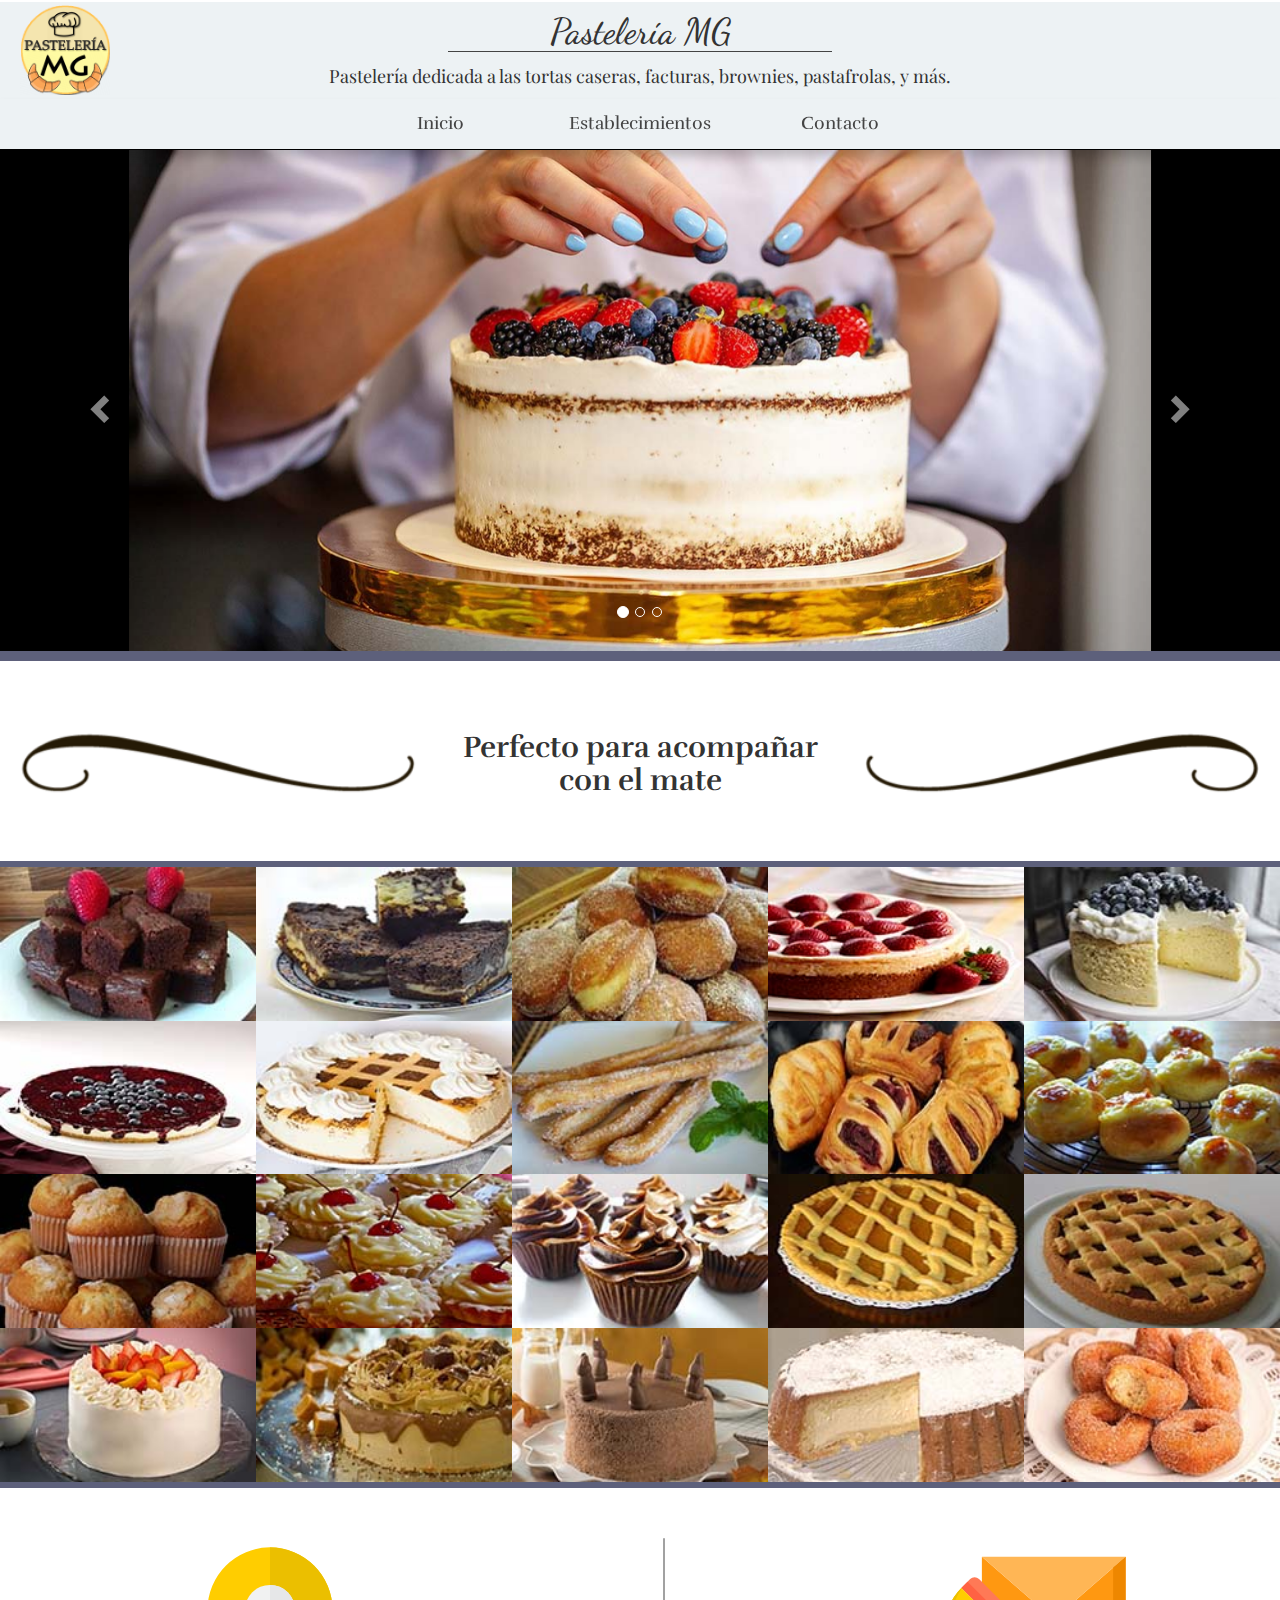
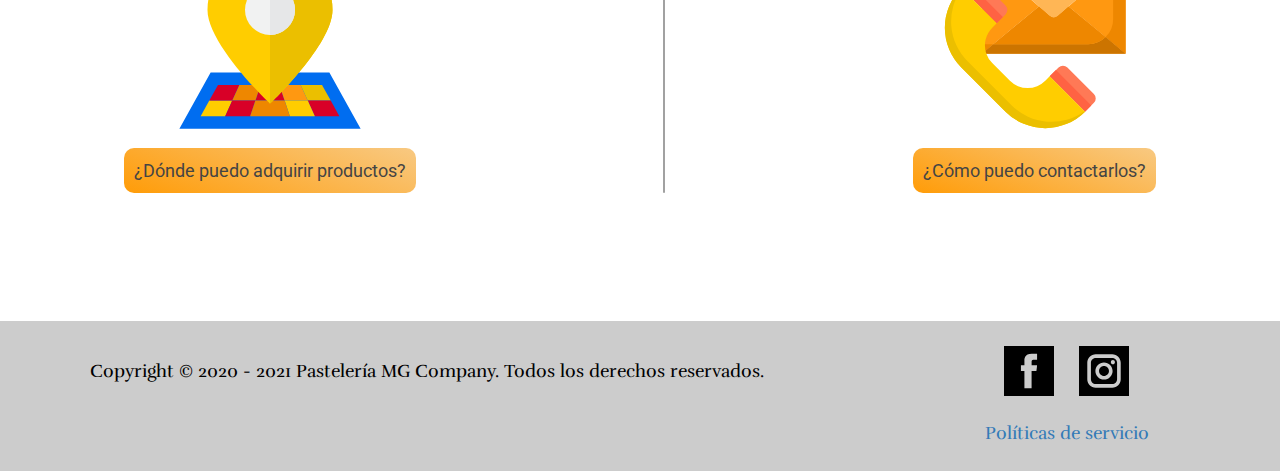
<file: index.html>
<!DOCTYPE html>
<html>
    <head>
        <link rel="stylesheet" href="css/common.css">
        <link rel="stylesheet" href="css/index.css">
        <link rel="stylesheet" href="css/header-footer.css">
        <link rel="icon" href="fotos/Logo_Pasteleria_MG.png">
        <link rel="stylesheet" href="https://maxcdn.bootstrapcdn.com/bootstrap/3.4.1/css/bootstrap.min.css">
        <link href="uicons-regular-rounded/css/uicons-regular-rounded.css" rel="stylesheet">
        <meta charset="utf-8">
        <meta name="viewport" content="width=device-width, initial-scale=1">
        <meta name="description" content="Muestra del contenido principal de la empresa.">  
        <title>Pastelería MG</title>
    </head>
    <body>
        
        <script src="https://ajax.googleapis.com/ajax/libs/jquery/3.5.1/jquery.min.js"></script>
        <script src="https://maxcdn.bootstrapcdn.com/bootstrap/3.4.1/js/bootstrap.min.js"></script>
        <script async src="https://www.googletagmanager.com/gtag/js?id=G-FF7E9J5XPB"></script>
        <script async>
            window.dataLayer = window.dataLayer || [];
            function gtag(){dataLayer.push(arguments);}
            gtag('js', new Date());

            gtag('config', 'G-FF7E9J5XPB');
        </script>
        <script>
            $(document).ready(function(){
              $("#myCarousel").carousel();
                
              $(".item1").click(function(){
                $("#myCarousel").carousel(0);
              });
              $(".item2").click(function(){
                $("#myCarousel").carousel(1);
              });
              $(".item3").click(function(){
                $("#myCarousel").carousel(2);
              });
                
              $(".left").click(function(){
                $("#myCarousel").carousel("prev");
              });
              $(".right").click(function(){
                $("#myCarousel").carousel("next");
              });
            });
        </script>

        <!--Header start-->
        <section id="about-webpage">
            <img id="logo" src="fotos/header-footer/Logo_Pasteleria_MG.png" alt="Pastelería MG">
            <h1> Pastelería MG</h1>
            <div class="line"></div>
            <p>Pastelería dedicada a las tortas caseras, facturas, brownies, pastafrolas, y más.</p>
        </section>
        <header id="header" style="position: sticky">
            <input type="checkbox" id="checkmenu">
            <a href="index.html"><img id="logo" src="fotos/header-footer/Logo_Pasteleria_MG.png" alt="Pastelería MG"></a>
            <img id="menu" src="fotos/header-footer/Menu.svg" alt="Menu">
            <navbar>
                <a id="inicio" href="index.html">Inicio</a>
                <a id="establecimientos" href="establecimientos.html">Establecimientos</a>
                <a id="contacto" href="contacto.html">Contacto</a>
            </navbar> 
        </header>
        <!--Header end-->

        <section id="slideshow" class="container">
            <div id="myCarousel" class="carousel slide">
                <ol class="carousel-indicators">
                    <li class="item1 active"></li>
                    <li class="item2"></li>
                    <li class="item3"></li>
                </ol>
            
                <div class="carousel-inner" role="listbox">
                    <div class="item active">
                        <img class="slideshow-image" src="fotos/slideshow/artesanal.jpg" alt="Productos Artesanales">
                    </div>
                    <div class="item">
                        <img class="slideshow-image" src="fotos/slideshow/mostrador.jpg" alt="Mostrador de productos">
                    </div>
                    <div class="item">
                        <img class="slideshow-image" src="fotos/slideshow/productos.jpg" alt="Muchos productos especiales">
                    </div>

                    <a class="left carousel-control" role="button">
                        <span class="glyphicon glyphicon-chevron-left" aria-hidden="true"></span>
                        <span class="sr-only">Previous</span>
                    </a>
                    <a class="right carousel-control" role="button">
                        <span class="glyphicon glyphicon-chevron-right" aria-hidden="true"></span>
                        <span class="sr-only">Next</span>
                    </a>
                </div>
            </div>
        </section>

        <section id="products-showcase">
            <div class="products-text">
                <img src="fotos/line.png" class="line1">
                <h2>Perfecto para acompañar con el mate</h2>
                <img src="fotos/line.png" class="line2">
            </div>
            <div id="products-photos">
                <img src="fotos/productos/Brownie-chocolate.jpeg" alt="">
                <img src="fotos/productos/Brownie-marmolado.jpeg" alt="">
                <img src="fotos/productos/Bola-de-fraile.jpeg" alt="">
                <img src="fotos/productos/Cheesecake-frutilla.jpeg" alt="">
                <img src="fotos/productos/Cheesecake-japones-arandano.jpeg" alt="">
                <img src="fotos/productos/Cheesecake-limon-arandano.jpeg" alt="">
                <img src="fotos/productos/Cheesecake-tiramisu.jpeg" alt="">
                <img src="fotos/productos/Churros.jpeg" alt="">
                <img src="fotos/productos/Facturas-membrillo.jpeg" alt="">
                <img src="fotos/productos/Facturas-pasteleras.jpeg" alt="">
                <img src="fotos/productos/Magdalenas-dulce-de-leche.jpeg" alt="">
                <img src="fotos/productos/Mini-pie-pastelero.jpeg" alt="">
                <img src="fotos/productos/Muffin-helado.jpeg" alt="">
                <img src="fotos/productos/Pastafrola-batata.jpeg" alt="">
                <img src="fotos/productos/Pastafrola-membrillo.jpeg" alt="">
                <img src="fotos/productos/Pastel-3-leches.jpeg" alt="">
                <img src="fotos/productos/Torta-helada-dulce-de-leche.jpeg" alt="">
                <img src="fotos/productos/Pastel-pascua.jpeg" alt="">
                <img src="fotos/productos/Pastel-ricota.jpeg" alt="">
                <img src="fotos/productos/Rosquillas-fritas.jpeg" alt="">
            </div>
        </section>

        <section id="pages-showcase">
            <div id="establecimientos-showcase">
                <img src="fotos/Establecimientos.svg">
                <br><a href="establecimientos.html">¿Dónde puedo adquirir productos?</a>
            </div>
            <div class="separation-line"></div>
            <div id="contacto-showcase">
                <img src="fotos/Contactos.svg">
                <br><a href="contacto.html">¿Cómo puedo contactarlos?</a>
            </div>
            
        </section>

        <!--Footer start-->
        <footer id="footer">
            <p id="copyright">Copyright © 2020 - 2021 Pastelería MG Company. Todos los derechos reservados.</p>
            <div id="socials">
                <a href="https://www.facebook.com"><img src="fotos/header-footer/Facebook_logo.svg" alt="Facebook"></a>
                <a href="https://www.instagram.com"><img src="fotos/header-footer/Instagram_logo.svg" alt="Instagram"></a>
            </div>
            <a id="politics" href="politicas.html">Políticas de servicio</a>
        </footer>
        <!--Footer end-->
    </body>
</html>
</file>
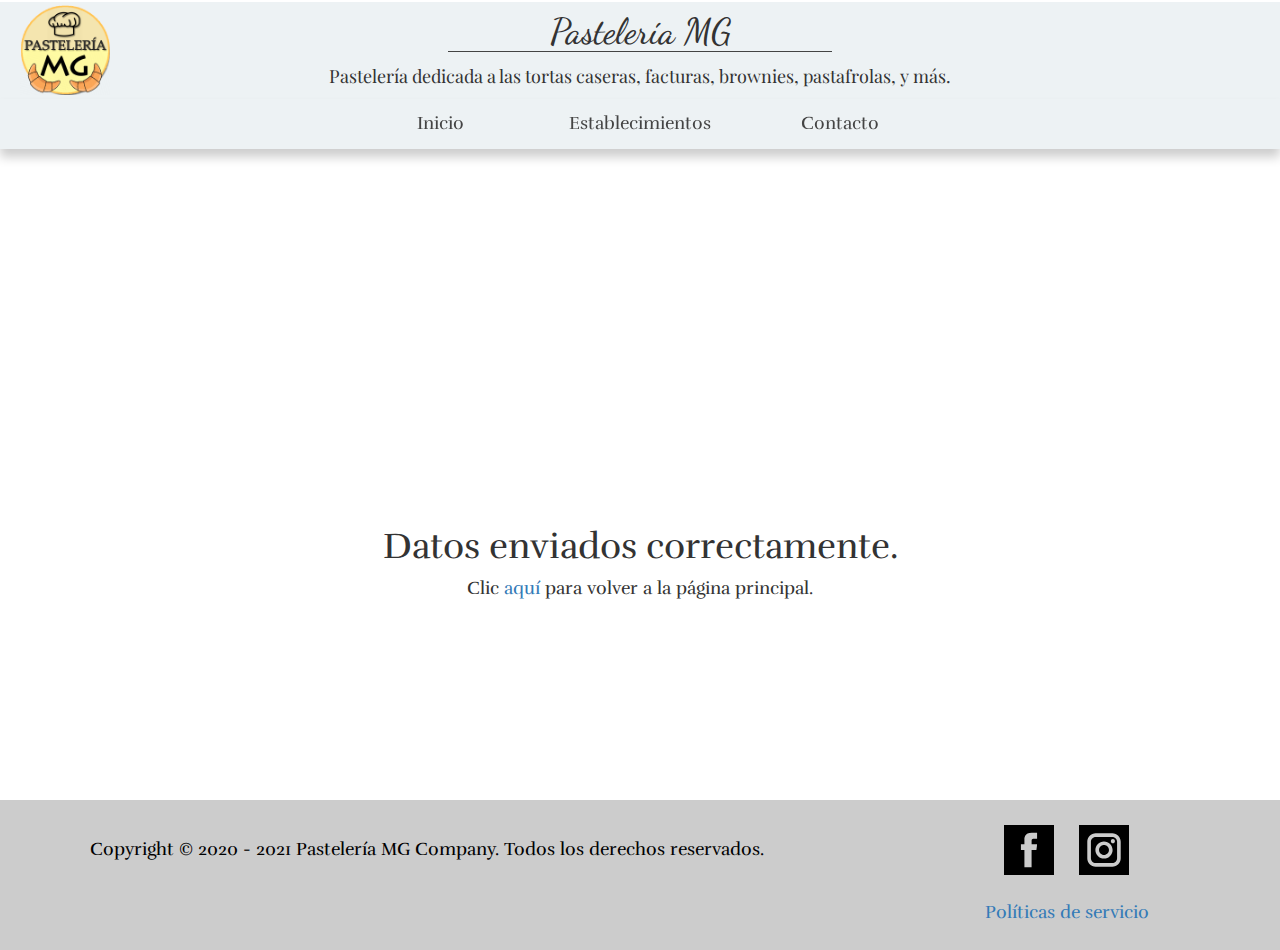
<file: confirmation-page.html>
<!DOCTYPE html>
<html>
    <head>
        <link rel="stylesheet" href="css/common.css">
        <link rel="stylesheet" href="css/confirmation-page.css">
        <link rel="stylesheet" href="css/header-footer.css">
        <link rel="icon" href="fotos/Logo_Pasteleria_MG.png">
        <link rel="stylesheet" href="https://maxcdn.bootstrapcdn.com/bootstrap/3.4.1/css/bootstrap.min.css">
        <link href="uicons-regular-rounded/css/uicons-regular-rounded.css" rel="stylesheet">
        <meta charset="utf-8">
        <meta name="viewport" content="width=device-width, initial-scale=1">
        <meta name="description" content="Página de confirmación."> 
        <title>Pastelería MG - Confirmar</title>
    </head>
    <body>

        <script async src="https://www.googletagmanager.com/gtag/js?id=G-FF7E9J5XPB"></script>
        <script async>
            window.dataLayer = window.dataLayer || [];
            function gtag(){dataLayer.push(arguments);}
            gtag('js', new Date());

            gtag('config', 'G-FF7E9J5XPB');
        </script>

        <!--Header start-->
        <section id="about-webpage">
            <img id="logo" src="fotos/header-footer/Logo_Pasteleria_MG.png" alt="Pastelería MG">
            <h1> Pastelería MG</h1>
            <div class="line"></div>
            <p>Pastelería dedicada a las tortas caseras, facturas, brownies, pastafrolas, y más.</p>
        </section>
        <header id="header" style="position: sticky">
            <input type="checkbox" id="checkmenu">
            <a href="index.html"><img id="logo" src="fotos/header-footer/Logo_Pasteleria_MG.png" alt="Pastelería MG"></a>
            <img id="menu" src="fotos/header-footer/Menu.svg" alt="Menu">
            <navbar>
                <a id="inicio" href="index.html">Inicio</a>
                <a id="establecimientos" href="establecimientos.html">Establecimientos</a>
                <a id="contacto" href="contacto.html">Contacto</a>
            </navbar> 
        </header>
        <!--Header end-->

        <section id="confirm-info">
            <h1>Datos enviados correctamente.</h1>
            <p>Clic <a href="index.html">aquí</a> para volver a la página principal.</p>
        </section>

        <div id="footer-space"></div>

        <!--Footer start-->
        <footer id="footer">
            <p id="copyright">Copyright © 2020 - 2021 Pastelería MG Company. Todos los derechos reservados.</p>
            <div id="socials">
                <a href="https://www.facebook.com"><img src="fotos/header-footer/Facebook_logo.svg" alt="Facebook"></a>
                <a href="https://www.instagram.com"><img src="fotos/header-footer/Instagram_logo.svg" alt="Instagram"></a>
            </div>
            <a id="politics" href="politicas.html">Políticas de servicio</a>
        </footer>
        <!--Footer end-->
    </body>
</html>
</file>
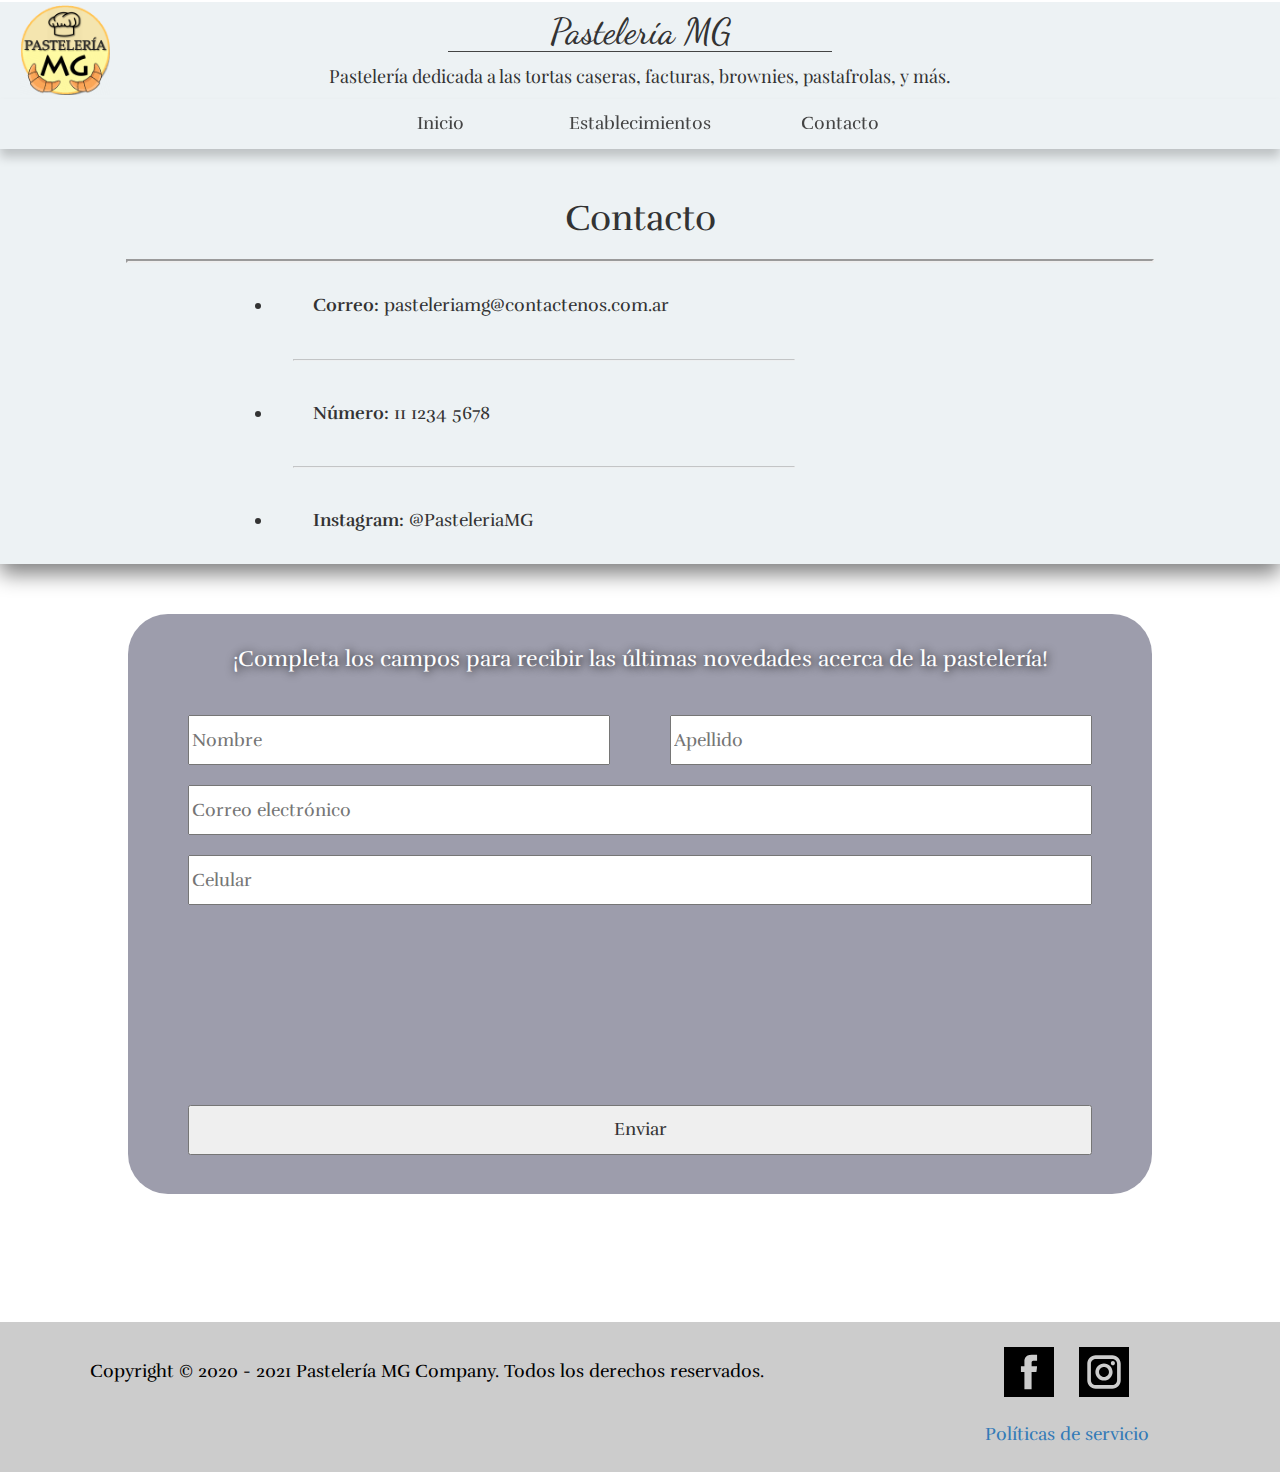
<file: contacto.html>
<!DOCTYPE html5>
<html>
    <head>
        <link rel="stylesheet" href="css/common.css">
        <link rel="stylesheet" href="css/contacto.css">
        <link rel="stylesheet" href="css/header-footer.css">
        <link rel="icon" href="fotos/Logo_Pasteleria_MG.png">
        <link rel="stylesheet" href="https://maxcdn.bootstrapcdn.com/bootstrap/3.4.1/css/bootstrap.min.css">
        <link href="uicons-regular-rounded/css/uicons-regular-rounded.css" rel="stylesheet">
        <meta charset="utf-8">
        <meta name="viewport" content="width=device-width, initial-scale=1">
        <meta name="description" content="Maneras de contactar con la empresa.">
        <title>Pastelería MG - Contacto</title>
    </head>
    <body>

        <script async src="https://www.googletagmanager.com/gtag/js?id=G-FF7E9J5XPB"></script>
        <script async>
            window.dataLayer = window.dataLayer || [];
            function gtag(){dataLayer.push(arguments);}
            gtag('js', new Date());

            gtag('config', 'G-FF7E9J5XPB');
        </script>

        <script src="https://www.google.com/recaptcha/api.js" async defer></script>
        <script async defer>
            function verificarCaptcha(e){
                var verificacion;
                verificacion = grecaptcha.getResponse();
                document.getElementById("enviar").addEventListener("click", function(event){});
                if (verificacion == null || verificacion == "") {
                    event.preventDefault();
                    alert("Debe verificar el reCaptcha.");
                    return false;
                }
            }
        </script>

        <!--Header start-->
        <section id="about-webpage">
            <img id="logo" src="fotos/header-footer/Logo_Pasteleria_MG.png" alt="Pastelería MG">
            <h1> Pastelería MG</h1>
            <div class="line"></div>
            <p>Pastelería dedicada a las tortas caseras, facturas, brownies, pastafrolas, y más.</p>
        </section>
        <header id="header" style="position: sticky">
            <input type="checkbox" id="checkmenu">
            <a href="index.html"><img id="logo" src="fotos/header-footer/Logo_Pasteleria_MG.png" alt="Pastelería MG"></a>
            <img id="menu" src="fotos/header-footer/Menu.svg" alt="Menu">
            <navbar>
                <a id="inicio" href="index.html">Inicio</a>
                <a id="establecimientos" href="establecimientos.html">Establecimientos</a>
                <a id="contacto" href="contacto.html">Contacto</a>
            </navbar> 
        </header>
        <!--Header end-->

        <section id="contact">
            <h1>Contacto</h1>
            <hr>
            <div id="contact-socials">
                <ul>
                    <li><p><b>Correo:</b> pasteleriamg@contactenos.com.ar</p></li>
                    <hr>
                    <li><p><b>Número:</b> 11 1234 5678</p></li>
                    <hr>
                    <li><p><b>Instagram:</b> @PasteleriaMG</p></li>
                </ul>
                <script src="https://apps.elfsight.com/p/platform.js" defer></script>
                <div class="elfsight-app-a1ba4a14-744c-438d-8422-d37073ab52b6" id="whatsapp-chat"></div>
            </div>
        </section>

        <section id="survey-form">                
            <div id="survey-container">
                <p>¡Completa los campos para recibir las últimas novedades acerca de la pastelería!</p>
                <form action="confirmation-page.html" id="survey">
                    <input type="text" id="nombre" placeholder="Nombre" name="nombre" required>
                    <input type="text" id="apellido" placeholder="Apellido" name="apellido" required>
                    <input type="email" id="email" placeholder="Correo electrónico" name="email" required>
                    <input type="tel" id="celular" placeholder="Celular" name="celular" required>
                    <div class="g-recaptcha" id="captcha" data-size="compact" data-sitekey="6LcxVOAbAAAAAHU5IA8nQXjCqCZtLumm6U2taEvc"></div>
                    <input type="submit" value="Enviar" onClick="verificarCaptcha()" id="enviar" name="enviar">
                </form>
            </div>
        </section>

        <!--Footer start-->
        <footer id="footer">
            <p id="copyright">Copyright © 2020 - 2021 Pastelería MG Company. Todos los derechos reservados.</p>
            <div id="socials">
                <a href="https://www.facebook.com"><img src="fotos/header-footer/Facebook_logo.svg" alt="Facebook"></a>
                <a href="https://www.instagram.com"><img src="fotos/header-footer/Instagram_logo.svg" alt="Instagram"></a>
            </div>
            <a id="politics" href="politicas.html">Políticas de servicio</a>
        </footer>
        <!--Footer end-->
    </body>
</html>
</file>
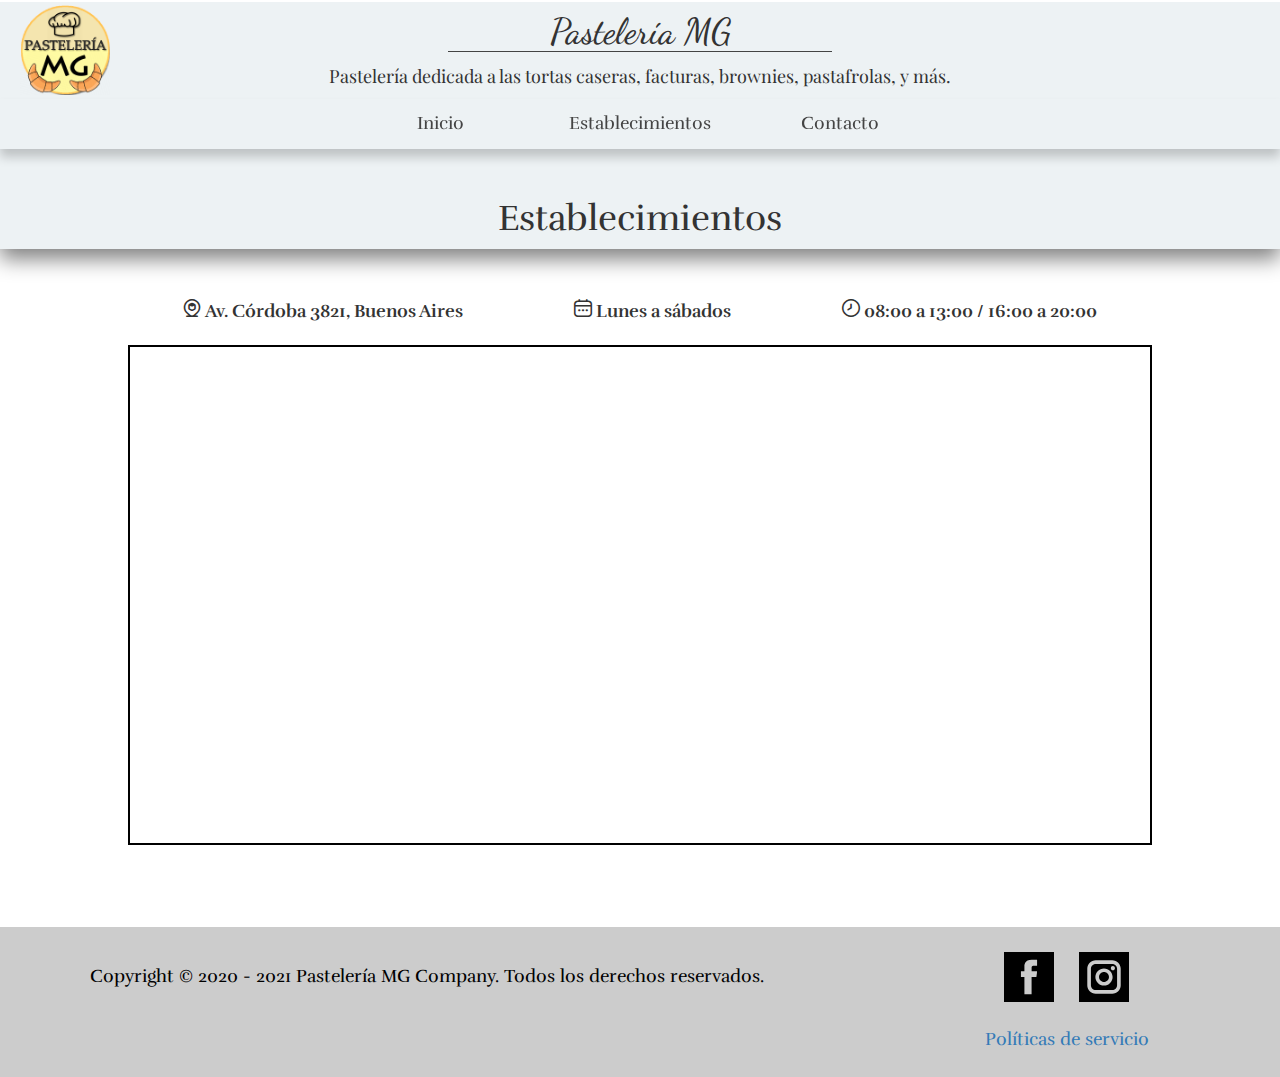
<file: establecimientos.html>
<!DOCTYPE html>
<html>
    <head>
        <link rel="stylesheet" href="css/common.css">
        <link rel="stylesheet" href="css/establecimientos.css">
        <link rel="stylesheet" href="css/header-footer.css">
        <link rel="icon" href="fotos/Logo_Pasteleria_MG.png">
        <link rel="stylesheet" href="https://maxcdn.bootstrapcdn.com/bootstrap/3.4.1/css/bootstrap.min.css">
        <link href="uicons-regular-rounded/css/uicons-regular-rounded.css" rel="stylesheet">
        <meta charset="utf-8">
        <meta name="viewport" content="width=device-width, initial-scale=1">
        <meta name="description" content="Establecimientos de la empresa.">
        <title>Pastelería MG - Establecimientos</title>
    </head>
    <body>

        <script async src="https://www.googletagmanager.com/gtag/js?id=G-FF7E9J5XPB"></script>
        <script async>
            window.dataLayer = window.dataLayer || [];
            function gtag(){dataLayer.push(arguments);}
            gtag('js', new Date());

            gtag('config', 'G-FF7E9J5XPB');
        </script>

        <!--Header start-->
        <section id="about-webpage">
            <img id="logo" src="fotos/header-footer/Logo_Pasteleria_MG.png" alt="Pastelería MG">
            <h1> Pastelería MG</h1>
            <div class="line"></div>
            <p>Pastelería dedicada a las tortas caseras, facturas, brownies, pastafrolas, y más.</p>
        </section>
        <header id="header" style="position: sticky">
            <input type="checkbox" id="checkmenu">
            <a href="index.html"><img id="logo" src="fotos/header-footer/Logo_Pasteleria_MG.png" alt="Pastelería MG"></a>
            <img id="menu" src="fotos/header-footer/Menu.svg" alt="Menu">
            <navbar>
                <a id="inicio" href="index.html">Inicio</a>
                <a id="establecimientos" href="establecimientos.html">Establecimientos</a>
                <a id="contacto" href="contacto.html">Contacto</a>
            </navbar> 
        </header>
        <!--Header end-->

        <section id="about-places">
            <h1>Establecimientos</h1>
        </section>

        <section class="location">
            <div class="location-info">
                <p id="address"><span class="fi-rr-location-alt"><b> Av. Córdoba 3821, Buenos Aires</b></p>
                <p id="calendar"><span class="fi-rr-calendar"><b> Lunes a sábados</b></p>
                <p id="schedule"><span class="fi-rr-clock"><b> 08:00 a 13:00 / 16:00 a 20:00</b></p>
            </div>
            <iframe class="map" src="https://www.google.com/maps/embed?pb=!1m18!1m12!1m3!1d1380.8615379640225!2d-58.42085421605976!3d-34.59756787606249!2m3!1f0!2f0!3f0!3m2!1i1024!2i768!4f13.1!3m3!1m2!1s0x95bcca7cdc7cefa5%3A0xef046ab7d8a446ad!2sAv.%20C%C3%B3rdoba%203821%2C%20C1188AAR%20CABA!5e0!3m2!1ses-419!2sar!4v1628016957794!5m2!1ses-419!2sar" 
             allowfullscreen="" loading="lazy"></iframe>
        </section>

        <!--Footer start-->
        <footer id="footer">
            <p id="copyright">Copyright © 2020 - 2021 Pastelería MG Company. Todos los derechos reservados.</p>
            <div id="socials">
                <a href="https://www.facebook.com"><img src="fotos/header-footer/Facebook_logo.svg" alt="Facebook"></a>
                <a href="https://www.instagram.com"><img src="fotos/header-footer/Instagram_logo.svg" alt="Instagram"></a>
            </div>
            <a id="politics" href="politicas.html">Políticas de servicio</a>
        </footer>
        <!--Footer end-->
    </body>
</html>
</file>
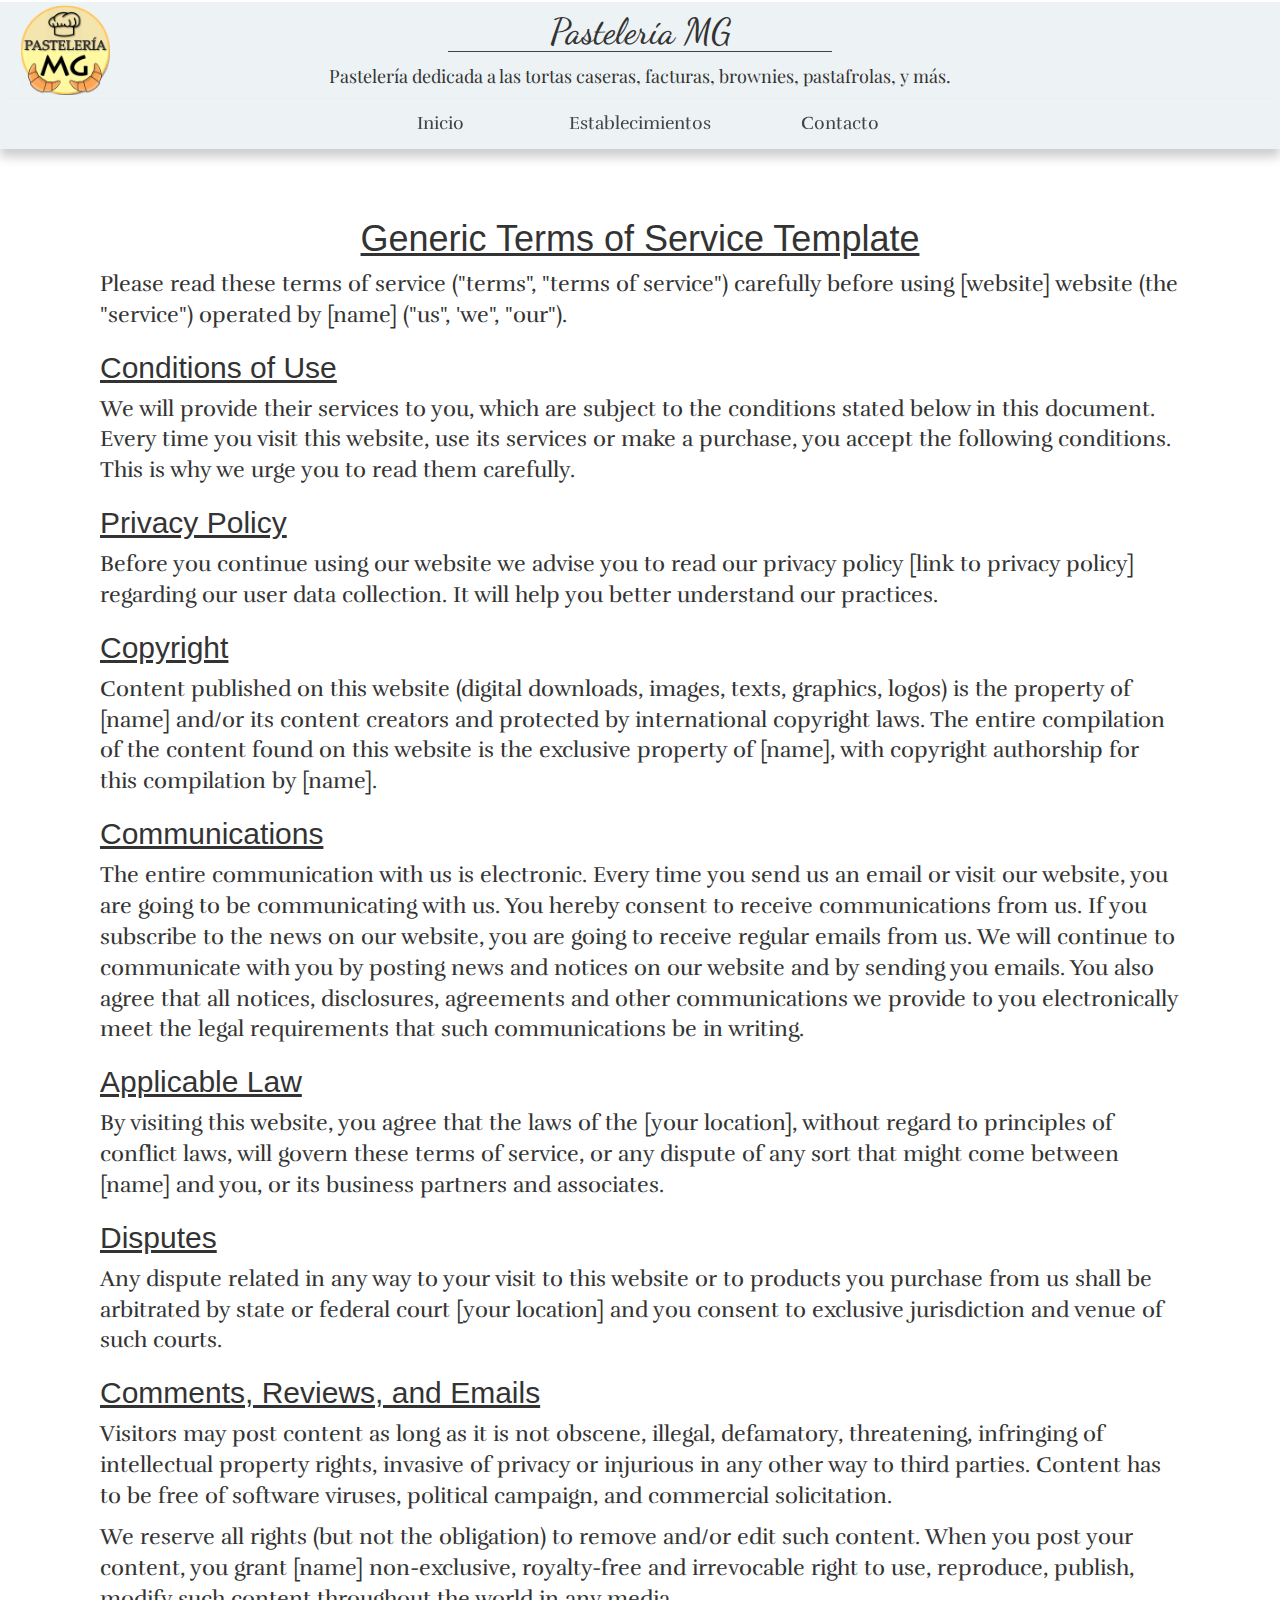
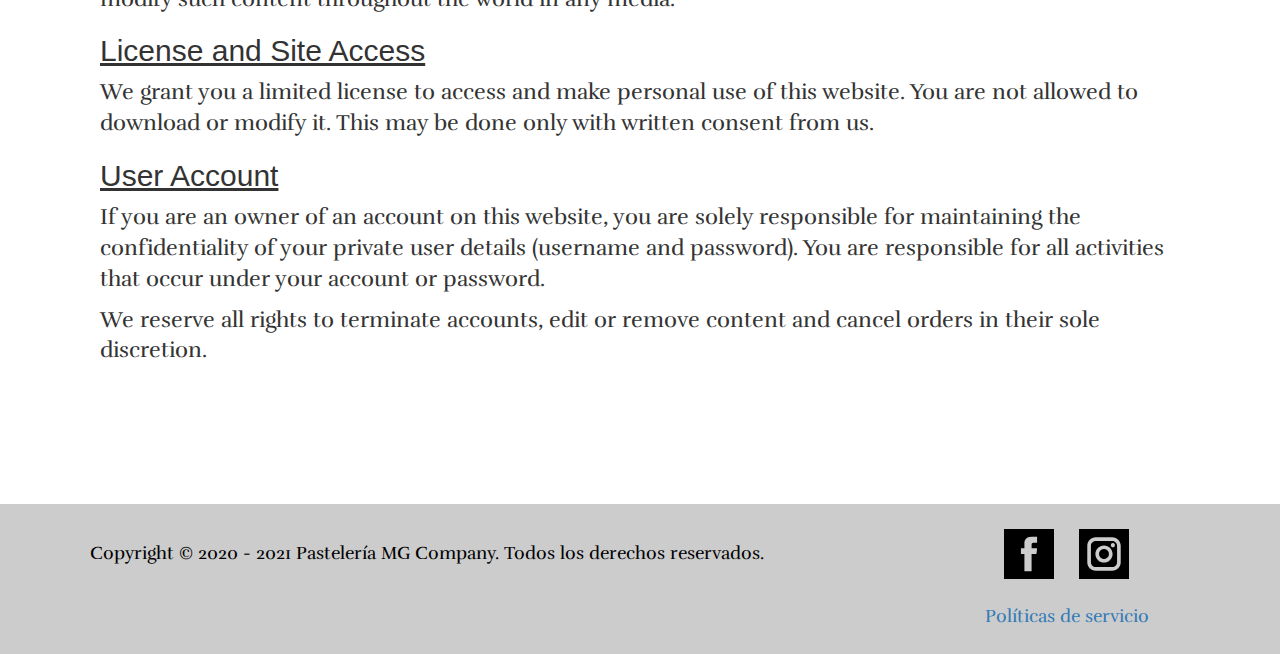
<file: politicas.html>
<!DOCTYPE html>
<html>
    <head>
        <link rel="stylesheet" href="css/common.css">
        <link rel="stylesheet" href="css/politicas.css">
        <link rel="stylesheet" href="css/header-footer.css">
        <link rel="icon" href="fotos/Logo_Pasteleria_MG.png">
        <link rel="stylesheet" href="https://maxcdn.bootstrapcdn.com/bootstrap/3.4.1/css/bootstrap.min.css">
        <link href="uicons-regular-rounded/css/uicons-regular-rounded.css" rel="stylesheet">
        <meta charset="utf-8">
        <meta name="viewport" content="width=device-width, initial-scale=1">
        <meta name="description" content="Políticas de la empresa.">
        <title>Pastelería MG - Políticas</title>
    </head>
    <body>

        <script async src="https://www.googletagmanager.com/gtag/js?id=G-FF7E9J5XPB"></script>
        <script async> 
            window.dataLayer = window.dataLayer || [];
            function gtag(){dataLayer.push(arguments);}
            gtag('js', new Date());

            gtag('config', 'G-FF7E9J5XPB');
        </script>

        <!--Header start-->
        <section id="about-webpage">
            <img id="logo" src="fotos/header-footer/Logo_Pasteleria_MG.png" alt="Pastelería MG">
            <h1> Pastelería MG</h1>
            <div class="line"></div>
            <p>Pastelería dedicada a las tortas caseras, facturas, brownies, pastafrolas, y más.</p>
        </section>
        <header id="header" style="position: sticky">
            <input type="checkbox" id="checkmenu">
            <a href="index.html"><img id="logo" src="fotos/header-footer/Logo_Pasteleria_MG.png" alt="Pastelería MG"></a>
            <img id="menu" src="fotos/header-footer/Menu.svg" alt="Menu">
            <navbar>
                <a id="inicio" href="index.html">Inicio</a>
                <a id="establecimientos" href="establecimientos.html">Establecimientos</a>
                <a id="contacto" href="contacto.html">Contacto</a>
            </navbar> 
        </header>
        <!--Header end-->

        <section id="tos">
            <h1>Generic Terms of Service Template</h1>
            <p>Please read these terms of service ("terms", "terms of service") carefully before using [website] website (the "service") operated by [name] ("us", 'we", "our").</p>
            <h2>Conditions of Use</h2>
            <p>We will provide their services to you, which are subject to the conditions stated below in this document. Every time you visit this website, use its services or make a purchase, you accept the following conditions. This is why we urge you to read them carefully.</p>
            <h2>Privacy Policy</h2>
            <p>Before you continue using our website we advise you to read our privacy policy [link to privacy policy] regarding our user data collection. It will help you better understand our practices.</p>
            <h2>Copyright</h2>
            <p>Content published on this website (digital downloads, images, texts, graphics, logos) is the property of [name] and/or its content creators and protected by international copyright laws. The entire compilation of the content found on this website is the exclusive property of [name], with copyright authorship for this compilation by [name].</p>
            <h2>Communications</h2>
            <p>The entire communication with us is electronic. Every time you send us an email or visit our website, you are going to be communicating with us. You hereby consent to receive communications from us. If you subscribe to the news on our website, you are going to receive regular emails from us. We will continue to communicate with you by posting news and notices on our website and by sending you emails. You also agree that all notices, disclosures, agreements and other communications we provide to you electronically meet the legal requirements that such communications be in writing.</p>
            <h2>Applicable Law</h2>
            <p>By visiting this website, you agree that the laws of the [your location], without regard to principles of conflict laws, will govern these terms of service, or any dispute of any sort that might come between [name] and you, or its business partners and associates.</p>
            <h2>Disputes</h2>
            <p>Any dispute related in any way to your visit to this website or to products you purchase from us shall be arbitrated by state or federal court [your location] and you consent to exclusive jurisdiction and venue of such courts.</p>
            <h2>Comments, Reviews, and Emails</h2>
            <p>Visitors may post content as long as it is not obscene, illegal, defamatory, threatening, infringing of intellectual property rights, invasive of privacy or injurious in any other way to third parties. Content has to be free of software viruses, political campaign, and commercial solicitation.</p>
            <p>We reserve all rights (but not the obligation) to remove and/or edit such content. When you post your content, you grant [name] non-exclusive, royalty-free and irrevocable right to use, reproduce, publish, modify such content throughout the world in any media.</p>
            <h2>License and Site Access</h2>
            <p>We grant you a limited license to access and make personal use of this website. You are not allowed to download or modify it. This may be done only with written consent from us.</p>
            <h2>User Account</h2>
            <p>If you are an owner of an account on this website, you are solely responsible for maintaining the confidentiality of your private user details (username and password). You are responsible for all activities that occur under your account or password.</p>
            <p>We reserve all rights to terminate accounts, edit or remove content and cancel orders in their sole discretion.</p>
        </section>

        <!--Footer start-->
        <footer id="footer">
            <p id="copyright">Copyright © 2020 - 2021 Pastelería MG Company. Todos los derechos reservados.</p>
            <div id="socials">
                <a href="https://www.facebook.com"><img src="fotos/header-footer/Facebook_logo.svg" alt="Facebook"></a>
                <a href="https://www.instagram.com"><img src="fotos/header-footer/Instagram_logo.svg" alt="Instagram"></a>
            </div>
            <a id="politics" href="politicas.html">Políticas de servicio</a>
        </footer>
        <!--Footer end-->
    </body>
</html>
</file>
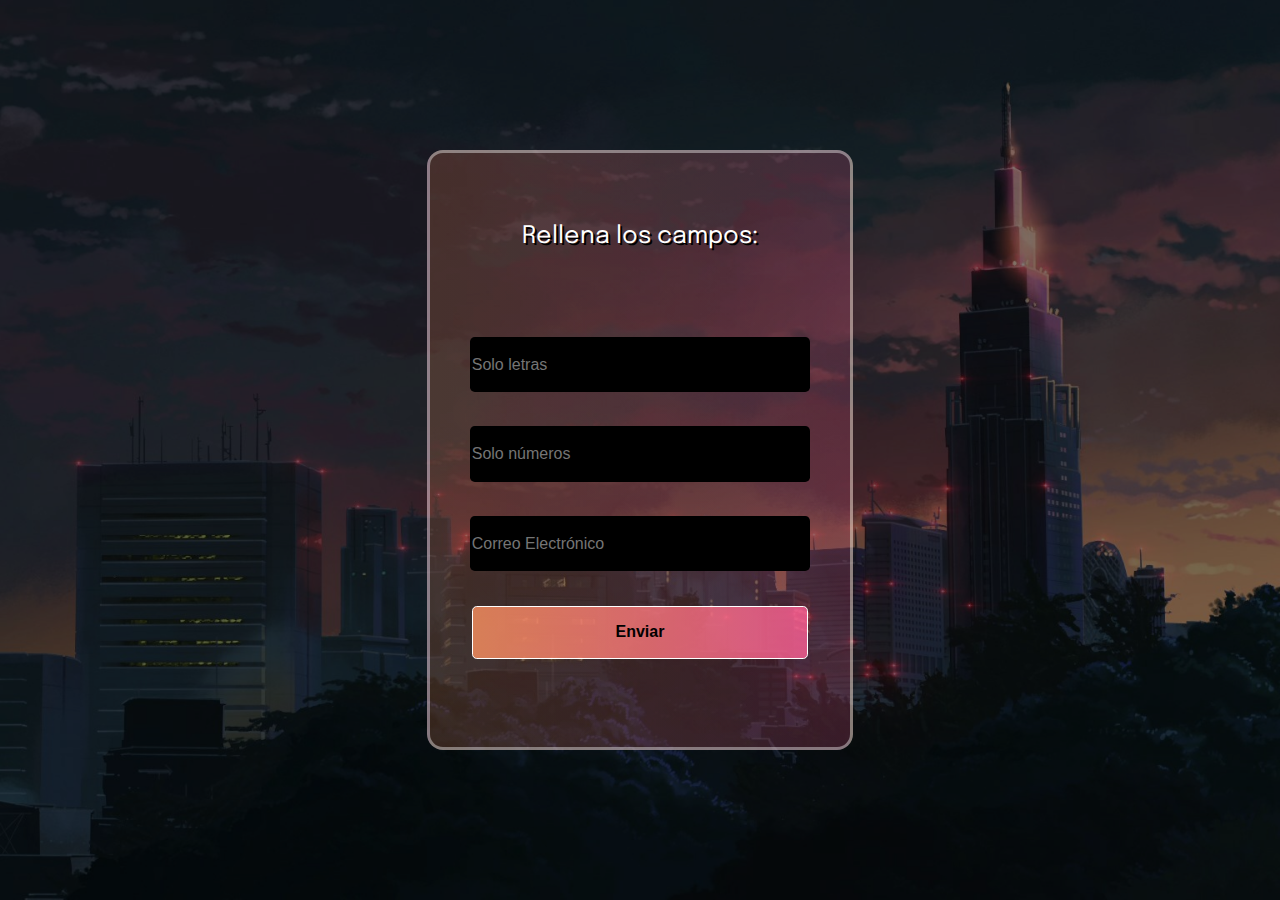
<file: JSForm/JSform.html>
<!DOCTYPE html>
<html>
    <head>
        <link rel="stylesheet" href="JSform.css">
        <title>JavaScript Form</title>
        <meta name="description" content="JavaScript form example.">
        <meta charset="UTF-8">
        <meta name="author" content="Mateo Nores">
        <meta name="viewport" content="width=device-width, initial-scale=1.0">
    </head>
    <body>
        <!-- Verify form fields script-->
        <script src="JSform.js"></script>
        <main>
            <div id="form-box">
                <h1 id=>Rellena los campos:</h1>
                <form action="JSformconfirm.html" id="form">
                    <!-- Inputs don't use HTML5 verification to let JS do it -->
                    <input type="text" id="text-field" placeholder="Solo letras" name="form-fields">
                    <label for="text-field" id="text-label">No se permiten números y símbolos.</label>
                    <input type="text" id="num-field" placeholder="Solo números" name="form-fields">
                    <label for="num-field" id="num-label">Solo se permiten números.</label>
                    <input type="text" id="mail-field" placeholder="Correo Electrónico" name="form-fields">
                    <label for="mail-field" id="mail-label">Ingresa un correo electrónico válido.</label>
                    <button type="button" id="submit-btn" onClick="verifyFields(submit)"><b>Enviar</b></button>
                </form>
            </div>
        </main>
    </body>




</html>
</file>
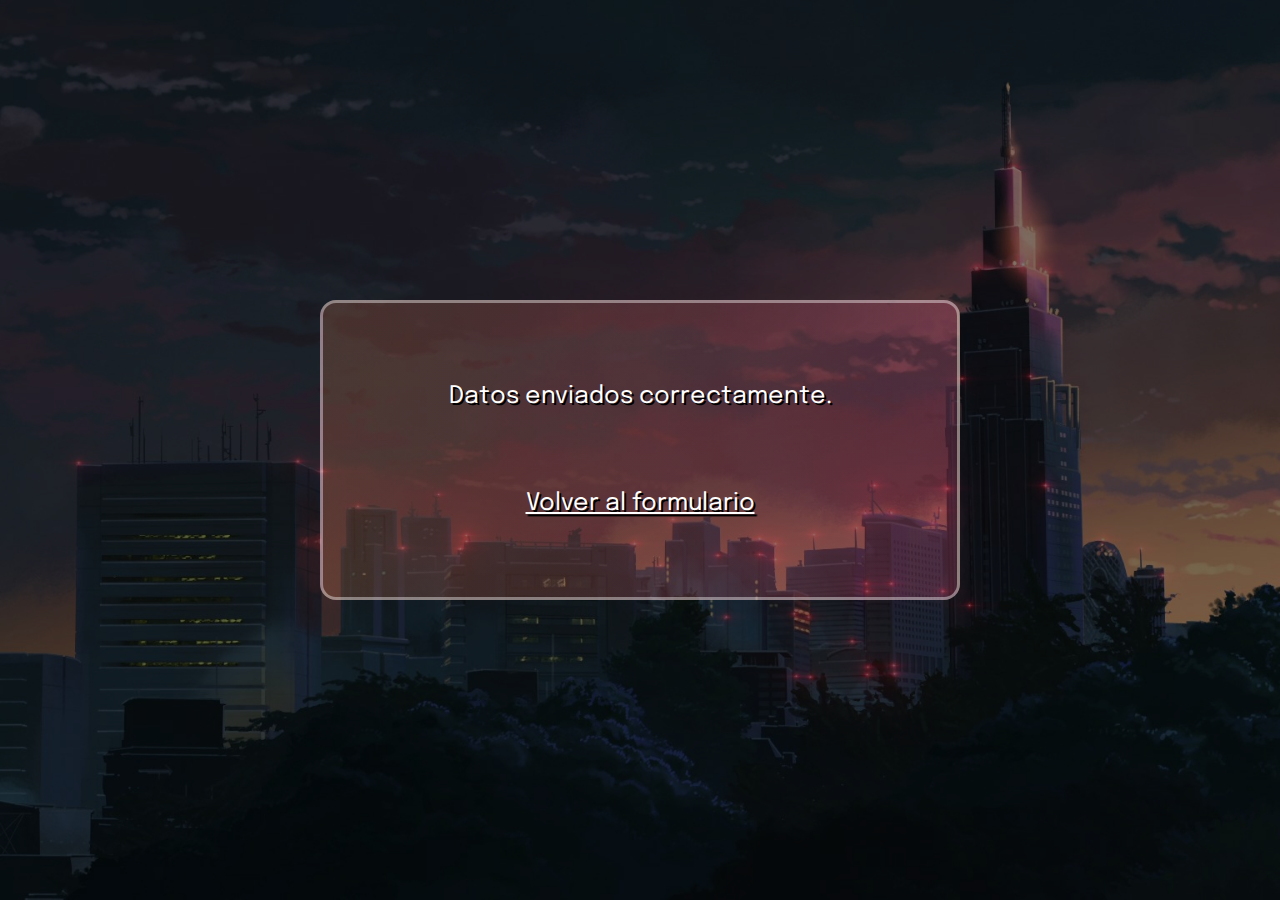
<file: JSForm/JSformconfirm.html>
<!DOCTYPE html>
<html>
    <head>
        <link rel="stylesheet" href="JSformconfirm.css">
        <title>JavaScript Form</title>
        <meta name="description" content="JavaScript form example.">
        <meta charset="UTF-8">
        <meta name="author" content="Mateo Nores">
        <meta name="viewport" content="width=device-width, initial-scale=1.0">
    </head>
    <body>
        <!-- Verify form fields script-->
        <script src="JSform.js"></script>
        <main>
            <div id="confirm-box">
                <h1>Datos enviados correctamente.</h1>
                <a href="JSform.html"> Volver al formulario</a>
            </div>
        </main>
    </body>




</html>
</file>
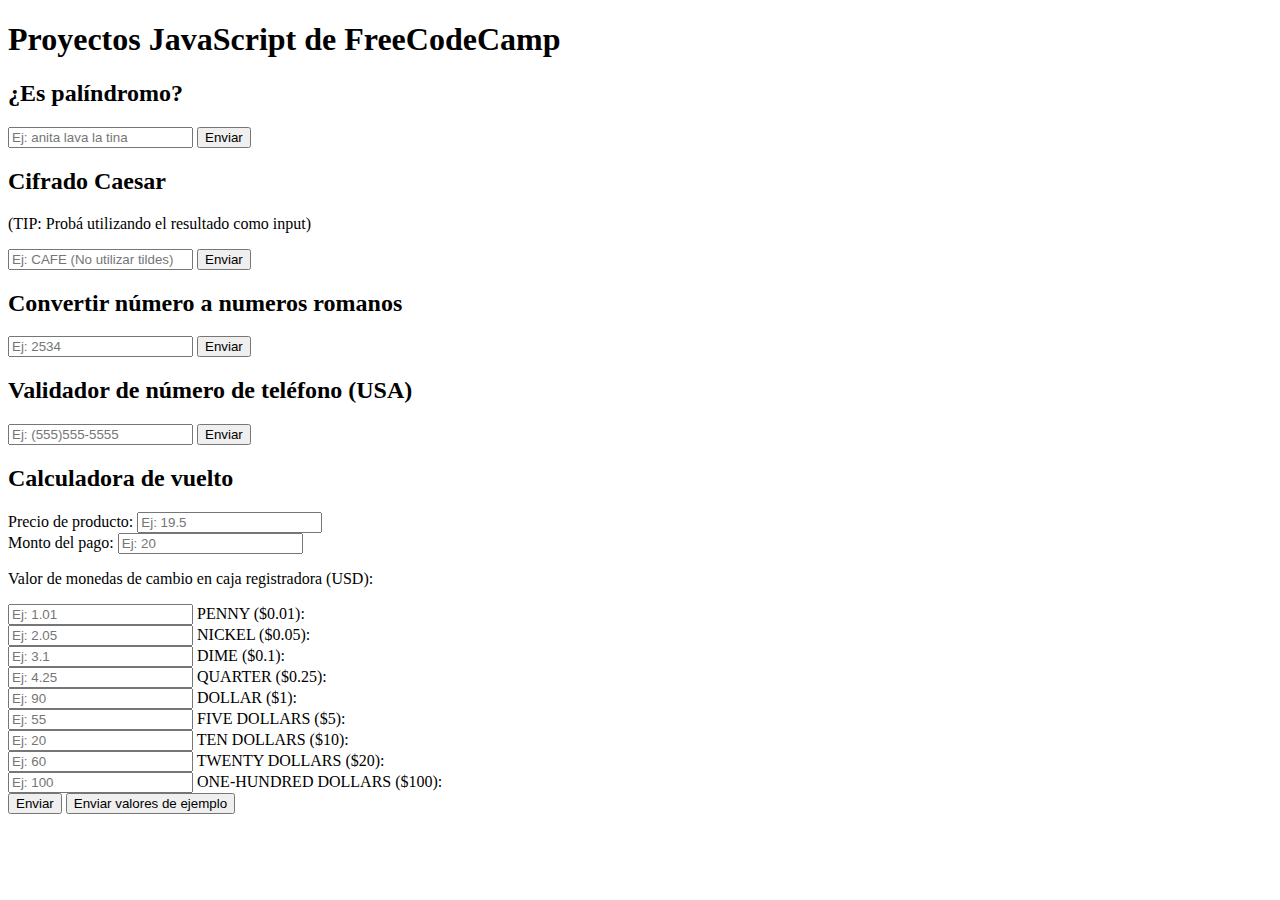
<file: Standalone/JSProyects.html>
<!DOCTYPE html>
<html>
    <head>
        <title>FreeCodeCamp JS Proyects</title>
        <meta name="description" content="Proyects I made for the JS Certification on FreeCodeCamp page.">
        <meta charset="UTF-8">
        <meta name="author" content="Mateo Nores">
        <meta name="viewport" content="width=device-width, initial-scale=1.0">
    </head>
    <body>
        <h1>Proyectos JavaScript de FreeCodeCamp</h1>
        <h2>¿Es palíndromo?</h2>
        <form action="#"> 
            <input id="palindrome_checker_input" type="text" placeholder="Ej: anita lava la tina">
            <button type="button" onclick="palindrome(document.getElementById('palindrome_checker_input').value)">Enviar</button>
        </form>
        <p id="palindrome_checker_output"></p>
        <script src="JSProyects/palindrome-checker.js"></script>

        <h2>Cifrado Caesar</h2>
        <p>(TIP: Probá utilizando el resultado como input)</p>
        <form action="#">
            <input id="caesars_cipher_input" type="text" placeholder="Ej: CAFE (No utilizar tildes)">
            <button type="button" onclick="rot13(document.getElementById('caesars_cipher_input').value)">Enviar</button>
        </form>
        <p id="caesars_cipher_output"></p>
        <script src="JSProyects/caesars-cipher.js"></script>

        <h2>Convertir número a numeros romanos</h2>
        <form action="#">
            <input id="roman_numeral_converter_input" type="number" placeholder="Ej: 2534">
            <button type="button" onclick="convertToRoman(document.getElementById('roman_numeral_converter_input').value)">Enviar</button>
        </form>
        <p id="roman_numeral_converter_output"></p>
        <script src="JSProyects/roman-numeral-converter.js"></script>

        <h2>Validador de número de teléfono (USA)</h2>
        <form action="#">
            <input id="telephone_number_validator_input" type="text" placeholder="Ej: (555)555-5555">
            <button type="button" onclick="telephoneCheck(document.getElementById('telephone_number_validator_input').value)">Enviar</button>
        </form>
        <p id="telephone_number_validator_output"></p>
        <script src="JSProyects/telephone-number-validator.js"></script>

        <h2>Calculadora de vuelto</h2>
        <form action="#">
            <label for="cash_register_price_input">Precio de producto: </label>
            <input id="cash_register_price_input" type="text" placeholder="Ej: 19.5">
            <br>
            <label for="cash_register_cash_input">Monto del pago: </label>
            <input id="cash_register_cash_input" type="text" placeholder="Ej: 20">

            <p>Valor de monedas de cambio en caja registradora (USD):</p>

            <input id="cash_register_penny_input" type="text" placeholder="Ej: 1.01">
            <label for="cash_register_penny_input">PENNY ($0.01): </label><br>
            
            <input id="cash_register_nickel_input" type="text" placeholder="Ej: 2.05">
            <label for="cash_register_nickel_input">NICKEL ($0.05): </label><br>

            <input id="cash_register_dime_input" type="text" placeholder="Ej: 3.1">
            <label for="cash_register_dime_input">DIME ($0.1): </label><br>

            <input id="cash_register_quarter_input" type="text" placeholder="Ej: 4.25">
            <label for="cash_register_quarter_input">QUARTER ($0.25): </label><br>

            <input id="cash_register_dollar_input" type="text" placeholder="Ej: 90">
            <label for="cash_register_dollar_input">DOLLAR ($1): </label><br>

            <input id="cash_register_five_dollars_input" type="text" placeholder="Ej: 55">
            <label for="cash_register_five_dollars_input">FIVE DOLLARS ($5): </label><br>

            <input id="cash_register_ten_dollars_input" type="text" placeholder="Ej: 20">
            <label for="cash_register_ten_dollars_input">TEN DOLLARS ($10): </label><br>

            <input id="cash_register_twenty_dollars_input" type="text" placeholder="Ej: 60">
            <label for="cash_register_twenty_dollars_input">TWENTY DOLLARS ($20): </label><br>

            <input id="cash_register_one-hundred_dollars_input" type="text" placeholder="Ej: 100">
            <label for="cash_register_one-hundred_dollars_input">ONE-HUNDRED DOLLARS ($100): </label><br>

            <button type="button" onclick='checkCashRegister(
                document.getElementById("cash_register_price_input").value,
                document.getElementById("cash_register_cash_input").value,
                [["PENNY", document.getElementById("cash_register_penny_input").value],
                ["NICKEL", document.getElementById("cash_register_nickel_input").value],
                ["DIME", document.getElementById("cash_register_dime_input").value],
                ["QUARTER", document.getElementById("cash_register_quarter_input").value],
                ["ONE", document.getElementById("cash_register_dollar_input").value],
                ["FIVE", document.getElementById("cash_register_five_dollars_input").value],
                ["TEN", document.getElementById("cash_register_ten_dollars_input").value],
                ["TWENTY", document.getElementById("cash_register_twenty_dollars_input").value],
                ["ONE HUNDRED", document.getElementById("cash_register_one-hundred_dollars_input").value]])'
            >Enviar</button>

            <button type="button" onclick='checkCashRegister(
                19.5,
                20,
                [["PENNY", 1.01],
                ["NICKEL", 2.05],
                ["DIME", 3.1],
                ["QUARTER", 4.25],
                ["ONE", 90],
                ["FIVE", 55],
                ["TEN", 20],
                ["TWENTY", 60],
                ["ONE HUNDRED", 100]])'
            >Enviar valores de ejemplo</button>

        </form>
        <p id="cash_register_output"></p>
        <script src="JSProyects/cash-register.js"></script>

    </body>
</html>
</file>
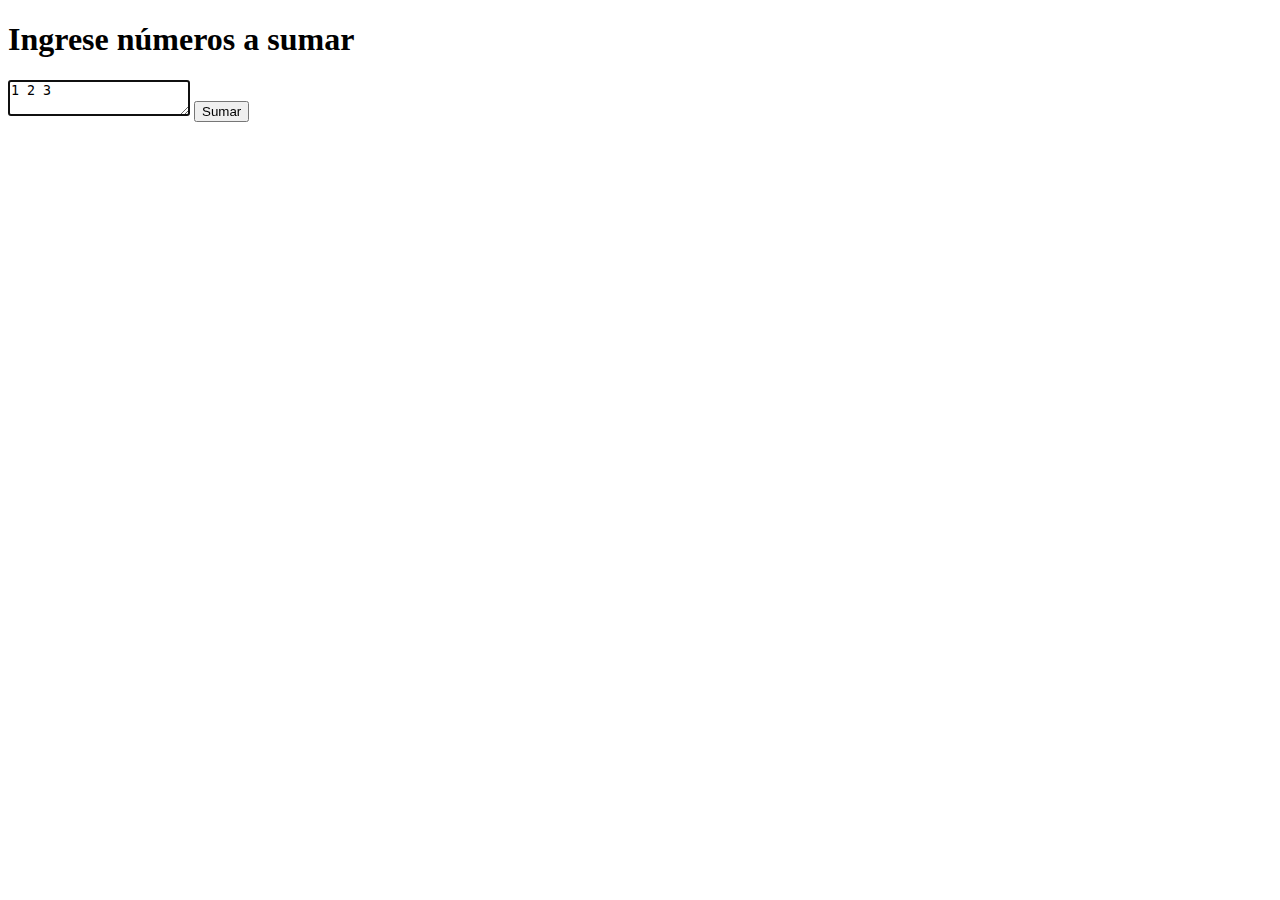
<file: Standalone/Regexsum.html>
<!DOCTYPE html>
<html>
    <head>
        <title>Regex Sum</title>
        <meta name="description" content="Sum numbers using Regex.">
        <meta charset="UTF-8">
        <meta name="author" content="Mateo Nores">
        <meta name="viewport" content="width=device-width, initial-scale=1.0">
    </head>
    <body>

        <script async defer>   
            function sumNumbers(){
                let regex = /\d+/g;
                let numArray = document.getElementById("numbers-area").value.match(regex);
                let numResult = numArray.reduce((total, num) => parseInt(total) + parseInt(num));
                document.getElementById("sum-result").innerHTML = `
                Números ingresados: ${numArray}. 
                Resultado: ${numResult}
                `;
            }
        </script>

        <h1>Ingrese números a sumar</h1>
        <textarea autofocus id="numbers-area">1 2 3</textarea>
        <button onClick="sumNumbers()">Sumar</button>
        <p id="sum-result"></p>

    </body>
</html>
</file>
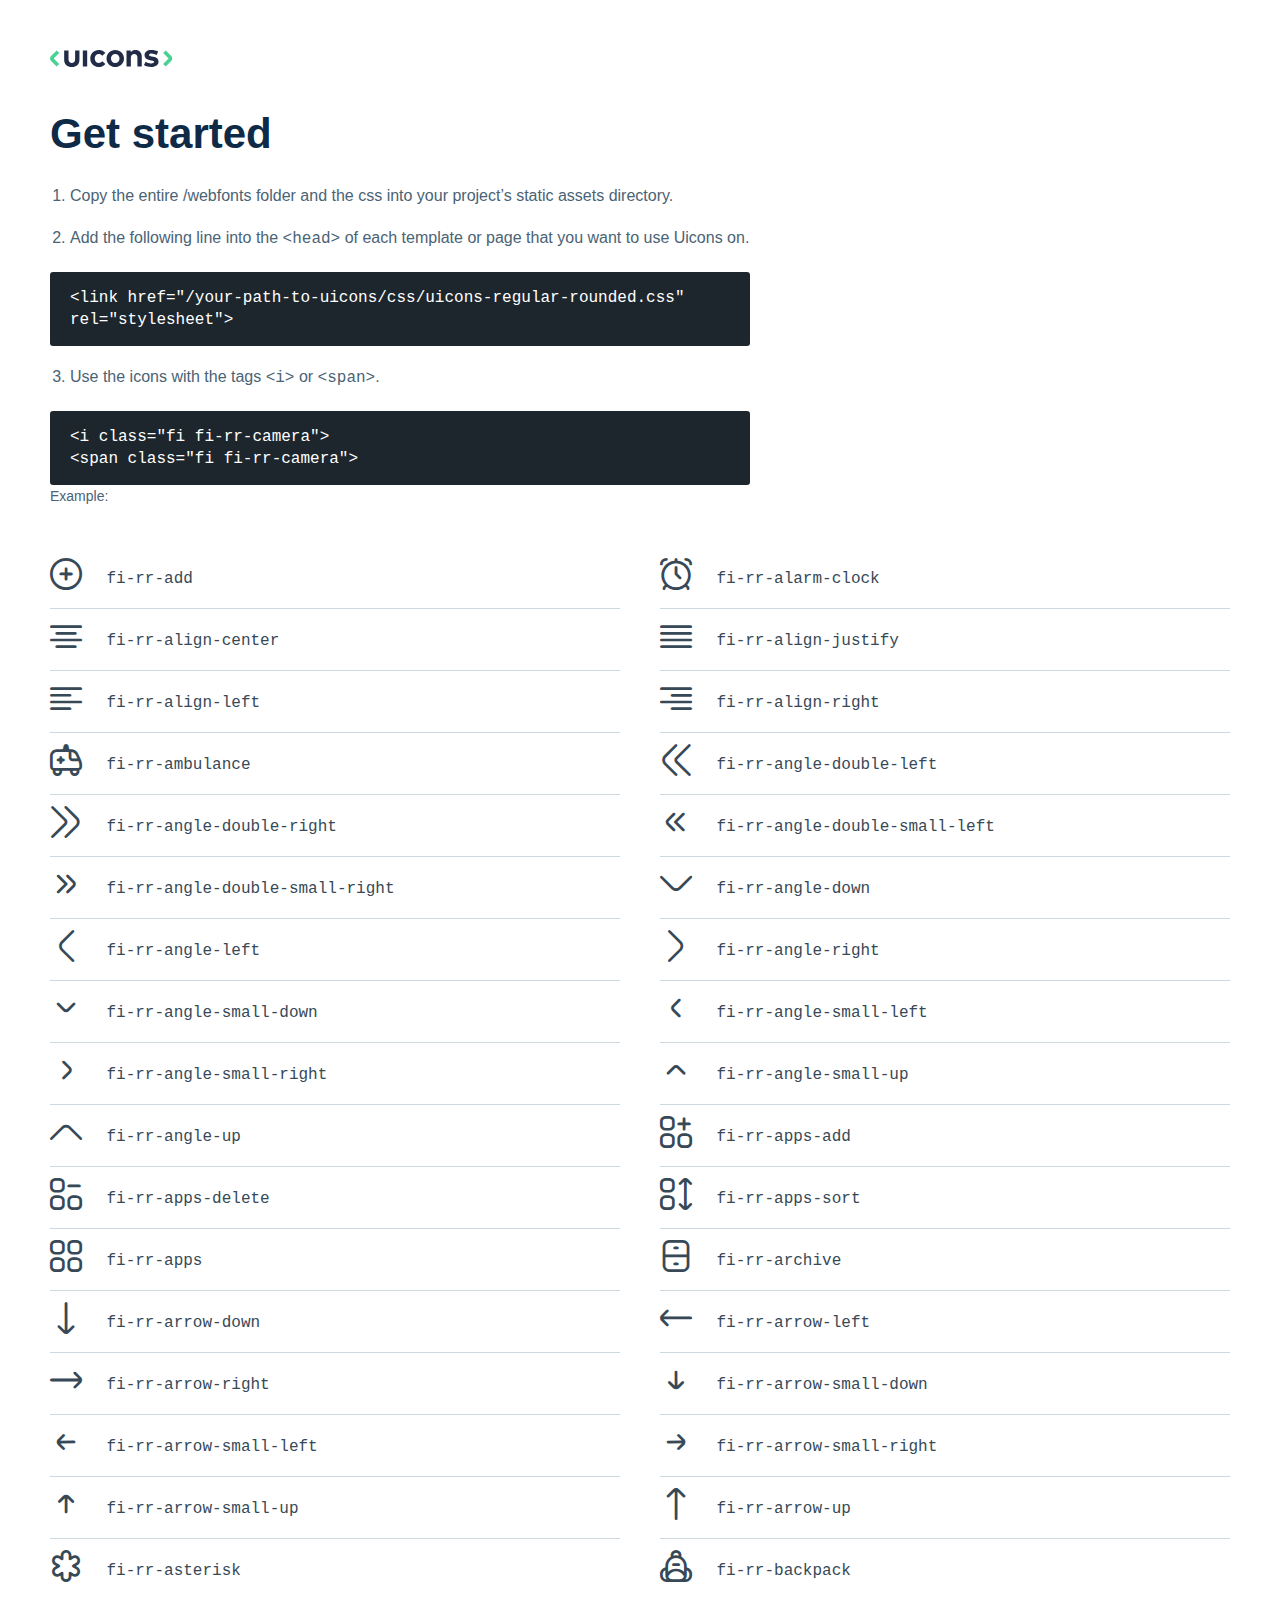
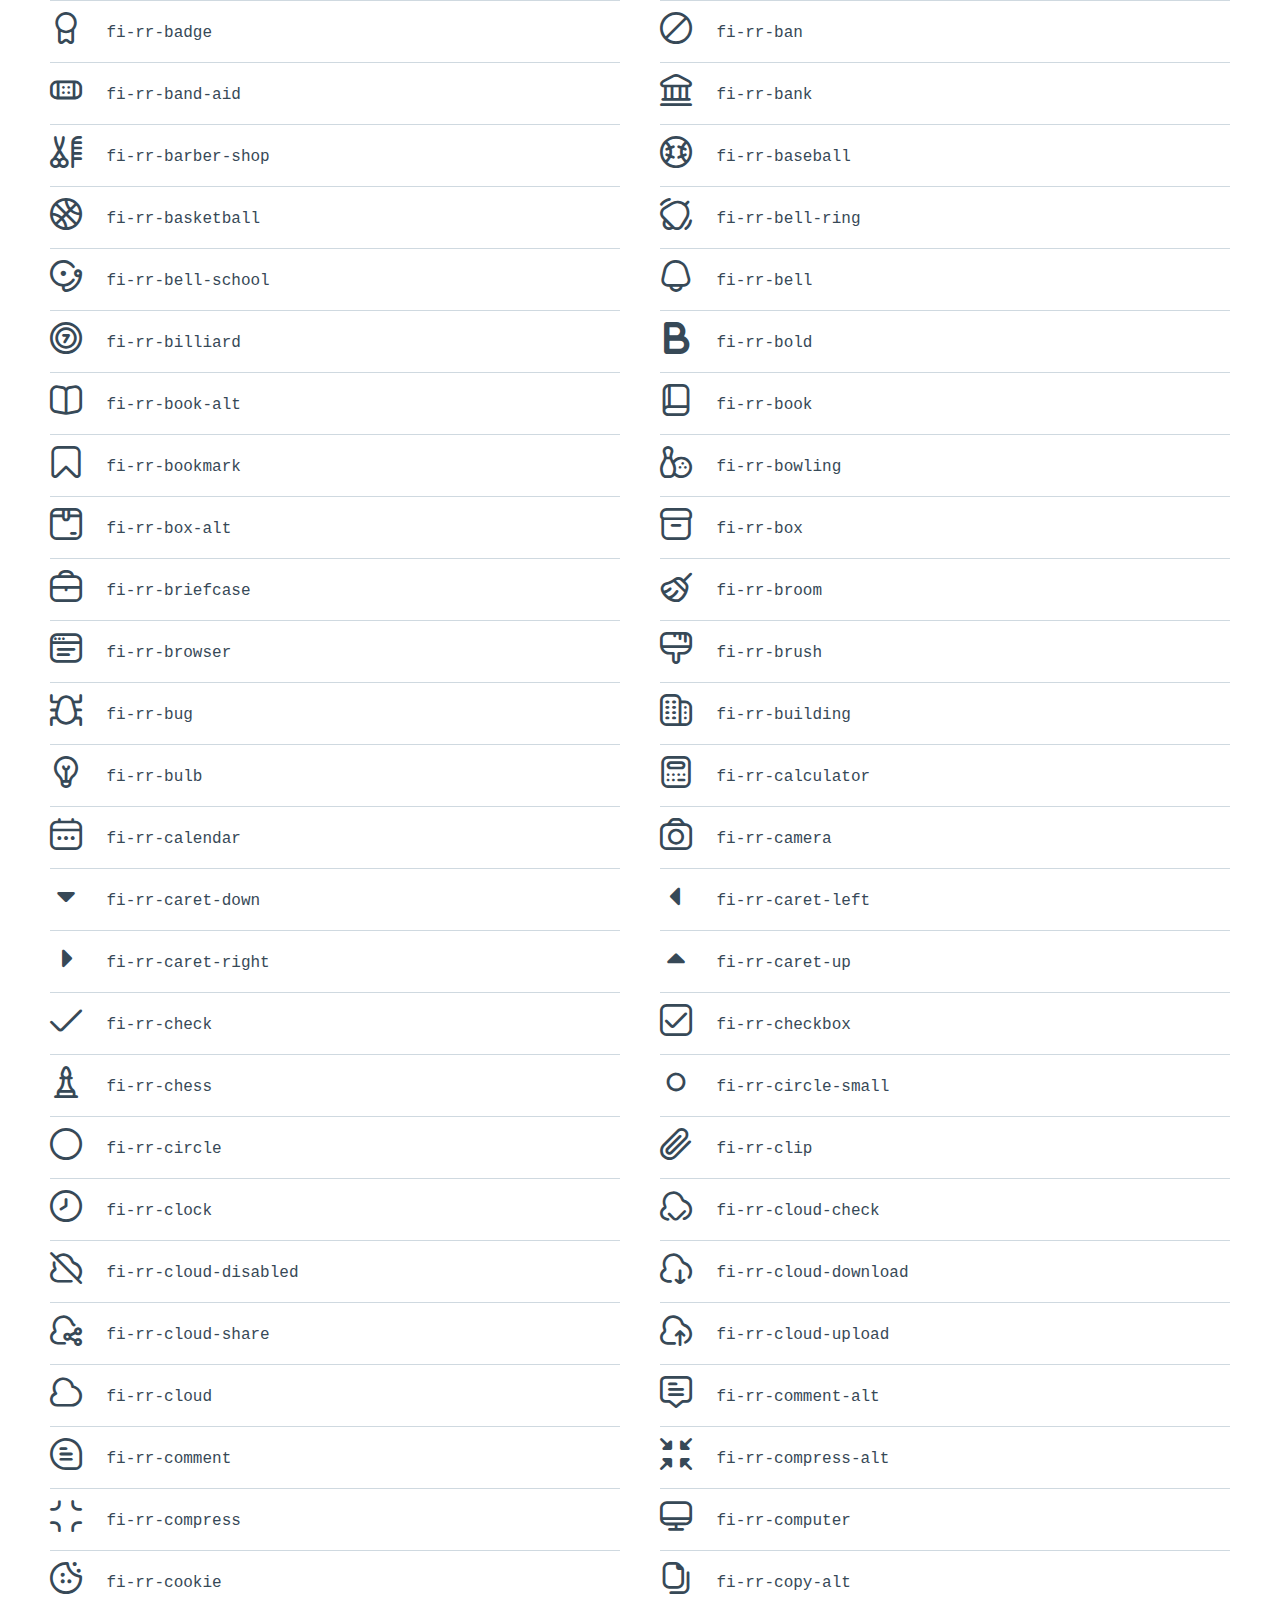
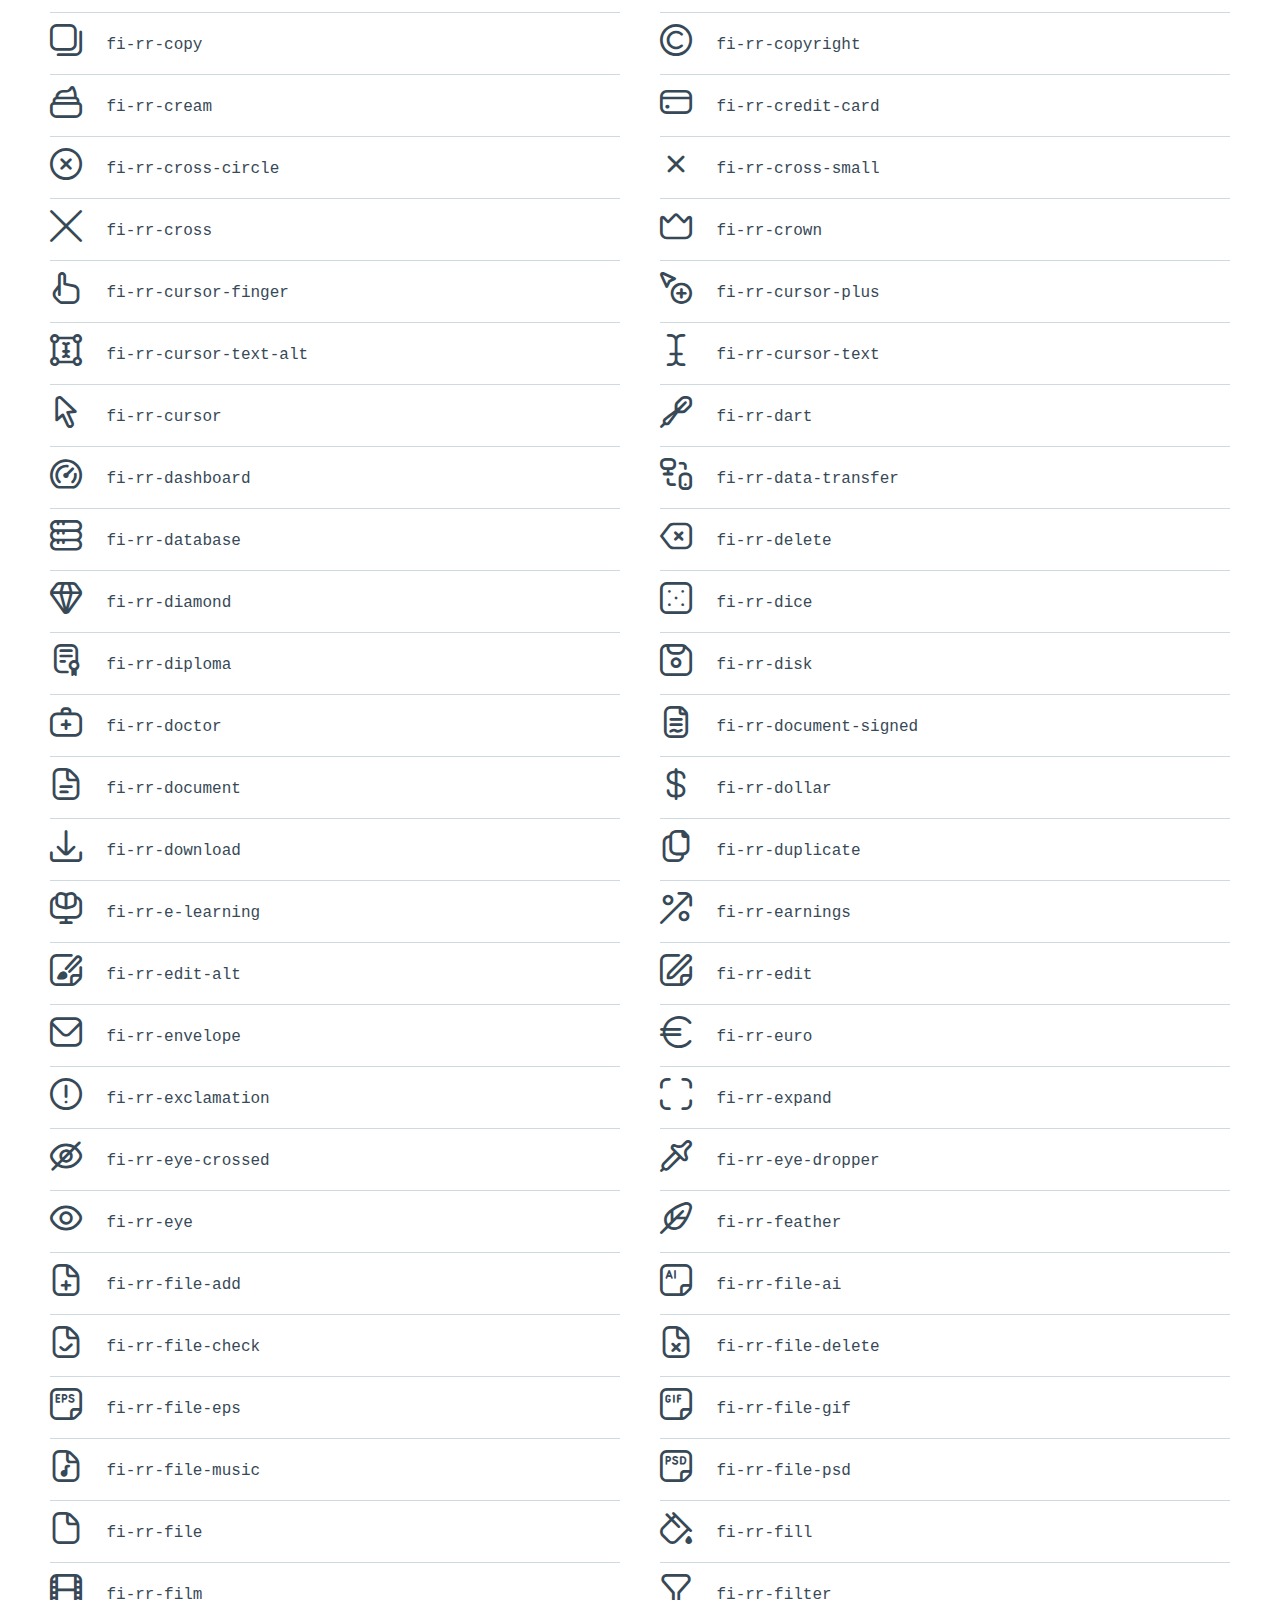
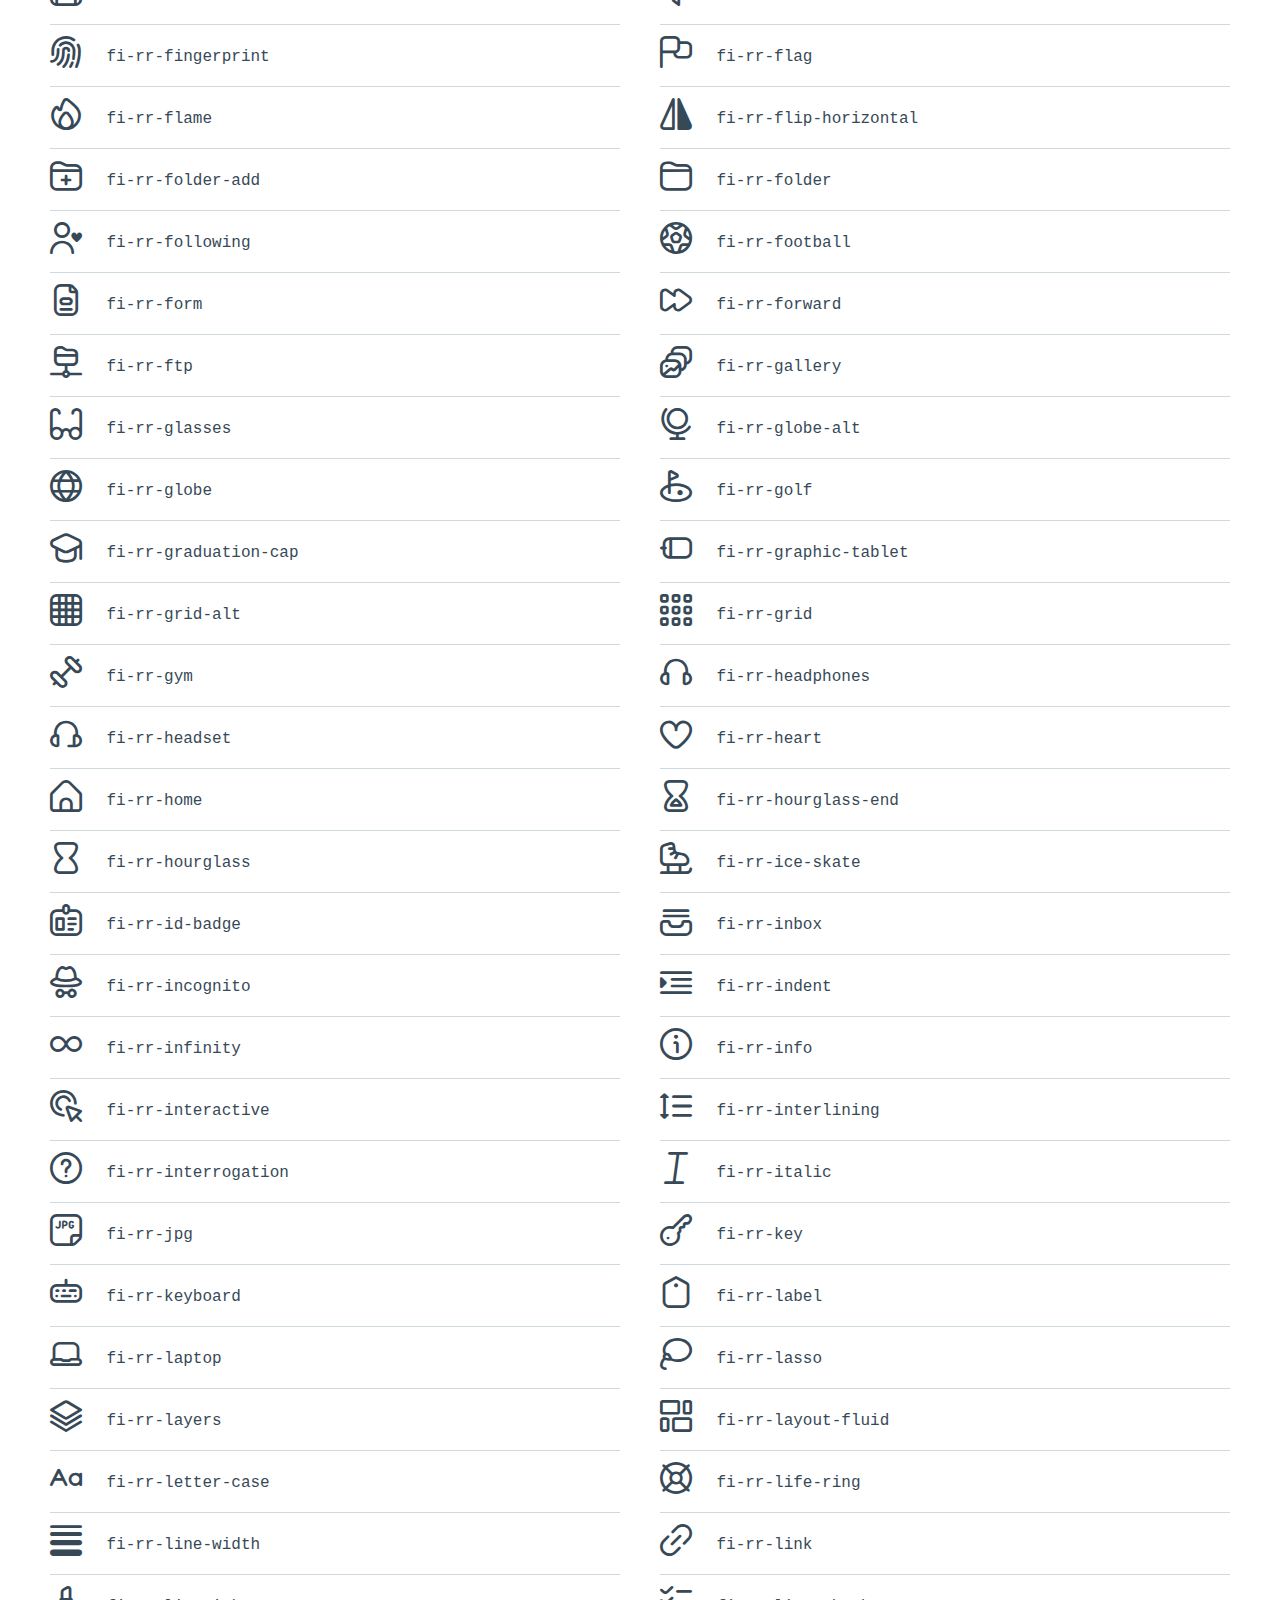
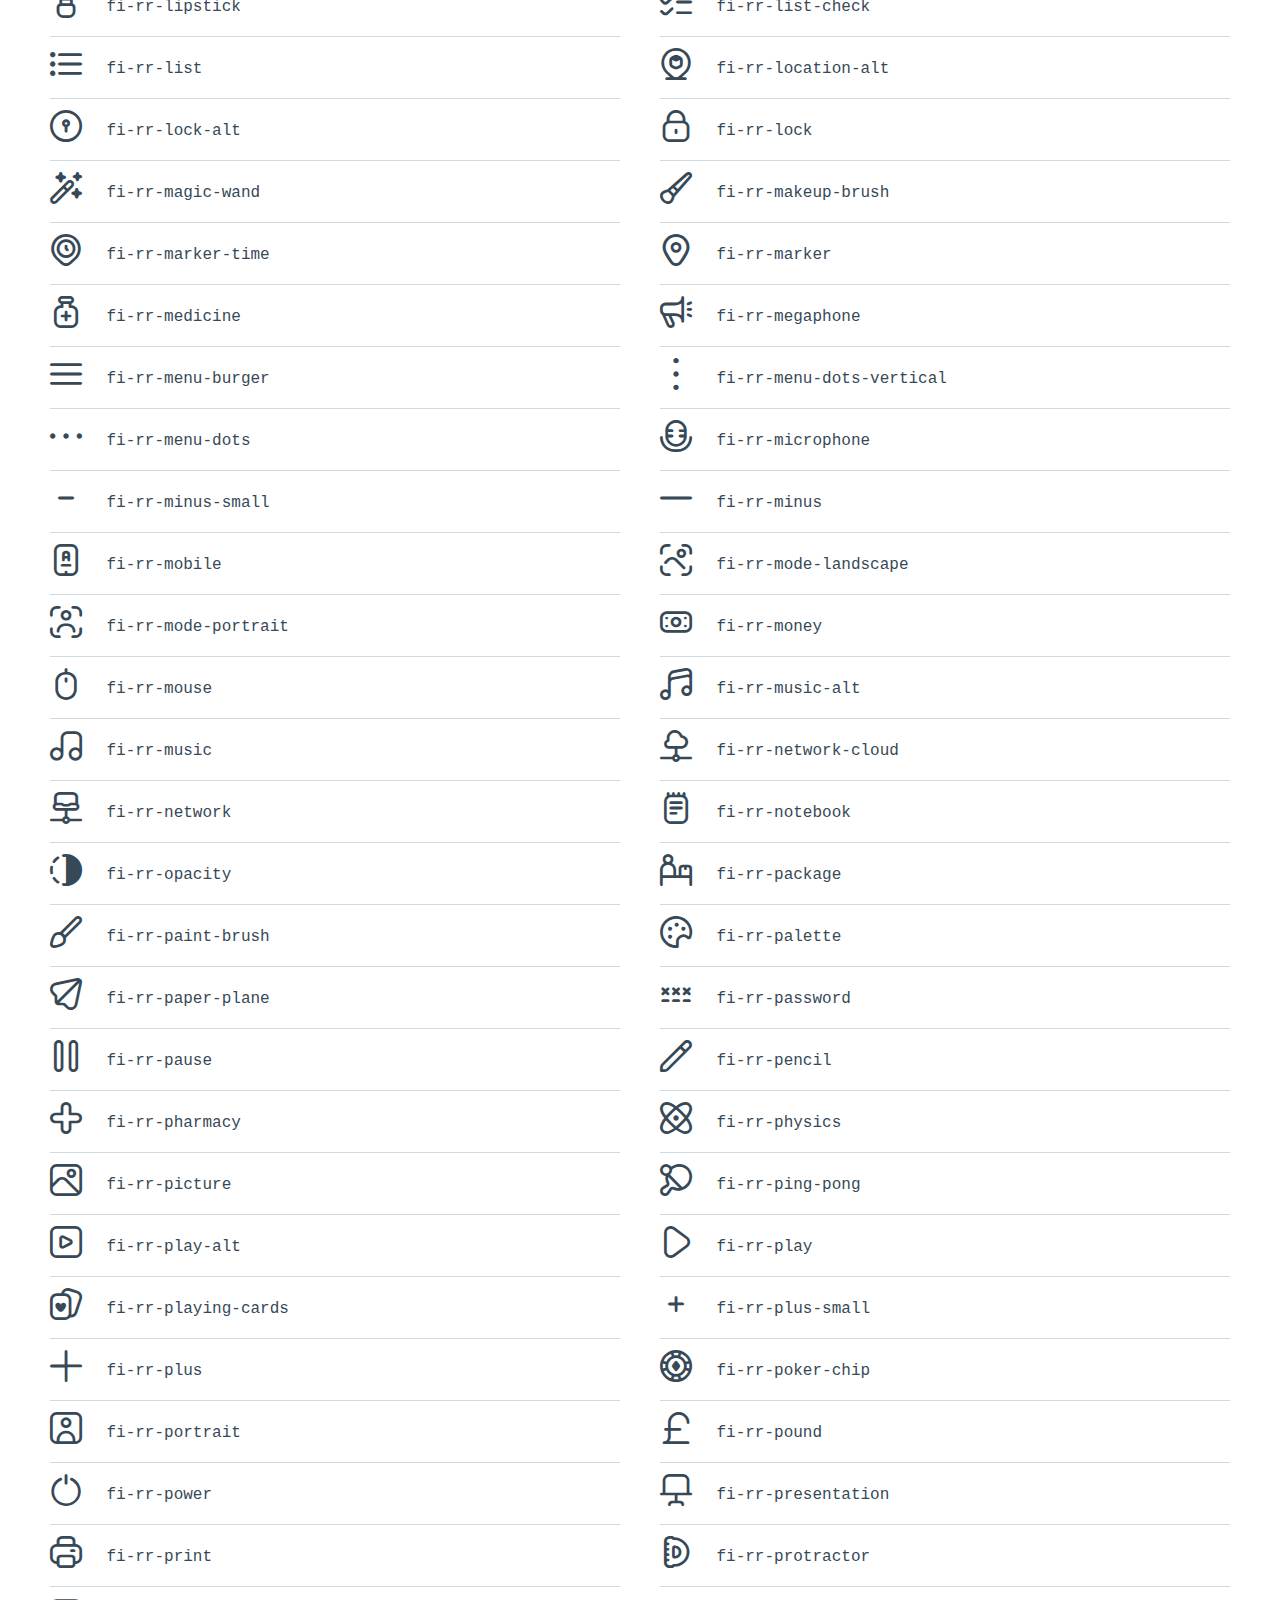
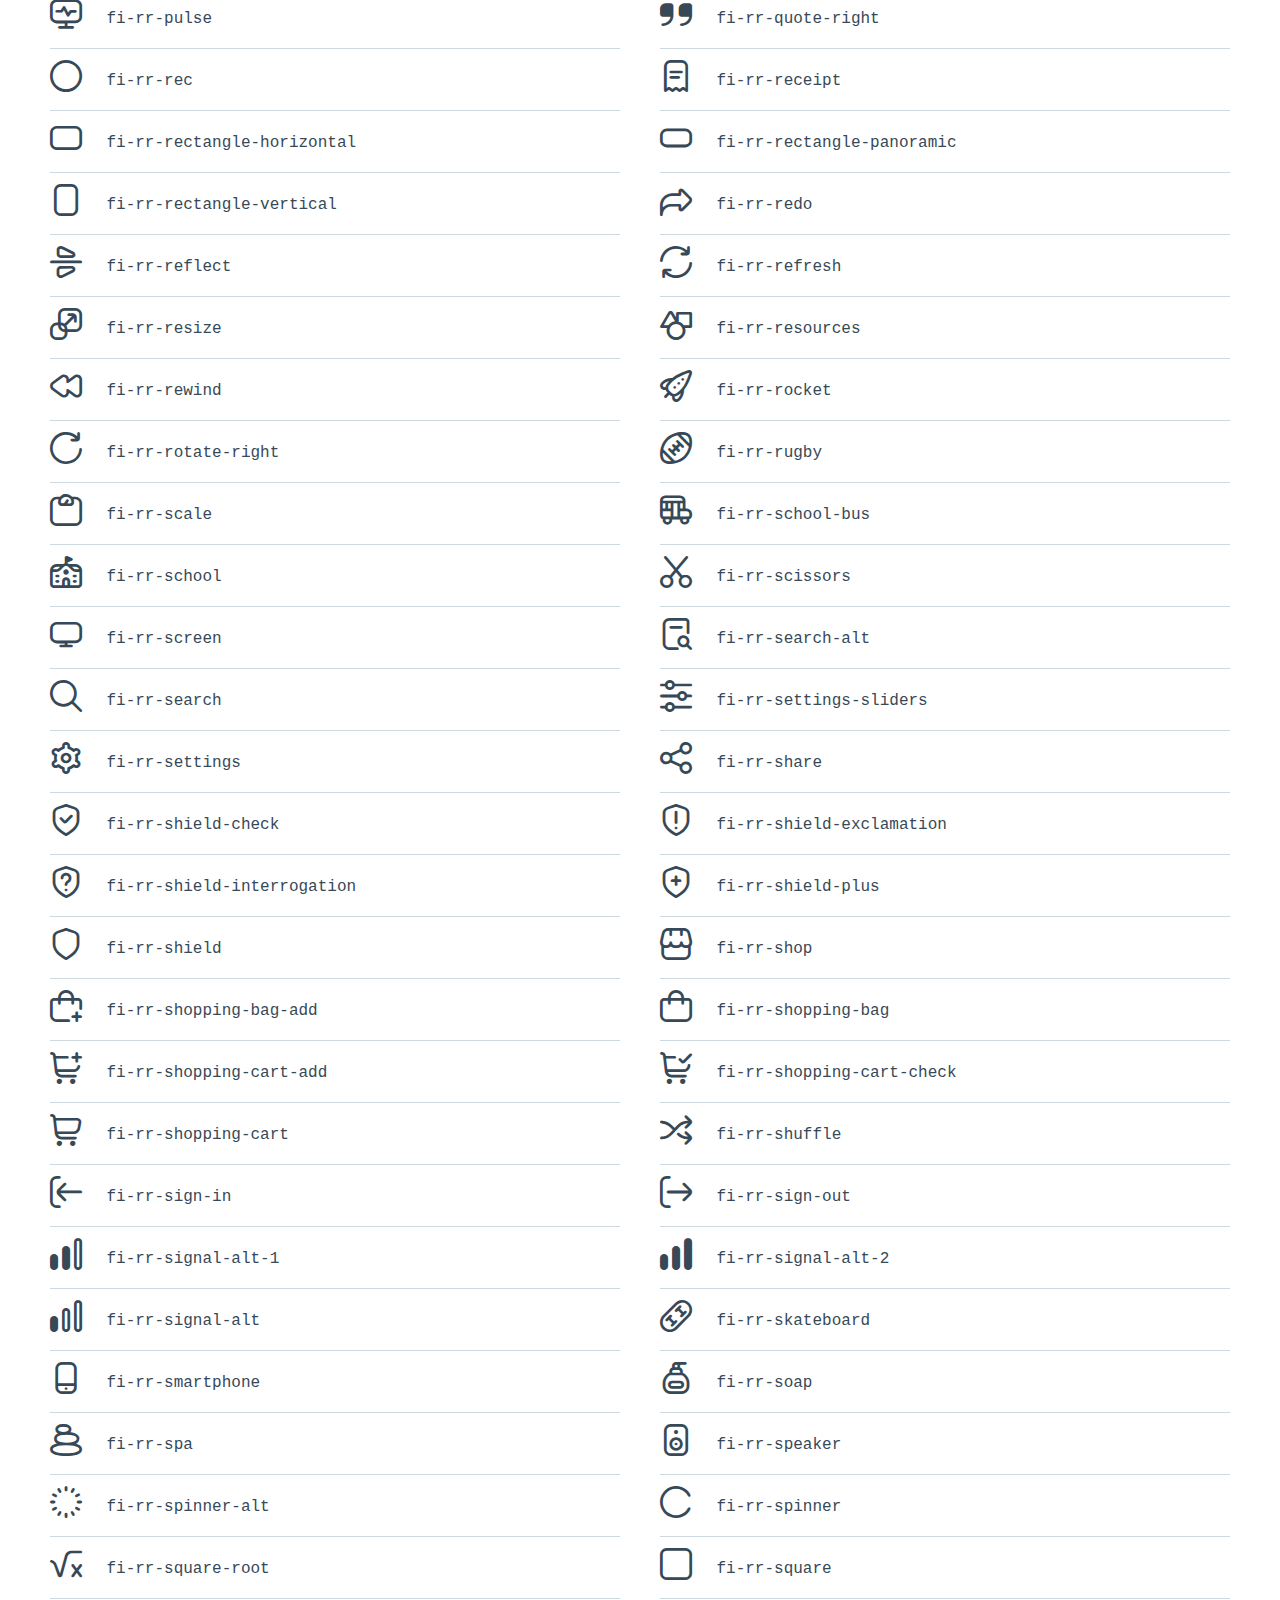
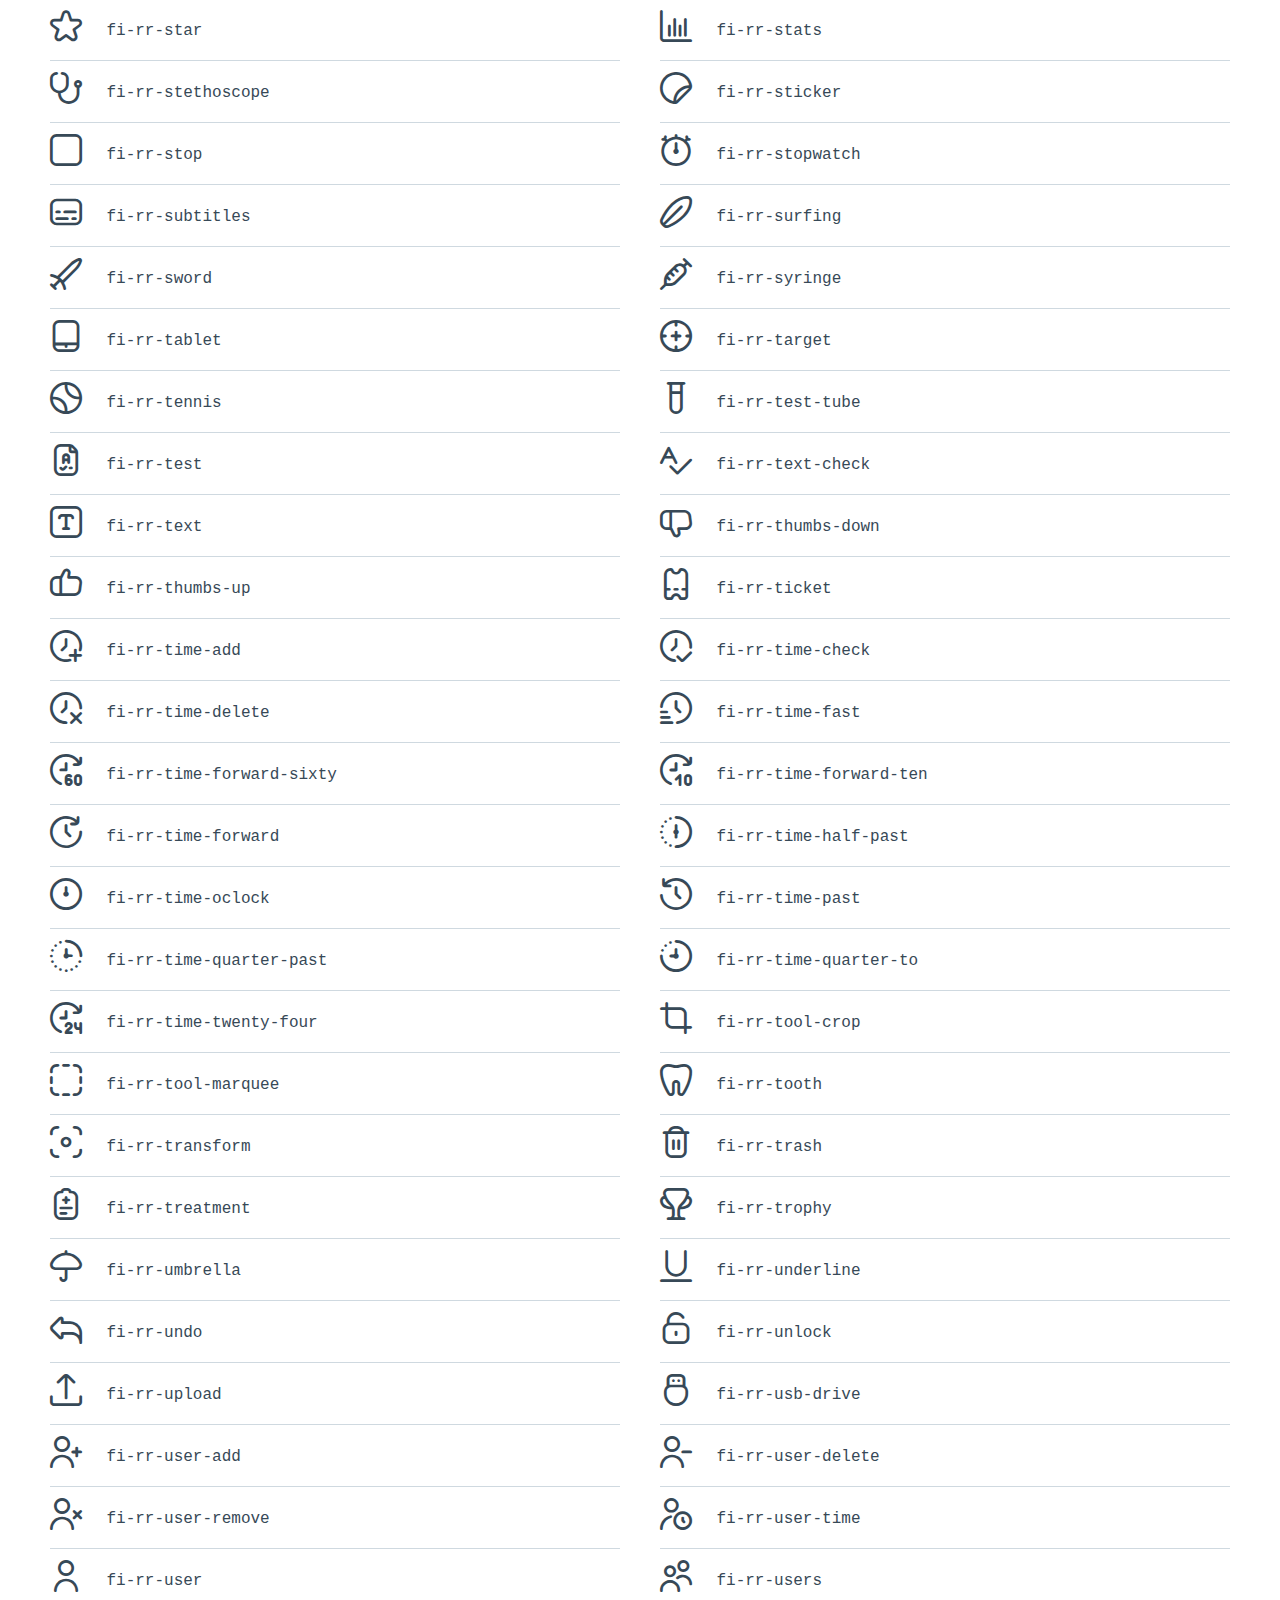
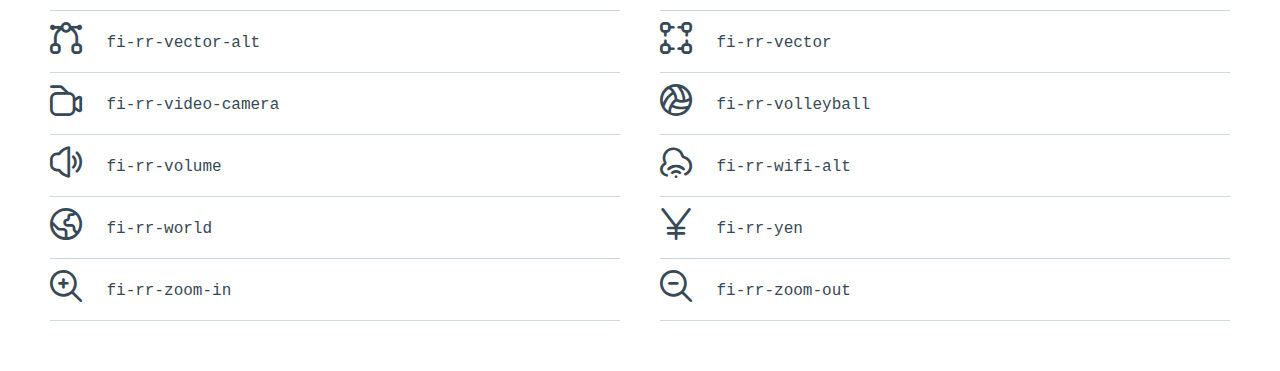
<file: uicons-regular-rounded/how-to-use.html>
<!DOCTYPE html>
<html lang="en">
<head>
    <meta charset="UTF-8">
    <title>Uicons</title>

    <style>
        html,body,div,span,applet,object,iframe,h1,h2,h3,h4,h5,h6,p,blockquote,pre,a,abbr,acronym,address,big,cite,code,del,dfn,em,img,ins,kbd,q,s,samp,small,strike,strong,sub,sup,tt,var,b,u,i,center,dl,dt,dd,ol,ul,li,fieldset,form,label,legend,table,caption,tbody,tfoot,thead,tr,th,td,article,aside,canvas,details,embed,figure,figcaption,footer,header,hgroup,menu,nav,output,ruby,section,summary,time,mark,audio,video{margin:0;padding:0;border:0;font-size:100%;font:inherit;vertical-align:baseline}article,aside,details,figcaption,figure,footer,header,hgroup,menu,nav,section{display:block}body{line-height:1}ol,ul{list-style:none}blockquote,q{quotes:none}blockquote:before,blockquote:after,q:before,q:after{content:'';content:none}table{border-collapse:collapse;border-spacing:0}

        html {
            box-sizing: border-box;
        }
        *, *:before, *:after {
            box-sizing: inherit;
        }

        body {
            font-family: Arial, Helvetica, sans-serif;
            color: #4A6375;
            line-height: 22px;
        }

        .container {
            padding: 50px;
        }

        .logo {
            margin-bottom: 50px;
            display: inline-block;
        }

        .logo svg {
            display: block
        }

        h1 {
            font-size: 42px;
            color: #0E2A47;
            font-weight: bold;
            margin-bottom: 40px;
        }

        .mono {
            font-family: Consolas,Monaco,Lucida Console,Liberation Mono,DejaVu Sans Mono,Bitstream Vera Sans Mono,Courier New, monospace;
        }

        code {
            background-color: #1D262D;
            padding: 15px 20px;
            border-radius: 3px;
            color: #fff;
            display: block;
            font-family: Consolas,Monaco,Lucida Console,Liberation Mono,DejaVu Sans Mono,Bitstream Vera Sans Mono,Courier New, monospace;
            font-weight: normal;
            width: 100%;
            max-width: 700px;
            margin-left: -20px;
        }

        pre {
            white-space: break-spaces;
        }

        small {
            font-size: 14px;
            margin-left: -20px;
        }

        ol {
            list-style: decimal;
            padding-left: 20px;
        }

        .steps {
            text-align: left;
            margin-bottom: 40px;;
        }

        .steps ol li {
            margin-bottom: 20px;
        }

        .icons {
            color: #374957;
        }

        .icons {
            display: flex;
            flex-wrap: wrap;
            align-items: flex-start;
            margin: 0 -20px;
        }

        .icons li {
            padding: 0 20px;
            width: 50%;
        }

        .icon-holder {
            height: 62px;
            line-height: 62px;
            border-bottom: 1px solid #CFD9E0;
        }

        .icon-holder i {
            font-size: 32px;
            vertical-align: middle;
            margin-right: 20px;
        }

        @media (max-width: 768px) {
            .container {
                padding: 20px;
            }

            .icons li {
                padding: 0 20px;
                width: 100%;
            }
        }
    </style>

    <link rel="stylesheet" type="text/css" href="css/uicons-regular-rounded.css" />
</head>
<body>

    <div class="container">
        <a href="http://www.flaticon.com/uicons" class="logo">
            <svg width="123" height="17" viewBox="0 0 123 17" fill="none" xmlns="http://www.w3.org/2000/svg">
                <g clip-path="url(#clip0)">
                <path d="M29.4438 9.70091C29.4438 14.8009 25.845 17.004 21.812 17.004C17.7791 17.004 14.1641 14.805 14.1641 9.70091V0.434082H18.5135V9.33169C18.5135 11.9162 19.9295 12.9832 21.812 12.9832C23.6946 12.9832 25.1106 11.9324 25.1106 9.33169V0.434082H29.4438V9.70091Z" fill="#222C47"/>
                <path d="M37.1853 16.5821H32.8359V0.434082H37.1853V16.5821Z" fill="#222C47"/>
                <path d="M55.3498 3.051L52.2176 5.68012C51.7982 5.17177 51.2715 4.7626 50.6752 4.482C50.0789 4.2014 49.4279 4.05633 48.7689 4.05721C46.5171 4.05721 44.7116 5.82618 44.7116 8.52021C44.7116 11.2142 46.4968 12.9832 48.7689 12.9832C49.4361 12.977 50.0944 12.8291 50.7001 12.5493C51.3058 12.2695 51.8452 11.8642 52.2825 11.3603L55.3823 14.0097C54.6134 14.9885 53.6254 15.7731 52.4979 16.3002C51.3703 16.8274 50.1348 17.0823 48.8906 17.0446C43.7338 16.9999 40.2852 13.3889 40.2852 8.52021C40.2852 3.65148 43.7338 -7.03519e-05 48.8825 -7.03519e-05C50.1248 -0.0375892 51.3582 0.219274 52.4822 0.74954C53.6062 1.2798 54.5888 2.06843 55.3498 3.051Z" fill="#222C47"/>
                <path d="M73.9959 8.52029C73.9959 13.389 70.2794 17.0406 65.2484 17.0406C60.2174 17.0406 56.5293 13.389 56.5293 8.52029C56.5293 3.65155 60.2295 0 65.2484 0C70.2672 0 73.9959 3.65155 73.9959 8.52029ZM60.9639 8.52029C60.9639 11.1372 62.7978 12.9833 65.2484 12.9833C67.699 12.9833 69.545 11.1494 69.545 8.52029C69.545 5.89117 67.699 4.05728 65.2484 4.05728C62.7978 4.05728 60.9639 5.88305 60.9639 8.52029Z" fill="#222C47"/>
                <path d="M91.7714 6.30095V16.5821H87.422V7.70883C87.422 5.3759 86.2535 4.08974 84.2736 4.08974C82.4072 4.08974 80.8574 5.30692 80.8574 7.74129V16.5821H76.5039V0.434129H80.7397V2.33294C81.8879 0.616706 83.6569 0 85.4908 0C89.1545 0 91.7714 2.54797 91.7714 6.30095Z" fill="#222C47"/>
                <path d="M106.657 4.93353C105.049 4.1464 103.297 3.6976 101.508 3.61492C99.8569 3.61492 99.0252 4.19917 99.0252 5.08365C99.0252 5.96814 100.19 6.24809 101.658 6.46718L103.091 6.68222C106.588 7.21778 108.54 8.78389 108.54 11.5185C108.54 14.8495 105.805 16.9999 101.123 16.9999C98.9238 16.9999 96.039 16.5942 93.9414 15.1011L95.6576 11.7984C97.2818 12.8839 99.2024 13.4395 101.155 13.3889C103.184 13.3889 104.141 12.8209 104.141 11.8715C104.141 11.0884 103.33 10.6543 101.456 10.3865L100.141 10.2039C96.4082 9.68866 94.5581 8.05358 94.5581 5.30275C94.5581 1.98795 97.1223 0.0282822 101.374 0.0282822C103.714 -0.0143955 106.03 0.511905 108.122 1.56193L106.657 4.93353Z" fill="#222C47"/>
                <path d="M3.70114 8.5204L9.24338 2.95787L6.65889 0.377441L1.03145 6.00489C0.37092 6.66732 0 7.56464 0 8.50011C0 9.43559 0.37092 10.3329 1.03145 10.9953L6.60615 16.57L9.19064 13.9896L3.70114 8.5204Z" fill="#4AD295"/>
                <path d="M118.622 8.44737L113.08 13.9896L115.665 16.57L121.288 10.9548C121.616 10.6269 121.876 10.2377 122.054 9.80916C122.232 9.38066 122.323 8.92136 122.323 8.45751C122.323 7.99366 122.232 7.53436 122.054 7.10586C121.876 6.67737 121.616 6.28808 121.288 5.96026L115.713 0.377441L113.133 2.95787L118.622 8.44737Z" fill="#4AD295"/>
                </g>
                <defs>
                <clipPath id="clip0">
                <rect width="122.323" height="17" fill="white"/>
                </clipPath>
                </defs>
            </svg>
        </a>
        
        <h1>Get started</h1>

        <div class="steps">
            <ol>
                <li>Copy the entire /webfonts folder and the css into your project’s static assets directory.</li>
                <li>Add the following line into the <span class="mono">&lt;head&gt;</span> of each template or page that you want to use Uicons on.<br><br>
                    <code><pre>&lt;link href="/your-path-to-uicons/css/uicons-regular-rounded.css" rel="stylesheet"&gt;</pre></code>
                </li>
                <li>Use the icons with the tags <span class="mono">&lt;i&gt;</span> or <span class="mono">&lt;span&gt;</span>.<br><br>
                    <code><pre>&lt;i class="fi fi-rr-camera"&gt;
&lt;span class="fi fi-rr-camera"&gt;</pre></code>
                    <small>Example:</small>
                </li>
            </ol>
        </div>

        <ul class="icons">
            <li>
                <div class="icon-holder">
                    <i class="fi fi-rr-add"></i>
                    <span class="label mono">fi-rr-add</span>
                </div>
            </li>
    
    
            <li>
                <div class="icon-holder">
                    <i class="fi fi-rr-alarm-clock"></i>
                    <span class="label mono">fi-rr-alarm-clock</span>
                </div>
            </li>
    
    
            <li>
                <div class="icon-holder">
                    <i class="fi fi-rr-align-center"></i>
                    <span class="label mono">fi-rr-align-center</span>
                </div>
            </li>
    
    
            <li>
                <div class="icon-holder">
                    <i class="fi fi-rr-align-justify"></i>
                    <span class="label mono">fi-rr-align-justify</span>
                </div>
            </li>
    
    
            <li>
                <div class="icon-holder">
                    <i class="fi fi-rr-align-left"></i>
                    <span class="label mono">fi-rr-align-left</span>
                </div>
            </li>
    
    
            <li>
                <div class="icon-holder">
                    <i class="fi fi-rr-align-right"></i>
                    <span class="label mono">fi-rr-align-right</span>
                </div>
            </li>
    
    
            <li>
                <div class="icon-holder">
                    <i class="fi fi-rr-ambulance"></i>
                    <span class="label mono">fi-rr-ambulance</span>
                </div>
            </li>
    
    
            <li>
                <div class="icon-holder">
                    <i class="fi fi-rr-angle-double-left"></i>
                    <span class="label mono">fi-rr-angle-double-left</span>
                </div>
            </li>
    
    
            <li>
                <div class="icon-holder">
                    <i class="fi fi-rr-angle-double-right"></i>
                    <span class="label mono">fi-rr-angle-double-right</span>
                </div>
            </li>
    
    
            <li>
                <div class="icon-holder">
                    <i class="fi fi-rr-angle-double-small-left"></i>
                    <span class="label mono">fi-rr-angle-double-small-left</span>
                </div>
            </li>
    
    
            <li>
                <div class="icon-holder">
                    <i class="fi fi-rr-angle-double-small-right"></i>
                    <span class="label mono">fi-rr-angle-double-small-right</span>
                </div>
            </li>
    
    
            <li>
                <div class="icon-holder">
                    <i class="fi fi-rr-angle-down"></i>
                    <span class="label mono">fi-rr-angle-down</span>
                </div>
            </li>
    
    
            <li>
                <div class="icon-holder">
                    <i class="fi fi-rr-angle-left"></i>
                    <span class="label mono">fi-rr-angle-left</span>
                </div>
            </li>
    
    
            <li>
                <div class="icon-holder">
                    <i class="fi fi-rr-angle-right"></i>
                    <span class="label mono">fi-rr-angle-right</span>
                </div>
            </li>
    
    
            <li>
                <div class="icon-holder">
                    <i class="fi fi-rr-angle-small-down"></i>
                    <span class="label mono">fi-rr-angle-small-down</span>
                </div>
            </li>
    
    
            <li>
                <div class="icon-holder">
                    <i class="fi fi-rr-angle-small-left"></i>
                    <span class="label mono">fi-rr-angle-small-left</span>
                </div>
            </li>
    
    
            <li>
                <div class="icon-holder">
                    <i class="fi fi-rr-angle-small-right"></i>
                    <span class="label mono">fi-rr-angle-small-right</span>
                </div>
            </li>
    
    
            <li>
                <div class="icon-holder">
                    <i class="fi fi-rr-angle-small-up"></i>
                    <span class="label mono">fi-rr-angle-small-up</span>
                </div>
            </li>
    
    
            <li>
                <div class="icon-holder">
                    <i class="fi fi-rr-angle-up"></i>
                    <span class="label mono">fi-rr-angle-up</span>
                </div>
            </li>
    
    
            <li>
                <div class="icon-holder">
                    <i class="fi fi-rr-apps-add"></i>
                    <span class="label mono">fi-rr-apps-add</span>
                </div>
            </li>
    
    
            <li>
                <div class="icon-holder">
                    <i class="fi fi-rr-apps-delete"></i>
                    <span class="label mono">fi-rr-apps-delete</span>
                </div>
            </li>
    
    
            <li>
                <div class="icon-holder">
                    <i class="fi fi-rr-apps-sort"></i>
                    <span class="label mono">fi-rr-apps-sort</span>
                </div>
            </li>
    
    
            <li>
                <div class="icon-holder">
                    <i class="fi fi-rr-apps"></i>
                    <span class="label mono">fi-rr-apps</span>
                </div>
            </li>
    
    
            <li>
                <div class="icon-holder">
                    <i class="fi fi-rr-archive"></i>
                    <span class="label mono">fi-rr-archive</span>
                </div>
            </li>
    
    
            <li>
                <div class="icon-holder">
                    <i class="fi fi-rr-arrow-down"></i>
                    <span class="label mono">fi-rr-arrow-down</span>
                </div>
            </li>
    
    
            <li>
                <div class="icon-holder">
                    <i class="fi fi-rr-arrow-left"></i>
                    <span class="label mono">fi-rr-arrow-left</span>
                </div>
            </li>
    
    
            <li>
                <div class="icon-holder">
                    <i class="fi fi-rr-arrow-right"></i>
                    <span class="label mono">fi-rr-arrow-right</span>
                </div>
            </li>
    
    
            <li>
                <div class="icon-holder">
                    <i class="fi fi-rr-arrow-small-down"></i>
                    <span class="label mono">fi-rr-arrow-small-down</span>
                </div>
            </li>
    
    
            <li>
                <div class="icon-holder">
                    <i class="fi fi-rr-arrow-small-left"></i>
                    <span class="label mono">fi-rr-arrow-small-left</span>
                </div>
            </li>
    
    
            <li>
                <div class="icon-holder">
                    <i class="fi fi-rr-arrow-small-right"></i>
                    <span class="label mono">fi-rr-arrow-small-right</span>
                </div>
            </li>
    
    
            <li>
                <div class="icon-holder">
                    <i class="fi fi-rr-arrow-small-up"></i>
                    <span class="label mono">fi-rr-arrow-small-up</span>
                </div>
            </li>
    
    
            <li>
                <div class="icon-holder">
                    <i class="fi fi-rr-arrow-up"></i>
                    <span class="label mono">fi-rr-arrow-up</span>
                </div>
            </li>
    
    
            <li>
                <div class="icon-holder">
                    <i class="fi fi-rr-asterisk"></i>
                    <span class="label mono">fi-rr-asterisk</span>
                </div>
            </li>
    
    
            <li>
                <div class="icon-holder">
                    <i class="fi fi-rr-backpack"></i>
                    <span class="label mono">fi-rr-backpack</span>
                </div>
            </li>
    
    
            <li>
                <div class="icon-holder">
                    <i class="fi fi-rr-badge"></i>
                    <span class="label mono">fi-rr-badge</span>
                </div>
            </li>
    
    
            <li>
                <div class="icon-holder">
                    <i class="fi fi-rr-ban"></i>
                    <span class="label mono">fi-rr-ban</span>
                </div>
            </li>
    
    
            <li>
                <div class="icon-holder">
                    <i class="fi fi-rr-band-aid"></i>
                    <span class="label mono">fi-rr-band-aid</span>
                </div>
            </li>
    
    
            <li>
                <div class="icon-holder">
                    <i class="fi fi-rr-bank"></i>
                    <span class="label mono">fi-rr-bank</span>
                </div>
            </li>
    
    
            <li>
                <div class="icon-holder">
                    <i class="fi fi-rr-barber-shop"></i>
                    <span class="label mono">fi-rr-barber-shop</span>
                </div>
            </li>
    
    
            <li>
                <div class="icon-holder">
                    <i class="fi fi-rr-baseball"></i>
                    <span class="label mono">fi-rr-baseball</span>
                </div>
            </li>
    
    
            <li>
                <div class="icon-holder">
                    <i class="fi fi-rr-basketball"></i>
                    <span class="label mono">fi-rr-basketball</span>
                </div>
            </li>
    
    
            <li>
                <div class="icon-holder">
                    <i class="fi fi-rr-bell-ring"></i>
                    <span class="label mono">fi-rr-bell-ring</span>
                </div>
            </li>
    
    
            <li>
                <div class="icon-holder">
                    <i class="fi fi-rr-bell-school"></i>
                    <span class="label mono">fi-rr-bell-school</span>
                </div>
            </li>
    
    
            <li>
                <div class="icon-holder">
                    <i class="fi fi-rr-bell"></i>
                    <span class="label mono">fi-rr-bell</span>
                </div>
            </li>
    
    
            <li>
                <div class="icon-holder">
                    <i class="fi fi-rr-billiard"></i>
                    <span class="label mono">fi-rr-billiard</span>
                </div>
            </li>
    
    
            <li>
                <div class="icon-holder">
                    <i class="fi fi-rr-bold"></i>
                    <span class="label mono">fi-rr-bold</span>
                </div>
            </li>
    
    
            <li>
                <div class="icon-holder">
                    <i class="fi fi-rr-book-alt"></i>
                    <span class="label mono">fi-rr-book-alt</span>
                </div>
            </li>
    
    
            <li>
                <div class="icon-holder">
                    <i class="fi fi-rr-book"></i>
                    <span class="label mono">fi-rr-book</span>
                </div>
            </li>
    
    
            <li>
                <div class="icon-holder">
                    <i class="fi fi-rr-bookmark"></i>
                    <span class="label mono">fi-rr-bookmark</span>
                </div>
            </li>
    
    
            <li>
                <div class="icon-holder">
                    <i class="fi fi-rr-bowling"></i>
                    <span class="label mono">fi-rr-bowling</span>
                </div>
            </li>
    
    
            <li>
                <div class="icon-holder">
                    <i class="fi fi-rr-box-alt"></i>
                    <span class="label mono">fi-rr-box-alt</span>
                </div>
            </li>
    
    
            <li>
                <div class="icon-holder">
                    <i class="fi fi-rr-box"></i>
                    <span class="label mono">fi-rr-box</span>
                </div>
            </li>
    
    
            <li>
                <div class="icon-holder">
                    <i class="fi fi-rr-briefcase"></i>
                    <span class="label mono">fi-rr-briefcase</span>
                </div>
            </li>
    
    
            <li>
                <div class="icon-holder">
                    <i class="fi fi-rr-broom"></i>
                    <span class="label mono">fi-rr-broom</span>
                </div>
            </li>
    
    
            <li>
                <div class="icon-holder">
                    <i class="fi fi-rr-browser"></i>
                    <span class="label mono">fi-rr-browser</span>
                </div>
            </li>
    
    
            <li>
                <div class="icon-holder">
                    <i class="fi fi-rr-brush"></i>
                    <span class="label mono">fi-rr-brush</span>
                </div>
            </li>
    
    
            <li>
                <div class="icon-holder">
                    <i class="fi fi-rr-bug"></i>
                    <span class="label mono">fi-rr-bug</span>
                </div>
            </li>
    
    
            <li>
                <div class="icon-holder">
                    <i class="fi fi-rr-building"></i>
                    <span class="label mono">fi-rr-building</span>
                </div>
            </li>
    
    
            <li>
                <div class="icon-holder">
                    <i class="fi fi-rr-bulb"></i>
                    <span class="label mono">fi-rr-bulb</span>
                </div>
            </li>
    
    
            <li>
                <div class="icon-holder">
                    <i class="fi fi-rr-calculator"></i>
                    <span class="label mono">fi-rr-calculator</span>
                </div>
            </li>
    
    
            <li>
                <div class="icon-holder">
                    <i class="fi fi-rr-calendar"></i>
                    <span class="label mono">fi-rr-calendar</span>
                </div>
            </li>
    
    
            <li>
                <div class="icon-holder">
                    <i class="fi fi-rr-camera"></i>
                    <span class="label mono">fi-rr-camera</span>
                </div>
            </li>
    
    
            <li>
                <div class="icon-holder">
                    <i class="fi fi-rr-caret-down"></i>
                    <span class="label mono">fi-rr-caret-down</span>
                </div>
            </li>
    
    
            <li>
                <div class="icon-holder">
                    <i class="fi fi-rr-caret-left"></i>
                    <span class="label mono">fi-rr-caret-left</span>
                </div>
            </li>
    
    
            <li>
                <div class="icon-holder">
                    <i class="fi fi-rr-caret-right"></i>
                    <span class="label mono">fi-rr-caret-right</span>
                </div>
            </li>
    
    
            <li>
                <div class="icon-holder">
                    <i class="fi fi-rr-caret-up"></i>
                    <span class="label mono">fi-rr-caret-up</span>
                </div>
            </li>
    
    
            <li>
                <div class="icon-holder">
                    <i class="fi fi-rr-check"></i>
                    <span class="label mono">fi-rr-check</span>
                </div>
            </li>
    
    
            <li>
                <div class="icon-holder">
                    <i class="fi fi-rr-checkbox"></i>
                    <span class="label mono">fi-rr-checkbox</span>
                </div>
            </li>
    
    
            <li>
                <div class="icon-holder">
                    <i class="fi fi-rr-chess"></i>
                    <span class="label mono">fi-rr-chess</span>
                </div>
            </li>
    
    
            <li>
                <div class="icon-holder">
                    <i class="fi fi-rr-circle-small"></i>
                    <span class="label mono">fi-rr-circle-small</span>
                </div>
            </li>
    
    
            <li>
                <div class="icon-holder">
                    <i class="fi fi-rr-circle"></i>
                    <span class="label mono">fi-rr-circle</span>
                </div>
            </li>
    
    
            <li>
                <div class="icon-holder">
                    <i class="fi fi-rr-clip"></i>
                    <span class="label mono">fi-rr-clip</span>
                </div>
            </li>
    
    
            <li>
                <div class="icon-holder">
                    <i class="fi fi-rr-clock"></i>
                    <span class="label mono">fi-rr-clock</span>
                </div>
            </li>
    
    
            <li>
                <div class="icon-holder">
                    <i class="fi fi-rr-cloud-check"></i>
                    <span class="label mono">fi-rr-cloud-check</span>
                </div>
            </li>
    
    
            <li>
                <div class="icon-holder">
                    <i class="fi fi-rr-cloud-disabled"></i>
                    <span class="label mono">fi-rr-cloud-disabled</span>
                </div>
            </li>
    
    
            <li>
                <div class="icon-holder">
                    <i class="fi fi-rr-cloud-download"></i>
                    <span class="label mono">fi-rr-cloud-download</span>
                </div>
            </li>
    
    
            <li>
                <div class="icon-holder">
                    <i class="fi fi-rr-cloud-share"></i>
                    <span class="label mono">fi-rr-cloud-share</span>
                </div>
            </li>
    
    
            <li>
                <div class="icon-holder">
                    <i class="fi fi-rr-cloud-upload"></i>
                    <span class="label mono">fi-rr-cloud-upload</span>
                </div>
            </li>
    
    
            <li>
                <div class="icon-holder">
                    <i class="fi fi-rr-cloud"></i>
                    <span class="label mono">fi-rr-cloud</span>
                </div>
            </li>
    
    
            <li>
                <div class="icon-holder">
                    <i class="fi fi-rr-comment-alt"></i>
                    <span class="label mono">fi-rr-comment-alt</span>
                </div>
            </li>
    
    
            <li>
                <div class="icon-holder">
                    <i class="fi fi-rr-comment"></i>
                    <span class="label mono">fi-rr-comment</span>
                </div>
            </li>
    
    
            <li>
                <div class="icon-holder">
                    <i class="fi fi-rr-compress-alt"></i>
                    <span class="label mono">fi-rr-compress-alt</span>
                </div>
            </li>
    
    
            <li>
                <div class="icon-holder">
                    <i class="fi fi-rr-compress"></i>
                    <span class="label mono">fi-rr-compress</span>
                </div>
            </li>
    
    
            <li>
                <div class="icon-holder">
                    <i class="fi fi-rr-computer"></i>
                    <span class="label mono">fi-rr-computer</span>
                </div>
            </li>
    
    
            <li>
                <div class="icon-holder">
                    <i class="fi fi-rr-cookie"></i>
                    <span class="label mono">fi-rr-cookie</span>
                </div>
            </li>
    
    
            <li>
                <div class="icon-holder">
                    <i class="fi fi-rr-copy-alt"></i>
                    <span class="label mono">fi-rr-copy-alt</span>
                </div>
            </li>
    
    
            <li>
                <div class="icon-holder">
                    <i class="fi fi-rr-copy"></i>
                    <span class="label mono">fi-rr-copy</span>
                </div>
            </li>
    
    
            <li>
                <div class="icon-holder">
                    <i class="fi fi-rr-copyright"></i>
                    <span class="label mono">fi-rr-copyright</span>
                </div>
            </li>
    
    
            <li>
                <div class="icon-holder">
                    <i class="fi fi-rr-cream"></i>
                    <span class="label mono">fi-rr-cream</span>
                </div>
            </li>
    
    
            <li>
                <div class="icon-holder">
                    <i class="fi fi-rr-credit-card"></i>
                    <span class="label mono">fi-rr-credit-card</span>
                </div>
            </li>
    
    
            <li>
                <div class="icon-holder">
                    <i class="fi fi-rr-cross-circle"></i>
                    <span class="label mono">fi-rr-cross-circle</span>
                </div>
            </li>
    
    
            <li>
                <div class="icon-holder">
                    <i class="fi fi-rr-cross-small"></i>
                    <span class="label mono">fi-rr-cross-small</span>
                </div>
            </li>
    
    
            <li>
                <div class="icon-holder">
                    <i class="fi fi-rr-cross"></i>
                    <span class="label mono">fi-rr-cross</span>
                </div>
            </li>
    
    
            <li>
                <div class="icon-holder">
                    <i class="fi fi-rr-crown"></i>
                    <span class="label mono">fi-rr-crown</span>
                </div>
            </li>
    
    
            <li>
                <div class="icon-holder">
                    <i class="fi fi-rr-cursor-finger"></i>
                    <span class="label mono">fi-rr-cursor-finger</span>
                </div>
            </li>
    
    
            <li>
                <div class="icon-holder">
                    <i class="fi fi-rr-cursor-plus"></i>
                    <span class="label mono">fi-rr-cursor-plus</span>
                </div>
            </li>
    
    
            <li>
                <div class="icon-holder">
                    <i class="fi fi-rr-cursor-text-alt"></i>
                    <span class="label mono">fi-rr-cursor-text-alt</span>
                </div>
            </li>
    
    
            <li>
                <div class="icon-holder">
                    <i class="fi fi-rr-cursor-text"></i>
                    <span class="label mono">fi-rr-cursor-text</span>
                </div>
            </li>
    
    
            <li>
                <div class="icon-holder">
                    <i class="fi fi-rr-cursor"></i>
                    <span class="label mono">fi-rr-cursor</span>
                </div>
            </li>
    
    
            <li>
                <div class="icon-holder">
                    <i class="fi fi-rr-dart"></i>
                    <span class="label mono">fi-rr-dart</span>
                </div>
            </li>
    
    
            <li>
                <div class="icon-holder">
                    <i class="fi fi-rr-dashboard"></i>
                    <span class="label mono">fi-rr-dashboard</span>
                </div>
            </li>
    
    
            <li>
                <div class="icon-holder">
                    <i class="fi fi-rr-data-transfer"></i>
                    <span class="label mono">fi-rr-data-transfer</span>
                </div>
            </li>
    
    
            <li>
                <div class="icon-holder">
                    <i class="fi fi-rr-database"></i>
                    <span class="label mono">fi-rr-database</span>
                </div>
            </li>
    
    
            <li>
                <div class="icon-holder">
                    <i class="fi fi-rr-delete"></i>
                    <span class="label mono">fi-rr-delete</span>
                </div>
            </li>
    
    
            <li>
                <div class="icon-holder">
                    <i class="fi fi-rr-diamond"></i>
                    <span class="label mono">fi-rr-diamond</span>
                </div>
            </li>
    
    
            <li>
                <div class="icon-holder">
                    <i class="fi fi-rr-dice"></i>
                    <span class="label mono">fi-rr-dice</span>
                </div>
            </li>
    
    
            <li>
                <div class="icon-holder">
                    <i class="fi fi-rr-diploma"></i>
                    <span class="label mono">fi-rr-diploma</span>
                </div>
            </li>
    
    
            <li>
                <div class="icon-holder">
                    <i class="fi fi-rr-disk"></i>
                    <span class="label mono">fi-rr-disk</span>
                </div>
            </li>
    
    
            <li>
                <div class="icon-holder">
                    <i class="fi fi-rr-doctor"></i>
                    <span class="label mono">fi-rr-doctor</span>
                </div>
            </li>
    
    
            <li>
                <div class="icon-holder">
                    <i class="fi fi-rr-document-signed"></i>
                    <span class="label mono">fi-rr-document-signed</span>
                </div>
            </li>
    
    
            <li>
                <div class="icon-holder">
                    <i class="fi fi-rr-document"></i>
                    <span class="label mono">fi-rr-document</span>
                </div>
            </li>
    
    
            <li>
                <div class="icon-holder">
                    <i class="fi fi-rr-dollar"></i>
                    <span class="label mono">fi-rr-dollar</span>
                </div>
            </li>
    
    
            <li>
                <div class="icon-holder">
                    <i class="fi fi-rr-download"></i>
                    <span class="label mono">fi-rr-download</span>
                </div>
            </li>
    
    
            <li>
                <div class="icon-holder">
                    <i class="fi fi-rr-duplicate"></i>
                    <span class="label mono">fi-rr-duplicate</span>
                </div>
            </li>
    
    
            <li>
                <div class="icon-holder">
                    <i class="fi fi-rr-e-learning"></i>
                    <span class="label mono">fi-rr-e-learning</span>
                </div>
            </li>
    
    
            <li>
                <div class="icon-holder">
                    <i class="fi fi-rr-earnings"></i>
                    <span class="label mono">fi-rr-earnings</span>
                </div>
            </li>
    
    
            <li>
                <div class="icon-holder">
                    <i class="fi fi-rr-edit-alt"></i>
                    <span class="label mono">fi-rr-edit-alt</span>
                </div>
            </li>
    
    
            <li>
                <div class="icon-holder">
                    <i class="fi fi-rr-edit"></i>
                    <span class="label mono">fi-rr-edit</span>
                </div>
            </li>
    
    
            <li>
                <div class="icon-holder">
                    <i class="fi fi-rr-envelope"></i>
                    <span class="label mono">fi-rr-envelope</span>
                </div>
            </li>
    
    
            <li>
                <div class="icon-holder">
                    <i class="fi fi-rr-euro"></i>
                    <span class="label mono">fi-rr-euro</span>
                </div>
            </li>
    
    
            <li>
                <div class="icon-holder">
                    <i class="fi fi-rr-exclamation"></i>
                    <span class="label mono">fi-rr-exclamation</span>
                </div>
            </li>
    
    
            <li>
                <div class="icon-holder">
                    <i class="fi fi-rr-expand"></i>
                    <span class="label mono">fi-rr-expand</span>
                </div>
            </li>
    
    
            <li>
                <div class="icon-holder">
                    <i class="fi fi-rr-eye-crossed"></i>
                    <span class="label mono">fi-rr-eye-crossed</span>
                </div>
            </li>
    
    
            <li>
                <div class="icon-holder">
                    <i class="fi fi-rr-eye-dropper"></i>
                    <span class="label mono">fi-rr-eye-dropper</span>
                </div>
            </li>
    
    
            <li>
                <div class="icon-holder">
                    <i class="fi fi-rr-eye"></i>
                    <span class="label mono">fi-rr-eye</span>
                </div>
            </li>
    
    
            <li>
                <div class="icon-holder">
                    <i class="fi fi-rr-feather"></i>
                    <span class="label mono">fi-rr-feather</span>
                </div>
            </li>
    
    
            <li>
                <div class="icon-holder">
                    <i class="fi fi-rr-file-add"></i>
                    <span class="label mono">fi-rr-file-add</span>
                </div>
            </li>
    
    
            <li>
                <div class="icon-holder">
                    <i class="fi fi-rr-file-ai"></i>
                    <span class="label mono">fi-rr-file-ai</span>
                </div>
            </li>
    
    
            <li>
                <div class="icon-holder">
                    <i class="fi fi-rr-file-check"></i>
                    <span class="label mono">fi-rr-file-check</span>
                </div>
            </li>
    
    
            <li>
                <div class="icon-holder">
                    <i class="fi fi-rr-file-delete"></i>
                    <span class="label mono">fi-rr-file-delete</span>
                </div>
            </li>
    
    
            <li>
                <div class="icon-holder">
                    <i class="fi fi-rr-file-eps"></i>
                    <span class="label mono">fi-rr-file-eps</span>
                </div>
            </li>
    
    
            <li>
                <div class="icon-holder">
                    <i class="fi fi-rr-file-gif"></i>
                    <span class="label mono">fi-rr-file-gif</span>
                </div>
            </li>
    
    
            <li>
                <div class="icon-holder">
                    <i class="fi fi-rr-file-music"></i>
                    <span class="label mono">fi-rr-file-music</span>
                </div>
            </li>
    
    
            <li>
                <div class="icon-holder">
                    <i class="fi fi-rr-file-psd"></i>
                    <span class="label mono">fi-rr-file-psd</span>
                </div>
            </li>
    
    
            <li>
                <div class="icon-holder">
                    <i class="fi fi-rr-file"></i>
                    <span class="label mono">fi-rr-file</span>
                </div>
            </li>
    
    
            <li>
                <div class="icon-holder">
                    <i class="fi fi-rr-fill"></i>
                    <span class="label mono">fi-rr-fill</span>
                </div>
            </li>
    
    
            <li>
                <div class="icon-holder">
                    <i class="fi fi-rr-film"></i>
                    <span class="label mono">fi-rr-film</span>
                </div>
            </li>
    
    
            <li>
                <div class="icon-holder">
                    <i class="fi fi-rr-filter"></i>
                    <span class="label mono">fi-rr-filter</span>
                </div>
            </li>
    
    
            <li>
                <div class="icon-holder">
                    <i class="fi fi-rr-fingerprint"></i>
                    <span class="label mono">fi-rr-fingerprint</span>
                </div>
            </li>
    
    
            <li>
                <div class="icon-holder">
                    <i class="fi fi-rr-flag"></i>
                    <span class="label mono">fi-rr-flag</span>
                </div>
            </li>
    
    
            <li>
                <div class="icon-holder">
                    <i class="fi fi-rr-flame"></i>
                    <span class="label mono">fi-rr-flame</span>
                </div>
            </li>
    
    
            <li>
                <div class="icon-holder">
                    <i class="fi fi-rr-flip-horizontal"></i>
                    <span class="label mono">fi-rr-flip-horizontal</span>
                </div>
            </li>
    
    
            <li>
                <div class="icon-holder">
                    <i class="fi fi-rr-folder-add"></i>
                    <span class="label mono">fi-rr-folder-add</span>
                </div>
            </li>
    
    
            <li>
                <div class="icon-holder">
                    <i class="fi fi-rr-folder"></i>
                    <span class="label mono">fi-rr-folder</span>
                </div>
            </li>
    
    
            <li>
                <div class="icon-holder">
                    <i class="fi fi-rr-following"></i>
                    <span class="label mono">fi-rr-following</span>
                </div>
            </li>
    
    
            <li>
                <div class="icon-holder">
                    <i class="fi fi-rr-football"></i>
                    <span class="label mono">fi-rr-football</span>
                </div>
            </li>
    
    
            <li>
                <div class="icon-holder">
                    <i class="fi fi-rr-form"></i>
                    <span class="label mono">fi-rr-form</span>
                </div>
            </li>
    
    
            <li>
                <div class="icon-holder">
                    <i class="fi fi-rr-forward"></i>
                    <span class="label mono">fi-rr-forward</span>
                </div>
            </li>
    
    
            <li>
                <div class="icon-holder">
                    <i class="fi fi-rr-ftp"></i>
                    <span class="label mono">fi-rr-ftp</span>
                </div>
            </li>
    
    
            <li>
                <div class="icon-holder">
                    <i class="fi fi-rr-gallery"></i>
                    <span class="label mono">fi-rr-gallery</span>
                </div>
            </li>
    
    
            <li>
                <div class="icon-holder">
                    <i class="fi fi-rr-glasses"></i>
                    <span class="label mono">fi-rr-glasses</span>
                </div>
            </li>
    
    
            <li>
                <div class="icon-holder">
                    <i class="fi fi-rr-globe-alt"></i>
                    <span class="label mono">fi-rr-globe-alt</span>
                </div>
            </li>
    
    
            <li>
                <div class="icon-holder">
                    <i class="fi fi-rr-globe"></i>
                    <span class="label mono">fi-rr-globe</span>
                </div>
            </li>
    
    
            <li>
                <div class="icon-holder">
                    <i class="fi fi-rr-golf"></i>
                    <span class="label mono">fi-rr-golf</span>
                </div>
            </li>
    
    
            <li>
                <div class="icon-holder">
                    <i class="fi fi-rr-graduation-cap"></i>
                    <span class="label mono">fi-rr-graduation-cap</span>
                </div>
            </li>
    
    
            <li>
                <div class="icon-holder">
                    <i class="fi fi-rr-graphic-tablet"></i>
                    <span class="label mono">fi-rr-graphic-tablet</span>
                </div>
            </li>
    
    
            <li>
                <div class="icon-holder">
                    <i class="fi fi-rr-grid-alt"></i>
                    <span class="label mono">fi-rr-grid-alt</span>
                </div>
            </li>
    
    
            <li>
                <div class="icon-holder">
                    <i class="fi fi-rr-grid"></i>
                    <span class="label mono">fi-rr-grid</span>
                </div>
            </li>
    
    
            <li>
                <div class="icon-holder">
                    <i class="fi fi-rr-gym"></i>
                    <span class="label mono">fi-rr-gym</span>
                </div>
            </li>
    
    
            <li>
                <div class="icon-holder">
                    <i class="fi fi-rr-headphones"></i>
                    <span class="label mono">fi-rr-headphones</span>
                </div>
            </li>
    
    
            <li>
                <div class="icon-holder">
                    <i class="fi fi-rr-headset"></i>
                    <span class="label mono">fi-rr-headset</span>
                </div>
            </li>
    
    
            <li>
                <div class="icon-holder">
                    <i class="fi fi-rr-heart"></i>
                    <span class="label mono">fi-rr-heart</span>
                </div>
            </li>
    
    
            <li>
                <div class="icon-holder">
                    <i class="fi fi-rr-home"></i>
                    <span class="label mono">fi-rr-home</span>
                </div>
            </li>
    
    
            <li>
                <div class="icon-holder">
                    <i class="fi fi-rr-hourglass-end"></i>
                    <span class="label mono">fi-rr-hourglass-end</span>
                </div>
            </li>
    
    
            <li>
                <div class="icon-holder">
                    <i class="fi fi-rr-hourglass"></i>
                    <span class="label mono">fi-rr-hourglass</span>
                </div>
            </li>
    
    
            <li>
                <div class="icon-holder">
                    <i class="fi fi-rr-ice-skate"></i>
                    <span class="label mono">fi-rr-ice-skate</span>
                </div>
            </li>
    
    
            <li>
                <div class="icon-holder">
                    <i class="fi fi-rr-id-badge"></i>
                    <span class="label mono">fi-rr-id-badge</span>
                </div>
            </li>
    
    
            <li>
                <div class="icon-holder">
                    <i class="fi fi-rr-inbox"></i>
                    <span class="label mono">fi-rr-inbox</span>
                </div>
            </li>
    
    
            <li>
                <div class="icon-holder">
                    <i class="fi fi-rr-incognito"></i>
                    <span class="label mono">fi-rr-incognito</span>
                </div>
            </li>
    
    
            <li>
                <div class="icon-holder">
                    <i class="fi fi-rr-indent"></i>
                    <span class="label mono">fi-rr-indent</span>
                </div>
            </li>
    
    
            <li>
                <div class="icon-holder">
                    <i class="fi fi-rr-infinity"></i>
                    <span class="label mono">fi-rr-infinity</span>
                </div>
            </li>
    
    
            <li>
                <div class="icon-holder">
                    <i class="fi fi-rr-info"></i>
                    <span class="label mono">fi-rr-info</span>
                </div>
            </li>
    
    
            <li>
                <div class="icon-holder">
                    <i class="fi fi-rr-interactive"></i>
                    <span class="label mono">fi-rr-interactive</span>
                </div>
            </li>
    
    
            <li>
                <div class="icon-holder">
                    <i class="fi fi-rr-interlining"></i>
                    <span class="label mono">fi-rr-interlining</span>
                </div>
            </li>
    
    
            <li>
                <div class="icon-holder">
                    <i class="fi fi-rr-interrogation"></i>
                    <span class="label mono">fi-rr-interrogation</span>
                </div>
            </li>
    
    
            <li>
                <div class="icon-holder">
                    <i class="fi fi-rr-italic"></i>
                    <span class="label mono">fi-rr-italic</span>
                </div>
            </li>
    
    
            <li>
                <div class="icon-holder">
                    <i class="fi fi-rr-jpg"></i>
                    <span class="label mono">fi-rr-jpg</span>
                </div>
            </li>
    
    
            <li>
                <div class="icon-holder">
                    <i class="fi fi-rr-key"></i>
                    <span class="label mono">fi-rr-key</span>
                </div>
            </li>
    
    
            <li>
                <div class="icon-holder">
                    <i class="fi fi-rr-keyboard"></i>
                    <span class="label mono">fi-rr-keyboard</span>
                </div>
            </li>
    
    
            <li>
                <div class="icon-holder">
                    <i class="fi fi-rr-label"></i>
                    <span class="label mono">fi-rr-label</span>
                </div>
            </li>
    
    
            <li>
                <div class="icon-holder">
                    <i class="fi fi-rr-laptop"></i>
                    <span class="label mono">fi-rr-laptop</span>
                </div>
            </li>
    
    
            <li>
                <div class="icon-holder">
                    <i class="fi fi-rr-lasso"></i>
                    <span class="label mono">fi-rr-lasso</span>
                </div>
            </li>
    
    
            <li>
                <div class="icon-holder">
                    <i class="fi fi-rr-layers"></i>
                    <span class="label mono">fi-rr-layers</span>
                </div>
            </li>
    
    
            <li>
                <div class="icon-holder">
                    <i class="fi fi-rr-layout-fluid"></i>
                    <span class="label mono">fi-rr-layout-fluid</span>
                </div>
            </li>
    
    
            <li>
                <div class="icon-holder">
                    <i class="fi fi-rr-letter-case"></i>
                    <span class="label mono">fi-rr-letter-case</span>
                </div>
            </li>
    
    
            <li>
                <div class="icon-holder">
                    <i class="fi fi-rr-life-ring"></i>
                    <span class="label mono">fi-rr-life-ring</span>
                </div>
            </li>
    
    
            <li>
                <div class="icon-holder">
                    <i class="fi fi-rr-line-width"></i>
                    <span class="label mono">fi-rr-line-width</span>
                </div>
            </li>
    
    
            <li>
                <div class="icon-holder">
                    <i class="fi fi-rr-link"></i>
                    <span class="label mono">fi-rr-link</span>
                </div>
            </li>
    
    
            <li>
                <div class="icon-holder">
                    <i class="fi fi-rr-lipstick"></i>
                    <span class="label mono">fi-rr-lipstick</span>
                </div>
            </li>
    
    
            <li>
                <div class="icon-holder">
                    <i class="fi fi-rr-list-check"></i>
                    <span class="label mono">fi-rr-list-check</span>
                </div>
            </li>
    
    
            <li>
                <div class="icon-holder">
                    <i class="fi fi-rr-list"></i>
                    <span class="label mono">fi-rr-list</span>
                </div>
            </li>
    
    
            <li>
                <div class="icon-holder">
                    <i class="fi fi-rr-location-alt"></i>
                    <span class="label mono">fi-rr-location-alt</span>
                </div>
            </li>
    
    
            <li>
                <div class="icon-holder">
                    <i class="fi fi-rr-lock-alt"></i>
                    <span class="label mono">fi-rr-lock-alt</span>
                </div>
            </li>
    
    
            <li>
                <div class="icon-holder">
                    <i class="fi fi-rr-lock"></i>
                    <span class="label mono">fi-rr-lock</span>
                </div>
            </li>
    
    
            <li>
                <div class="icon-holder">
                    <i class="fi fi-rr-magic-wand"></i>
                    <span class="label mono">fi-rr-magic-wand</span>
                </div>
            </li>
    
    
            <li>
                <div class="icon-holder">
                    <i class="fi fi-rr-makeup-brush"></i>
                    <span class="label mono">fi-rr-makeup-brush</span>
                </div>
            </li>
    
    
            <li>
                <div class="icon-holder">
                    <i class="fi fi-rr-marker-time"></i>
                    <span class="label mono">fi-rr-marker-time</span>
                </div>
            </li>
    
    
            <li>
                <div class="icon-holder">
                    <i class="fi fi-rr-marker"></i>
                    <span class="label mono">fi-rr-marker</span>
                </div>
            </li>
    
    
            <li>
                <div class="icon-holder">
                    <i class="fi fi-rr-medicine"></i>
                    <span class="label mono">fi-rr-medicine</span>
                </div>
            </li>
    
    
            <li>
                <div class="icon-holder">
                    <i class="fi fi-rr-megaphone"></i>
                    <span class="label mono">fi-rr-megaphone</span>
                </div>
            </li>
    
    
            <li>
                <div class="icon-holder">
                    <i class="fi fi-rr-menu-burger"></i>
                    <span class="label mono">fi-rr-menu-burger</span>
                </div>
            </li>
    
    
            <li>
                <div class="icon-holder">
                    <i class="fi fi-rr-menu-dots-vertical"></i>
                    <span class="label mono">fi-rr-menu-dots-vertical</span>
                </div>
            </li>
    
    
            <li>
                <div class="icon-holder">
                    <i class="fi fi-rr-menu-dots"></i>
                    <span class="label mono">fi-rr-menu-dots</span>
                </div>
            </li>
    
    
            <li>
                <div class="icon-holder">
                    <i class="fi fi-rr-microphone"></i>
                    <span class="label mono">fi-rr-microphone</span>
                </div>
            </li>
    
    
            <li>
                <div class="icon-holder">
                    <i class="fi fi-rr-minus-small"></i>
                    <span class="label mono">fi-rr-minus-small</span>
                </div>
            </li>
    
    
            <li>
                <div class="icon-holder">
                    <i class="fi fi-rr-minus"></i>
                    <span class="label mono">fi-rr-minus</span>
                </div>
            </li>
    
    
            <li>
                <div class="icon-holder">
                    <i class="fi fi-rr-mobile"></i>
                    <span class="label mono">fi-rr-mobile</span>
                </div>
            </li>
    
    
            <li>
                <div class="icon-holder">
                    <i class="fi fi-rr-mode-landscape"></i>
                    <span class="label mono">fi-rr-mode-landscape</span>
                </div>
            </li>
    
    
            <li>
                <div class="icon-holder">
                    <i class="fi fi-rr-mode-portrait"></i>
                    <span class="label mono">fi-rr-mode-portrait</span>
                </div>
            </li>
    
    
            <li>
                <div class="icon-holder">
                    <i class="fi fi-rr-money"></i>
                    <span class="label mono">fi-rr-money</span>
                </div>
            </li>
    
    
            <li>
                <div class="icon-holder">
                    <i class="fi fi-rr-mouse"></i>
                    <span class="label mono">fi-rr-mouse</span>
                </div>
            </li>
    
    
            <li>
                <div class="icon-holder">
                    <i class="fi fi-rr-music-alt"></i>
                    <span class="label mono">fi-rr-music-alt</span>
                </div>
            </li>
    
    
            <li>
                <div class="icon-holder">
                    <i class="fi fi-rr-music"></i>
                    <span class="label mono">fi-rr-music</span>
                </div>
            </li>
    
    
            <li>
                <div class="icon-holder">
                    <i class="fi fi-rr-network-cloud"></i>
                    <span class="label mono">fi-rr-network-cloud</span>
                </div>
            </li>
    
    
            <li>
                <div class="icon-holder">
                    <i class="fi fi-rr-network"></i>
                    <span class="label mono">fi-rr-network</span>
                </div>
            </li>
    
    
            <li>
                <div class="icon-holder">
                    <i class="fi fi-rr-notebook"></i>
                    <span class="label mono">fi-rr-notebook</span>
                </div>
            </li>
    
    
            <li>
                <div class="icon-holder">
                    <i class="fi fi-rr-opacity"></i>
                    <span class="label mono">fi-rr-opacity</span>
                </div>
            </li>
    
    
            <li>
                <div class="icon-holder">
                    <i class="fi fi-rr-package"></i>
                    <span class="label mono">fi-rr-package</span>
                </div>
            </li>
    
    
            <li>
                <div class="icon-holder">
                    <i class="fi fi-rr-paint-brush"></i>
                    <span class="label mono">fi-rr-paint-brush</span>
                </div>
            </li>
    
    
            <li>
                <div class="icon-holder">
                    <i class="fi fi-rr-palette"></i>
                    <span class="label mono">fi-rr-palette</span>
                </div>
            </li>
    
    
            <li>
                <div class="icon-holder">
                    <i class="fi fi-rr-paper-plane"></i>
                    <span class="label mono">fi-rr-paper-plane</span>
                </div>
            </li>
    
    
            <li>
                <div class="icon-holder">
                    <i class="fi fi-rr-password"></i>
                    <span class="label mono">fi-rr-password</span>
                </div>
            </li>
    
    
            <li>
                <div class="icon-holder">
                    <i class="fi fi-rr-pause"></i>
                    <span class="label mono">fi-rr-pause</span>
                </div>
            </li>
    
    
            <li>
                <div class="icon-holder">
                    <i class="fi fi-rr-pencil"></i>
                    <span class="label mono">fi-rr-pencil</span>
                </div>
            </li>
    
    
            <li>
                <div class="icon-holder">
                    <i class="fi fi-rr-pharmacy"></i>
                    <span class="label mono">fi-rr-pharmacy</span>
                </div>
            </li>
    
    
            <li>
                <div class="icon-holder">
                    <i class="fi fi-rr-physics"></i>
                    <span class="label mono">fi-rr-physics</span>
                </div>
            </li>
    
    
            <li>
                <div class="icon-holder">
                    <i class="fi fi-rr-picture"></i>
                    <span class="label mono">fi-rr-picture</span>
                </div>
            </li>
    
    
            <li>
                <div class="icon-holder">
                    <i class="fi fi-rr-ping-pong"></i>
                    <span class="label mono">fi-rr-ping-pong</span>
                </div>
            </li>
    
    
            <li>
                <div class="icon-holder">
                    <i class="fi fi-rr-play-alt"></i>
                    <span class="label mono">fi-rr-play-alt</span>
                </div>
            </li>
    
    
            <li>
                <div class="icon-holder">
                    <i class="fi fi-rr-play"></i>
                    <span class="label mono">fi-rr-play</span>
                </div>
            </li>
    
    
            <li>
                <div class="icon-holder">
                    <i class="fi fi-rr-playing-cards"></i>
                    <span class="label mono">fi-rr-playing-cards</span>
                </div>
            </li>
    
    
            <li>
                <div class="icon-holder">
                    <i class="fi fi-rr-plus-small"></i>
                    <span class="label mono">fi-rr-plus-small</span>
                </div>
            </li>
    
    
            <li>
                <div class="icon-holder">
                    <i class="fi fi-rr-plus"></i>
                    <span class="label mono">fi-rr-plus</span>
                </div>
            </li>
    
    
            <li>
                <div class="icon-holder">
                    <i class="fi fi-rr-poker-chip"></i>
                    <span class="label mono">fi-rr-poker-chip</span>
                </div>
            </li>
    
    
            <li>
                <div class="icon-holder">
                    <i class="fi fi-rr-portrait"></i>
                    <span class="label mono">fi-rr-portrait</span>
                </div>
            </li>
    
    
            <li>
                <div class="icon-holder">
                    <i class="fi fi-rr-pound"></i>
                    <span class="label mono">fi-rr-pound</span>
                </div>
            </li>
    
    
            <li>
                <div class="icon-holder">
                    <i class="fi fi-rr-power"></i>
                    <span class="label mono">fi-rr-power</span>
                </div>
            </li>
    
    
            <li>
                <div class="icon-holder">
                    <i class="fi fi-rr-presentation"></i>
                    <span class="label mono">fi-rr-presentation</span>
                </div>
            </li>
    
    
            <li>
                <div class="icon-holder">
                    <i class="fi fi-rr-print"></i>
                    <span class="label mono">fi-rr-print</span>
                </div>
            </li>
    
    
            <li>
                <div class="icon-holder">
                    <i class="fi fi-rr-protractor"></i>
                    <span class="label mono">fi-rr-protractor</span>
                </div>
            </li>
    
    
            <li>
                <div class="icon-holder">
                    <i class="fi fi-rr-pulse"></i>
                    <span class="label mono">fi-rr-pulse</span>
                </div>
            </li>
    
    
            <li>
                <div class="icon-holder">
                    <i class="fi fi-rr-quote-right"></i>
                    <span class="label mono">fi-rr-quote-right</span>
                </div>
            </li>
    
    
            <li>
                <div class="icon-holder">
                    <i class="fi fi-rr-rec"></i>
                    <span class="label mono">fi-rr-rec</span>
                </div>
            </li>
    
    
            <li>
                <div class="icon-holder">
                    <i class="fi fi-rr-receipt"></i>
                    <span class="label mono">fi-rr-receipt</span>
                </div>
            </li>
    
    
            <li>
                <div class="icon-holder">
                    <i class="fi fi-rr-rectangle-horizontal"></i>
                    <span class="label mono">fi-rr-rectangle-horizontal</span>
                </div>
            </li>
    
    
            <li>
                <div class="icon-holder">
                    <i class="fi fi-rr-rectangle-panoramic"></i>
                    <span class="label mono">fi-rr-rectangle-panoramic</span>
                </div>
            </li>
    
    
            <li>
                <div class="icon-holder">
                    <i class="fi fi-rr-rectangle-vertical"></i>
                    <span class="label mono">fi-rr-rectangle-vertical</span>
                </div>
            </li>
    
    
            <li>
                <div class="icon-holder">
                    <i class="fi fi-rr-redo"></i>
                    <span class="label mono">fi-rr-redo</span>
                </div>
            </li>
    
    
            <li>
                <div class="icon-holder">
                    <i class="fi fi-rr-reflect"></i>
                    <span class="label mono">fi-rr-reflect</span>
                </div>
            </li>
    
    
            <li>
                <div class="icon-holder">
                    <i class="fi fi-rr-refresh"></i>
                    <span class="label mono">fi-rr-refresh</span>
                </div>
            </li>
    
    
            <li>
                <div class="icon-holder">
                    <i class="fi fi-rr-resize"></i>
                    <span class="label mono">fi-rr-resize</span>
                </div>
            </li>
    
    
            <li>
                <div class="icon-holder">
                    <i class="fi fi-rr-resources"></i>
                    <span class="label mono">fi-rr-resources</span>
                </div>
            </li>
    
    
            <li>
                <div class="icon-holder">
                    <i class="fi fi-rr-rewind"></i>
                    <span class="label mono">fi-rr-rewind</span>
                </div>
            </li>
    
    
            <li>
                <div class="icon-holder">
                    <i class="fi fi-rr-rocket"></i>
                    <span class="label mono">fi-rr-rocket</span>
                </div>
            </li>
    
    
            <li>
                <div class="icon-holder">
                    <i class="fi fi-rr-rotate-right"></i>
                    <span class="label mono">fi-rr-rotate-right</span>
                </div>
            </li>
    
    
            <li>
                <div class="icon-holder">
                    <i class="fi fi-rr-rugby"></i>
                    <span class="label mono">fi-rr-rugby</span>
                </div>
            </li>
    
    
            <li>
                <div class="icon-holder">
                    <i class="fi fi-rr-scale"></i>
                    <span class="label mono">fi-rr-scale</span>
                </div>
            </li>
    
    
            <li>
                <div class="icon-holder">
                    <i class="fi fi-rr-school-bus"></i>
                    <span class="label mono">fi-rr-school-bus</span>
                </div>
            </li>
    
    
            <li>
                <div class="icon-holder">
                    <i class="fi fi-rr-school"></i>
                    <span class="label mono">fi-rr-school</span>
                </div>
            </li>
    
    
            <li>
                <div class="icon-holder">
                    <i class="fi fi-rr-scissors"></i>
                    <span class="label mono">fi-rr-scissors</span>
                </div>
            </li>
    
    
            <li>
                <div class="icon-holder">
                    <i class="fi fi-rr-screen"></i>
                    <span class="label mono">fi-rr-screen</span>
                </div>
            </li>
    
    
            <li>
                <div class="icon-holder">
                    <i class="fi fi-rr-search-alt"></i>
                    <span class="label mono">fi-rr-search-alt</span>
                </div>
            </li>
    
    
            <li>
                <div class="icon-holder">
                    <i class="fi fi-rr-search"></i>
                    <span class="label mono">fi-rr-search</span>
                </div>
            </li>
    
    
            <li>
                <div class="icon-holder">
                    <i class="fi fi-rr-settings-sliders"></i>
                    <span class="label mono">fi-rr-settings-sliders</span>
                </div>
            </li>
    
    
            <li>
                <div class="icon-holder">
                    <i class="fi fi-rr-settings"></i>
                    <span class="label mono">fi-rr-settings</span>
                </div>
            </li>
    
    
            <li>
                <div class="icon-holder">
                    <i class="fi fi-rr-share"></i>
                    <span class="label mono">fi-rr-share</span>
                </div>
            </li>
    
    
            <li>
                <div class="icon-holder">
                    <i class="fi fi-rr-shield-check"></i>
                    <span class="label mono">fi-rr-shield-check</span>
                </div>
            </li>
    
    
            <li>
                <div class="icon-holder">
                    <i class="fi fi-rr-shield-exclamation"></i>
                    <span class="label mono">fi-rr-shield-exclamation</span>
                </div>
            </li>
    
    
            <li>
                <div class="icon-holder">
                    <i class="fi fi-rr-shield-interrogation"></i>
                    <span class="label mono">fi-rr-shield-interrogation</span>
                </div>
            </li>
    
    
            <li>
                <div class="icon-holder">
                    <i class="fi fi-rr-shield-plus"></i>
                    <span class="label mono">fi-rr-shield-plus</span>
                </div>
            </li>
    
    
            <li>
                <div class="icon-holder">
                    <i class="fi fi-rr-shield"></i>
                    <span class="label mono">fi-rr-shield</span>
                </div>
            </li>
    
    
            <li>
                <div class="icon-holder">
                    <i class="fi fi-rr-shop"></i>
                    <span class="label mono">fi-rr-shop</span>
                </div>
            </li>
    
    
            <li>
                <div class="icon-holder">
                    <i class="fi fi-rr-shopping-bag-add"></i>
                    <span class="label mono">fi-rr-shopping-bag-add</span>
                </div>
            </li>
    
    
            <li>
                <div class="icon-holder">
                    <i class="fi fi-rr-shopping-bag"></i>
                    <span class="label mono">fi-rr-shopping-bag</span>
                </div>
            </li>
    
    
            <li>
                <div class="icon-holder">
                    <i class="fi fi-rr-shopping-cart-add"></i>
                    <span class="label mono">fi-rr-shopping-cart-add</span>
                </div>
            </li>
    
    
            <li>
                <div class="icon-holder">
                    <i class="fi fi-rr-shopping-cart-check"></i>
                    <span class="label mono">fi-rr-shopping-cart-check</span>
                </div>
            </li>
    
    
            <li>
                <div class="icon-holder">
                    <i class="fi fi-rr-shopping-cart"></i>
                    <span class="label mono">fi-rr-shopping-cart</span>
                </div>
            </li>
    
    
            <li>
                <div class="icon-holder">
                    <i class="fi fi-rr-shuffle"></i>
                    <span class="label mono">fi-rr-shuffle</span>
                </div>
            </li>
    
    
            <li>
                <div class="icon-holder">
                    <i class="fi fi-rr-sign-in"></i>
                    <span class="label mono">fi-rr-sign-in</span>
                </div>
            </li>
    
    
            <li>
                <div class="icon-holder">
                    <i class="fi fi-rr-sign-out"></i>
                    <span class="label mono">fi-rr-sign-out</span>
                </div>
            </li>
    
    
            <li>
                <div class="icon-holder">
                    <i class="fi fi-rr-signal-alt-1"></i>
                    <span class="label mono">fi-rr-signal-alt-1</span>
                </div>
            </li>
    
    
            <li>
                <div class="icon-holder">
                    <i class="fi fi-rr-signal-alt-2"></i>
                    <span class="label mono">fi-rr-signal-alt-2</span>
                </div>
            </li>
    
    
            <li>
                <div class="icon-holder">
                    <i class="fi fi-rr-signal-alt"></i>
                    <span class="label mono">fi-rr-signal-alt</span>
                </div>
            </li>
    
    
            <li>
                <div class="icon-holder">
                    <i class="fi fi-rr-skateboard"></i>
                    <span class="label mono">fi-rr-skateboard</span>
                </div>
            </li>
    
    
            <li>
                <div class="icon-holder">
                    <i class="fi fi-rr-smartphone"></i>
                    <span class="label mono">fi-rr-smartphone</span>
                </div>
            </li>
    
    
            <li>
                <div class="icon-holder">
                    <i class="fi fi-rr-soap"></i>
                    <span class="label mono">fi-rr-soap</span>
                </div>
            </li>
    
    
            <li>
                <div class="icon-holder">
                    <i class="fi fi-rr-spa"></i>
                    <span class="label mono">fi-rr-spa</span>
                </div>
            </li>
    
    
            <li>
                <div class="icon-holder">
                    <i class="fi fi-rr-speaker"></i>
                    <span class="label mono">fi-rr-speaker</span>
                </div>
            </li>
    
    
            <li>
                <div class="icon-holder">
                    <i class="fi fi-rr-spinner-alt"></i>
                    <span class="label mono">fi-rr-spinner-alt</span>
                </div>
            </li>
    
    
            <li>
                <div class="icon-holder">
                    <i class="fi fi-rr-spinner"></i>
                    <span class="label mono">fi-rr-spinner</span>
                </div>
            </li>
    
    
            <li>
                <div class="icon-holder">
                    <i class="fi fi-rr-square-root"></i>
                    <span class="label mono">fi-rr-square-root</span>
                </div>
            </li>
    
    
            <li>
                <div class="icon-holder">
                    <i class="fi fi-rr-square"></i>
                    <span class="label mono">fi-rr-square</span>
                </div>
            </li>
    
    
            <li>
                <div class="icon-holder">
                    <i class="fi fi-rr-star"></i>
                    <span class="label mono">fi-rr-star</span>
                </div>
            </li>
    
    
            <li>
                <div class="icon-holder">
                    <i class="fi fi-rr-stats"></i>
                    <span class="label mono">fi-rr-stats</span>
                </div>
            </li>
    
    
            <li>
                <div class="icon-holder">
                    <i class="fi fi-rr-stethoscope"></i>
                    <span class="label mono">fi-rr-stethoscope</span>
                </div>
            </li>
    
    
            <li>
                <div class="icon-holder">
                    <i class="fi fi-rr-sticker"></i>
                    <span class="label mono">fi-rr-sticker</span>
                </div>
            </li>
    
    
            <li>
                <div class="icon-holder">
                    <i class="fi fi-rr-stop"></i>
                    <span class="label mono">fi-rr-stop</span>
                </div>
            </li>
    
    
            <li>
                <div class="icon-holder">
                    <i class="fi fi-rr-stopwatch"></i>
                    <span class="label mono">fi-rr-stopwatch</span>
                </div>
            </li>
    
    
            <li>
                <div class="icon-holder">
                    <i class="fi fi-rr-subtitles"></i>
                    <span class="label mono">fi-rr-subtitles</span>
                </div>
            </li>
    
    
            <li>
                <div class="icon-holder">
                    <i class="fi fi-rr-surfing"></i>
                    <span class="label mono">fi-rr-surfing</span>
                </div>
            </li>
    
    
            <li>
                <div class="icon-holder">
                    <i class="fi fi-rr-sword"></i>
                    <span class="label mono">fi-rr-sword</span>
                </div>
            </li>
    
    
            <li>
                <div class="icon-holder">
                    <i class="fi fi-rr-syringe"></i>
                    <span class="label mono">fi-rr-syringe</span>
                </div>
            </li>
    
    
            <li>
                <div class="icon-holder">
                    <i class="fi fi-rr-tablet"></i>
                    <span class="label mono">fi-rr-tablet</span>
                </div>
            </li>
    
    
            <li>
                <div class="icon-holder">
                    <i class="fi fi-rr-target"></i>
                    <span class="label mono">fi-rr-target</span>
                </div>
            </li>
    
    
            <li>
                <div class="icon-holder">
                    <i class="fi fi-rr-tennis"></i>
                    <span class="label mono">fi-rr-tennis</span>
                </div>
            </li>
    
    
            <li>
                <div class="icon-holder">
                    <i class="fi fi-rr-test-tube"></i>
                    <span class="label mono">fi-rr-test-tube</span>
                </div>
            </li>
    
    
            <li>
                <div class="icon-holder">
                    <i class="fi fi-rr-test"></i>
                    <span class="label mono">fi-rr-test</span>
                </div>
            </li>
    
    
            <li>
                <div class="icon-holder">
                    <i class="fi fi-rr-text-check"></i>
                    <span class="label mono">fi-rr-text-check</span>
                </div>
            </li>
    
    
            <li>
                <div class="icon-holder">
                    <i class="fi fi-rr-text"></i>
                    <span class="label mono">fi-rr-text</span>
                </div>
            </li>
    
    
            <li>
                <div class="icon-holder">
                    <i class="fi fi-rr-thumbs-down"></i>
                    <span class="label mono">fi-rr-thumbs-down</span>
                </div>
            </li>
    
    
            <li>
                <div class="icon-holder">
                    <i class="fi fi-rr-thumbs-up"></i>
                    <span class="label mono">fi-rr-thumbs-up</span>
                </div>
            </li>
    
    
            <li>
                <div class="icon-holder">
                    <i class="fi fi-rr-ticket"></i>
                    <span class="label mono">fi-rr-ticket</span>
                </div>
            </li>
    
    
            <li>
                <div class="icon-holder">
                    <i class="fi fi-rr-time-add"></i>
                    <span class="label mono">fi-rr-time-add</span>
                </div>
            </li>
    
    
            <li>
                <div class="icon-holder">
                    <i class="fi fi-rr-time-check"></i>
                    <span class="label mono">fi-rr-time-check</span>
                </div>
            </li>
    
    
            <li>
                <div class="icon-holder">
                    <i class="fi fi-rr-time-delete"></i>
                    <span class="label mono">fi-rr-time-delete</span>
                </div>
            </li>
    
    
            <li>
                <div class="icon-holder">
                    <i class="fi fi-rr-time-fast"></i>
                    <span class="label mono">fi-rr-time-fast</span>
                </div>
            </li>
    
    
            <li>
                <div class="icon-holder">
                    <i class="fi fi-rr-time-forward-sixty"></i>
                    <span class="label mono">fi-rr-time-forward-sixty</span>
                </div>
            </li>
    
    
            <li>
                <div class="icon-holder">
                    <i class="fi fi-rr-time-forward-ten"></i>
                    <span class="label mono">fi-rr-time-forward-ten</span>
                </div>
            </li>
    
    
            <li>
                <div class="icon-holder">
                    <i class="fi fi-rr-time-forward"></i>
                    <span class="label mono">fi-rr-time-forward</span>
                </div>
            </li>
    
    
            <li>
                <div class="icon-holder">
                    <i class="fi fi-rr-time-half-past"></i>
                    <span class="label mono">fi-rr-time-half-past</span>
                </div>
            </li>
    
    
            <li>
                <div class="icon-holder">
                    <i class="fi fi-rr-time-oclock"></i>
                    <span class="label mono">fi-rr-time-oclock</span>
                </div>
            </li>
    
    
            <li>
                <div class="icon-holder">
                    <i class="fi fi-rr-time-past"></i>
                    <span class="label mono">fi-rr-time-past</span>
                </div>
            </li>
    
    
            <li>
                <div class="icon-holder">
                    <i class="fi fi-rr-time-quarter-past"></i>
                    <span class="label mono">fi-rr-time-quarter-past</span>
                </div>
            </li>
    
    
            <li>
                <div class="icon-holder">
                    <i class="fi fi-rr-time-quarter-to"></i>
                    <span class="label mono">fi-rr-time-quarter-to</span>
                </div>
            </li>
    
    
            <li>
                <div class="icon-holder">
                    <i class="fi fi-rr-time-twenty-four"></i>
                    <span class="label mono">fi-rr-time-twenty-four</span>
                </div>
            </li>
    
    
            <li>
                <div class="icon-holder">
                    <i class="fi fi-rr-tool-crop"></i>
                    <span class="label mono">fi-rr-tool-crop</span>
                </div>
            </li>
    
    
            <li>
                <div class="icon-holder">
                    <i class="fi fi-rr-tool-marquee"></i>
                    <span class="label mono">fi-rr-tool-marquee</span>
                </div>
            </li>
    
    
            <li>
                <div class="icon-holder">
                    <i class="fi fi-rr-tooth"></i>
                    <span class="label mono">fi-rr-tooth</span>
                </div>
            </li>
    
    
            <li>
                <div class="icon-holder">
                    <i class="fi fi-rr-transform"></i>
                    <span class="label mono">fi-rr-transform</span>
                </div>
            </li>
    
    
            <li>
                <div class="icon-holder">
                    <i class="fi fi-rr-trash"></i>
                    <span class="label mono">fi-rr-trash</span>
                </div>
            </li>
    
    
            <li>
                <div class="icon-holder">
                    <i class="fi fi-rr-treatment"></i>
                    <span class="label mono">fi-rr-treatment</span>
                </div>
            </li>
    
    
            <li>
                <div class="icon-holder">
                    <i class="fi fi-rr-trophy"></i>
                    <span class="label mono">fi-rr-trophy</span>
                </div>
            </li>
    
    
            <li>
                <div class="icon-holder">
                    <i class="fi fi-rr-umbrella"></i>
                    <span class="label mono">fi-rr-umbrella</span>
                </div>
            </li>
    
    
            <li>
                <div class="icon-holder">
                    <i class="fi fi-rr-underline"></i>
                    <span class="label mono">fi-rr-underline</span>
                </div>
            </li>
    
    
            <li>
                <div class="icon-holder">
                    <i class="fi fi-rr-undo"></i>
                    <span class="label mono">fi-rr-undo</span>
                </div>
            </li>
    
    
            <li>
                <div class="icon-holder">
                    <i class="fi fi-rr-unlock"></i>
                    <span class="label mono">fi-rr-unlock</span>
                </div>
            </li>
    
    
            <li>
                <div class="icon-holder">
                    <i class="fi fi-rr-upload"></i>
                    <span class="label mono">fi-rr-upload</span>
                </div>
            </li>
    
    
            <li>
                <div class="icon-holder">
                    <i class="fi fi-rr-usb-drive"></i>
                    <span class="label mono">fi-rr-usb-drive</span>
                </div>
            </li>
    
    
            <li>
                <div class="icon-holder">
                    <i class="fi fi-rr-user-add"></i>
                    <span class="label mono">fi-rr-user-add</span>
                </div>
            </li>
    
    
            <li>
                <div class="icon-holder">
                    <i class="fi fi-rr-user-delete"></i>
                    <span class="label mono">fi-rr-user-delete</span>
                </div>
            </li>
    
    
            <li>
                <div class="icon-holder">
                    <i class="fi fi-rr-user-remove"></i>
                    <span class="label mono">fi-rr-user-remove</span>
                </div>
            </li>
    
    
            <li>
                <div class="icon-holder">
                    <i class="fi fi-rr-user-time"></i>
                    <span class="label mono">fi-rr-user-time</span>
                </div>
            </li>
    
    
            <li>
                <div class="icon-holder">
                    <i class="fi fi-rr-user"></i>
                    <span class="label mono">fi-rr-user</span>
                </div>
            </li>
    
    
            <li>
                <div class="icon-holder">
                    <i class="fi fi-rr-users"></i>
                    <span class="label mono">fi-rr-users</span>
                </div>
            </li>
    
    
            <li>
                <div class="icon-holder">
                    <i class="fi fi-rr-vector-alt"></i>
                    <span class="label mono">fi-rr-vector-alt</span>
                </div>
            </li>
    
    
            <li>
                <div class="icon-holder">
                    <i class="fi fi-rr-vector"></i>
                    <span class="label mono">fi-rr-vector</span>
                </div>
            </li>
    
    
            <li>
                <div class="icon-holder">
                    <i class="fi fi-rr-video-camera"></i>
                    <span class="label mono">fi-rr-video-camera</span>
                </div>
            </li>
    
    
            <li>
                <div class="icon-holder">
                    <i class="fi fi-rr-volleyball"></i>
                    <span class="label mono">fi-rr-volleyball</span>
                </div>
            </li>
    
    
            <li>
                <div class="icon-holder">
                    <i class="fi fi-rr-volume"></i>
                    <span class="label mono">fi-rr-volume</span>
                </div>
            </li>
    
    
            <li>
                <div class="icon-holder">
                    <i class="fi fi-rr-wifi-alt"></i>
                    <span class="label mono">fi-rr-wifi-alt</span>
                </div>
            </li>
    
    
            <li>
                <div class="icon-holder">
                    <i class="fi fi-rr-world"></i>
                    <span class="label mono">fi-rr-world</span>
                </div>
            </li>
    
    
            <li>
                <div class="icon-holder">
                    <i class="fi fi-rr-yen"></i>
                    <span class="label mono">fi-rr-yen</span>
                </div>
            </li>
    
    
            <li>
                <div class="icon-holder">
                    <i class="fi fi-rr-zoom-in"></i>
                    <span class="label mono">fi-rr-zoom-in</span>
                </div>
            </li>
    
    
            <li>
                <div class="icon-holder">
                    <i class="fi fi-rr-zoom-out"></i>
                    <span class="label mono">fi-rr-zoom-out</span>
                </div>
            </li>
        </ul>
    </div>
</body>
</html>
</file>
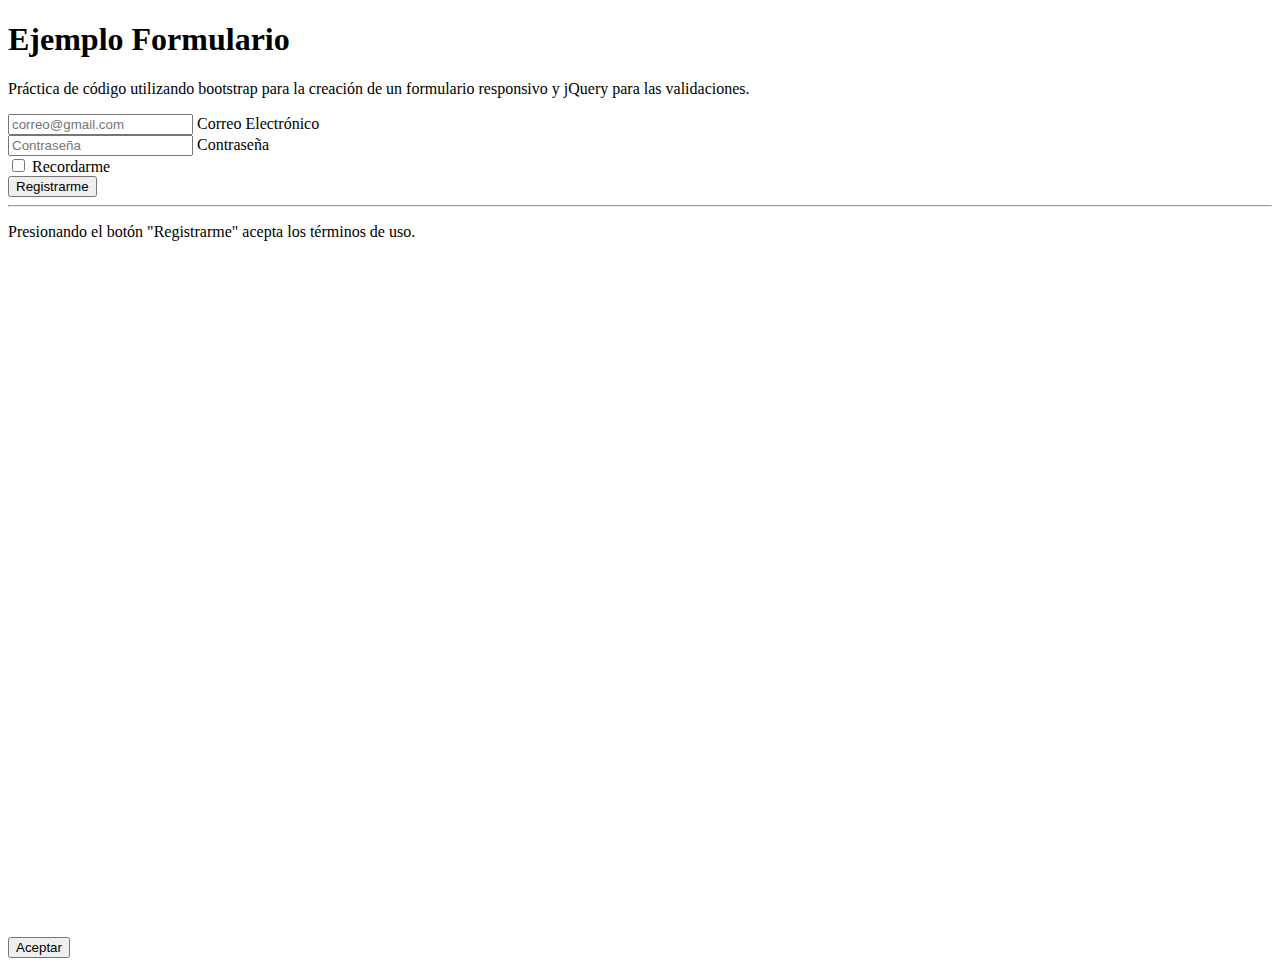
<file: Standalone/Bootstrap/BootstrapForm.html>
<!DOCTYPE html>
<html>
    <head>
        <title>Bootstrap Practice</title>
        <meta name="description" content="Bootstrap implementation practice">
        <meta charset="UTF8">
        <meta name="author" content="Mateo Nores">
        <meta name="viewport" content="width=device-width, initial-scale=1, shrink-to-fit=no">

        <!--Bootstrap-->
        <link href="https://cdn.jsdelivr.net/npm/bootstrap@5.0.2/dist/css/bootstrap.min.css" rel="stylesheet" integrity="sha384-EVSTQN3/azprG1Anm3QDgpJLIm9Nao0Yz1ztcQTwFspd3yD65VohhpuuCOmLASjC" crossorigin="anonymous">
    </head>
    <body>
        <div class="container px-4">
            <div class="row align-items-center justify-content-center gx-5" style="min-height: 100vh">
                <div class="col-lg-4 col-md-6 p-lg-5 p-md-3 rounded">
                    <h1 class="text-center display-4 mb-3 fw-normal">
                        Ejemplo Formulario
                    </h1>
                    <p>
                        Práctica de código utilizando bootstrap para la creación de un formulario responsivo y jQuery para las validaciones.
                    </p>
                </div>
                <div class="col-lg-4 col-md-6 p-lg-5 p-md-3 border bg-light">
                    <form action="BootstrapForm.html">
                        <div class="form-floating mt-3">
                            <input type="email" id="email-input" class="form-control" name="correo" placeholder="correo@gmail.com">
                            <label for="email-input">Correo Electrónico</label>
                        </div>
    
                        <div class="form-floating mt-3">
                            <input type="password" id="password-input" class="form-control" name="contraseña" placeholder="Contraseña">
                            <label for="password-input">Contraseña</label>
                        </div>
                        <div class="form-check mt-3">
                            <input type="checkbox" id="remember-check" name="recordarme" class="form-check-input">
                            <label for="remember-check" class="form-check-label">Recordarme</label>
                        </div>
                        <button type="submit" class="btn btn-primary col-12 mt-3" onclick="submitForm(event)">Registrarme</button>
                        <hr class="my-4">
                        <p class="text-muted">Presionando el botón "Registrarme" acepta los términos de uso.</p>
                    </form>
                </div>
            </div>
        </div>

        <div class="modal fade" tabindex="-1">
            <div class="modal-dialog">
              <div class="modal-content">
                <div class="modal-body">
                  <p id="form-alert" class="text-danger"></p>
                  <button type="button" class="btn btn-primary col-12" data-bs-dismiss="modal">Aceptar</button>
                </div>
              </div>
            </div>
          </div>

        <!-- JQuery-->
        <script src="https://ajax.googleapis.com/ajax/libs/jquery/3.5.1/jquery.min.js"></script>
    
        <!--Jsdelivr Popper.js, Bootstrap JS -->
        <script src="https://cdn.jsdelivr.net/npm/bootstrap@5.0.2/dist/js/bootstrap.bundle.min.js" integrity="sha384-MrcW6ZMFYlzcLA8Nl+NtUVF0sA7MsXsP1UyJoMp4YLEuNSfAP+JcXn/tWtIaxVXM" crossorigin="anonymous"></script>
        <script src="https://cdn.jsdelivr.net/npm/@popperjs/core@2.9.2/dist/umd/popper.min.js" integrity="sha384-IQsoLXl5PILFhosVNubq5LC7Qb9DXgDA9i+tQ8Zj3iwWAwPtgFTxbJ8NT4GN1R8p" crossorigin="anonymous"></script>
        <script src="https://cdn.jsdelivr.net/npm/bootstrap@5.0.2/dist/js/bootstrap.min.js" integrity="sha384-cVKIPhGWiC2Al4u+LWgxfKTRIcfu0JTxR+EQDz/bgldoEyl4H0zUF0QKbrJ0EcQF" crossorigin="anonymous"></script>

        <script>

            let modal = new bootstrap.Modal($(".modal"), {keyboard: false});
            console.log(modal);

            function submitForm(btn){
                
                if(!/\w@\w+\w*\.[a-z\.]+$/g.test($("#email-input").val())){
                    btn.preventDefault();

                    $("#form-alert").html("El correo electrónico no es válido")

                    modal.toggle();
                    return;
                }

                if($("#password-input").val().length < 6){
                    btn.preventDefault();

                    $("#form-alert").html("La contraseña debe tener un mínimo de 6 caracteres")

                    modal.toggle();
                    return;
                }
            }
        </script>

      </body>
</html>
</file>
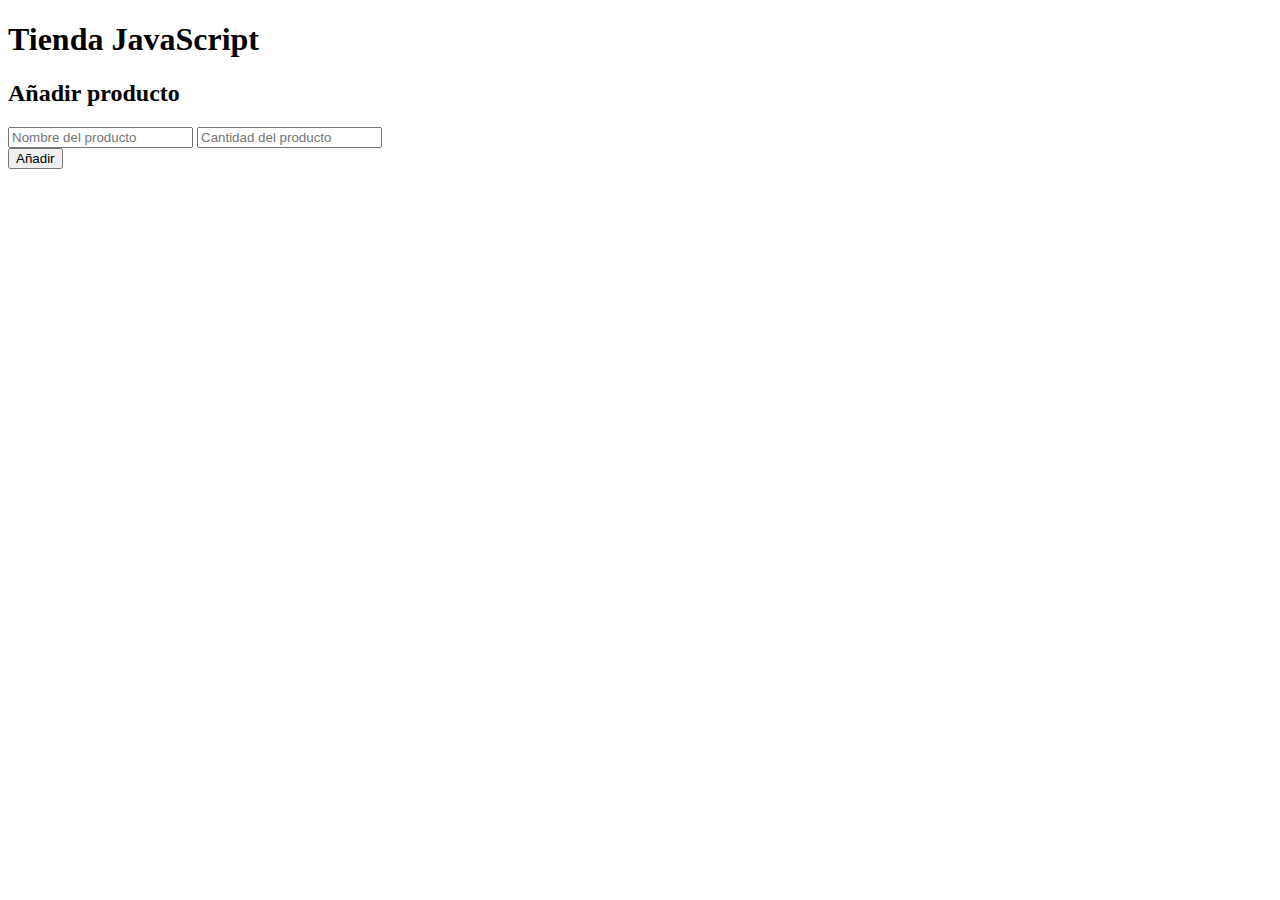
<file: Standalone/JSShop/Shop.html>
<!DOCTYPE html>
<html>
    <head>
        <title>Tienda</title>
        <meta charset="UTF-8">
        <meta name="description" content="Shop example using JavaScript">
        <meta name="author" content="Mateo Nores">
        <meta name="viewport" content="width=device-width, initial-scale=1.0">
    </head>
    <body>
        <link rel="stylesheet" href="Shop.css">
        <script src="Shop.js" async defer></script>

        <h1>Tienda JavaScript</h1>

        <h2>Añadir producto</h2>
        <form id="new_product" action="">
            <input id="new_product_name" name="new_product" type="text" placeholder="Nombre del producto">
            <label for="new_product_name"></label>

            <input id="new_product_quantity" name="new_product" type="number" placeholder="Cantidad del producto">
            <label for="new_product_quantity"></label>

            <br>
            <button type="button" onclick="addProduct(document.getElementById('new_product_name').value, document.getElementById('new_product_quantity').value)">Añadir</button>
        </form>

        <div id="available_product_list">
        </div>
    </body>
</html>
</file>
<file: css/common.css>
@import url('https://fonts.googleapis.com/css2?family=Dancing+Script:wght@500&display=swap');
@import url('https://fonts.googleapis.com/css2?family=Rufina&display=swap');
@import url('https://fonts.googleapis.com/css2?family=Playfair+Display:ital,wght@1,500&display=swap');

:root{ 
    --pcolor1:#3d405b;
    --pcolor2:#8d99ae;
    --pcolor3:#edf2f4;
    --pcolor4:#f7d59e;
    --pcolor5:#f1ddbd;
    --pcolor6:#5d607b;
    margin: 50px 0 0 0;
}

*{
    font-family: 'Rufina', serif;
    font-size: 18px;
}

body{
    margin:0;
    background-color: white;
    width: 100%;
    padding: 0;
    color: #444444;
    overflow-x: hidden;
    min-height: 100vh;
    display: grid;
    grid-template-rows: auto 1fr auto;
}

@media (max-width: 1000px){
    body{overflow-x: hidden;}

    *{font-size: 2.5vw;}

    :root{margin: 12vw 0 0 0;}
}
</file>
<file: css/index.css>
@import url('https://fonts.googleapis.com/css2?family=Roboto:wght@500&display=swap');

#slideshow{
    text-align: center;
    width: 100%;
    height: 40vw;
    margin: 0px 0 50px 0;
    padding: 1px 1px 1px 1px;
    border-bottom: 10px solid var(--pcolor6);
    background-color: black;
    position: relative;
    overflow: hidden;
}

.slideshow-image{
    width: 80%;
    margin: auto;
    opacity: 1;
    object-fit:fill;
}

#products-showcase{
    margin: 0;
    text-align: center;
}

.products-text{
    display: flex;
    width: 100%;
    justify-content: space-between;
    margin: 0px 0px 50px 0px;
}

.products-text h2{
    display: block;
    width: 100%;
    text-decoration: solid;
    font-weight: bold;
}

.products-text .line1{
    transform: rotateY(180deg);
    width: 50%;
    height: 100px;
}

.products-text .line2{
    width: 50%;
    height: 100px;
}

#products-photos{
    display: grid;
    grid-template-columns: 1fr 1fr 1fr 1fr 1fr;
    grid-template-rows: 1fr 1fr 1fr 1fr;
    border-top: 6px solid var(--pcolor6);
    border-bottom: 6px solid var(--pcolor6);
}

#products-photos img{
    width: 100%;
    height: 100%;
    transition-duration: 0.2s
}

#products-photos img:hover{
    transform: scale(1.2,1.2);
}

#pages-showcase{
    display: flex;
    text-align: center;
    justify-content: space-around;
    margin-top: 50px;
}

#pages-showcase img{
    height: 200px;
    width: 200px;
}

#pages-showcase a{
    display: block;
    font-family: 'Roboto', sans-serif;
    text-decoration: none;
    margin-top: 10px;
    padding: 10px;
    border-radius: 10px;
    color: #444;
    background: linear-gradient(20deg, #FF9C08, #f8c982);
    transition-duration: 0.15s;
}

#pages-showcase a:hover{
    background: linear-gradient(20deg, #FF9C08, #f8c982);
    transform: scale(1.1, 1.1);
}

.separation-line{
    width: 2px;
    height: 100%;
    background-color: #444;
    opacity: 0.5;
    border-radius: 20px;
}

@media (max-width: 1000px){

    #slideshow{
        width: 100%;
        height: 40vw;
        margin: 0 0 5vw 0;
        padding: 0.2vw 0.2vw 0.2vw 0.2vw;
        border-top: 1vw solid var(--pcolor6);
        border-bottom: 1vw solid var(--pcolor6);
    }
    
    .products-text{
        margin: 0 0 5vw 0;
    }
    
    .products-text .line1{
        transform: rotateY(180deg);
        width: 20vw;
        height: 10vw;
    }
    
    .products-text .line2{
        width: 20vw;
        height: 10vw;
    }

    .products-text h2{
        font-size: 120%;
    }
    
    #products-photos{
        border-top: 1vw solid var(--pcolor6);
        border-bottom: 1vw solid var(--pcolor6);
    }
    
    #pages-showcase{
        margin-top: 5vw;
    }
    
    #pages-showcase img{
        height: 20vw;
        width: 20vw;
    }
    
    #pages-showcase a{
        margin-top: 1vw;
        padding: 1vw;
        border-radius: 1vw;
    }
    
    .separation-line{
        width: 0.2vw;
        border-radius: 20vw;
    }
}
</file>
<file: css/header-footer.css>
#about-webpage{
    background-color: var(--pcolor3);
    display: flex;
    flex-direction: column;
    width: 100%;
}

#about-webpage h1{
    text-align: center;
    font-size: 200%;
    margin: -50px 0 0 0;
    padding-top: 10px;
    font-family: 'Dancing Script', cursive;
    background-color: var(--pcolor3);
    position: relative;
    top: 2px;
}

#about-webpage .line {
    display: block;
    margin: 1px auto 2px auto;
    padding: 0;
    width: 30%;
    height: 1px;
    background-color: #444;
    padding: 0;
    position: relative;
    z-index: 2;
  }

#about-webpage p{
    align-self: center;
    margin: 0px 100px 0 100px;
    padding: 10px;
    font-size: 100%;
    font-family: 'Playfair Display', serif;
}

#about-webpage #logo{
    position: absolute;
    top: 5px;
    left: 20px;
    width: 90px;
    height: 90px;
    z-index: 2;
}

#header{
    background-color:var(--pcolor3); 
    display: flex;
    flex-direction: row;
    position: fixed;
    top: 0px;
    left: 0px;
    width: 100%;
    height: 50px;
    z-index: 999;
    box-shadow: 0px 8px 10px rgba(0, 0, 0, 0.2);
}

#header #logo{
    display: none;
}

#header navbar{
    align-self: center;
    display: flex;
    margin: auto;
}

#header navbar a, .subnav .subnav-btn{
    font-family: 'Rufina', serif;
    display: block;
    width: 180px;
    margin: 0px 10px 0px 10px;
    padding: 12px 2px 12px 2px;
    text-decoration: none;
    text-align: center;
    color: #444444;
    font-size: 100%;
    align-self: center;
    background-color: var(--pcolor3);
    transition-duration: 0.2s;
    border: none;
    outline: none;
}

#header navbar a:hover, .subnav:hover .subnav-btn, #header navbar .subnav .subnav-links a:hover{
    background-color: rgba(0,0,0,0.5);
    color: var(--pcolor3);
}

.subnav {
    float: left;
    overflow: hidden;
    z-index: 1000;
}

.subnav-links {
    display: none;
    position: absolute;
    left: 0;
    background-color: rgba(0,0,0,0.7);
    width: 100%;
    z-index: 1;
}

#header navbar .subnav .subnav-links a{
    float: right;
    background-color: transparent;
    color: var(--pcolor3);
    text-decoration: none;
}

.subnav:hover .subnav-links{
    display: block;
}

#header #menu, #header #checkmenu{
    display: none;
}

#footer{
    display: grid;
    position: relative;
    width: 100%;
    margin: 10% 0 0 0;
    grid-template-columns: 2fr 1fr;
    grid-template-rows: 2fr 1fr;
    background-color: #CCC;
    height: 150px;
    font-size: 80%;
    color: black;
    z-index: 998;
}

#footer #copyright{
    grid-row: 1/2;
    grid-column: 1/2;
    margin: auto;
    top: 20px;
}

#footer #socials{
    margin: auto;
    grid-row: 1/2;
    grid-column: 2/3;
}

#footer #socials img{
    width: 50px;
    height: 50px;
    margin: 10px;
}

#footer #politics{
    text-align: center;
    grid-row: 2/3;
    grid-column: 2/3;
}

@media (max-width: 1000px){

    #about-webpage{
        background-color: var(--pcolor3);
        height: 5vw;
    }

    #about-webpage #logo{
        display: none;
    }
    
    #about-webpage h1{
        margin: -12vw 0 0 0;
        padding-top: 1vw;
        background-color: var(--pcolor3);
        top: 0.5vw
    }

    #about-webpage .line {
        display: block;
        margin: 0 auto 0.5vw auto;
        padding: 0;
        width: 30%;
        height: 0.1vw;
        background-color: #444;
        padding: 0;
        position: relative;
        z-index: 2;
      }
    
    #about-webpage p{
        margin: 0;
        padding: 0vw 0vw 3vw 0vw;
        width: 100%;
        text-align: center;
        background-color: var(--pcolor3);
    }

    #header{
        height: 10vw;
    }

    #header #logo{
        display: block;
        width: 11vw;
        height: 10vw;
        padding: 0.6vw 1.1vw 0.6vw 0.6vw;
        margin-left: 3vw;
    }

    #header navbar{
        align-self: center;
        margin-left: 2vw;
    }

    #header #menu{
        display: block;
        width: 6vw;
        height: 6vw;
        position: absolute;
        top: 2vw;
        right: 5.5vw;
    }

    #header #checkmenu{
        width: 10vw;
        height: 10vw;
        display: block;
        opacity: 0;
        position: absolute;
        top: 0vw;
        right: 3.5vw;
        z-index: 2;
        cursor: pointer;
    }

    .subnav:hover .subnav-links{
        display: none;
    }

    #header navbar a, .subnav .subnav-btn{
        display: none;
        margin: 0 2vw 0 2vw;
    }

    #header #checkmenu:checked ~ navbar{
        position: absolute;
        display: grid;
        grid-template-columns: 1fr;
        grid-template-rows: repeat(3, 8vh);
        top: 10vw;
        right: 0vw;
        background-color: var(--pcolor3);
        width: auto;
        height: auto;
    }

    #header #checkmenu:checked ~ navbar a, #header #checkmenu:checked ~ navbar .subnav .subnav-btn{
        font-size: 3vh;
        display: block;
        width: auto;
        margin: 1vh;
        text-align: center;
        padding: 0.5vw 2vw 0.5vw 2vw;
    }

    #productos:active ~ .subnav-links{
        display: none;
        position: absolute;
        top: 40vh;
        background-color: rgba(0,0,0,0.5);
        width: 100%;
        z-index: 1;
    }

    #footer{
        margin: 10vw 0 0 0;
        height: 30vw;
    }
    
    #footer #copyright{
        top: 10vw;
        margin-left: 2.5vw;
    }
    
    
    #footer #socials img{
        width: 10vw;
        height: 10vw;
        margin: 2vw;
    }
}
</file>
<file: uicons-regular-rounded/css/uicons-regular-rounded.css>
@font-face {
    font-family: "uicons-regular-rounded";
    src: url("../webfonts/uicons-regular-rounded.eot#iefix") format("embedded-opentype"),
url("../webfonts/uicons-regular-rounded.woff2") format("woff2"),
url("../webfonts/uicons-regular-rounded.woff") format("woff");
}

i[class^="fi-rr-"]:before, i[class*=" fi-rr-"]:before, span[class^="fi-rr-"]:before, span[class*="fi-rr-"]:before {
    font-family: uicons-regular-rounded !important;
    font-style: normal;
    font-weight: normal !important;
    font-variant: normal;
    text-transform: none;
    line-height: 1;
    -webkit-font-smoothing: antialiased;
    -moz-osx-font-smoothing: grayscale;
}

.fi-rr-add:before {
    content: "\f101";
}
.fi-rr-alarm-clock:before {
    content: "\f102";
}
.fi-rr-align-center:before {
    content: "\f103";
}
.fi-rr-align-justify:before {
    content: "\f104";
}
.fi-rr-align-left:before {
    content: "\f105";
}
.fi-rr-align-right:before {
    content: "\f106";
}
.fi-rr-ambulance:before {
    content: "\f107";
}
.fi-rr-angle-double-left:before {
    content: "\f108";
}
.fi-rr-angle-double-right:before {
    content: "\f109";
}
.fi-rr-angle-double-small-left:before {
    content: "\f10a";
}
.fi-rr-angle-double-small-right:before {
    content: "\f10b";
}
.fi-rr-angle-down:before {
    content: "\f10c";
}
.fi-rr-angle-left:before {
    content: "\f10d";
}
.fi-rr-angle-right:before {
    content: "\f10e";
}
.fi-rr-angle-small-down:before {
    content: "\f10f";
}
.fi-rr-angle-small-left:before {
    content: "\f110";
}
.fi-rr-angle-small-right:before {
    content: "\f111";
}
.fi-rr-angle-small-up:before {
    content: "\f112";
}
.fi-rr-angle-up:before {
    content: "\f113";
}
.fi-rr-apps-add:before {
    content: "\f114";
}
.fi-rr-apps-delete:before {
    content: "\f115";
}
.fi-rr-apps-sort:before {
    content: "\f116";
}
.fi-rr-apps:before {
    content: "\f117";
}
.fi-rr-archive:before {
    content: "\f118";
}
.fi-rr-arrow-down:before {
    content: "\f119";
}
.fi-rr-arrow-left:before {
    content: "\f11a";
}
.fi-rr-arrow-right:before {
    content: "\f11b";
}
.fi-rr-arrow-small-down:before {
    content: "\f11c";
}
.fi-rr-arrow-small-left:before {
    content: "\f11d";
}
.fi-rr-arrow-small-right:before {
    content: "\f11e";
}
.fi-rr-arrow-small-up:before {
    content: "\f11f";
}
.fi-rr-arrow-up:before {
    content: "\f120";
}
.fi-rr-asterisk:before {
    content: "\f121";
}
.fi-rr-backpack:before {
    content: "\f122";
}
.fi-rr-badge:before {
    content: "\f123";
}
.fi-rr-ban:before {
    content: "\f124";
}
.fi-rr-band-aid:before {
    content: "\f125";
}
.fi-rr-bank:before {
    content: "\f126";
}
.fi-rr-barber-shop:before {
    content: "\f127";
}
.fi-rr-baseball:before {
    content: "\f128";
}
.fi-rr-basketball:before {
    content: "\f129";
}
.fi-rr-bell-ring:before {
    content: "\f12a";
}
.fi-rr-bell-school:before {
    content: "\f12b";
}
.fi-rr-bell:before {
    content: "\f12c";
}
.fi-rr-billiard:before {
    content: "\f12d";
}
.fi-rr-bold:before {
    content: "\f12e";
}
.fi-rr-book-alt:before {
    content: "\f12f";
}
.fi-rr-book:before {
    content: "\f130";
}
.fi-rr-bookmark:before {
    content: "\f131";
}
.fi-rr-bowling:before {
    content: "\f132";
}
.fi-rr-box-alt:before {
    content: "\f133";
}
.fi-rr-box:before {
    content: "\f134";
}
.fi-rr-briefcase:before {
    content: "\f135";
}
.fi-rr-broom:before {
    content: "\f136";
}
.fi-rr-browser:before {
    content: "\f137";
}
.fi-rr-brush:before {
    content: "\f138";
}
.fi-rr-bug:before {
    content: "\f139";
}
.fi-rr-building:before {
    content: "\f13a";
}
.fi-rr-bulb:before {
    content: "\f13b";
}
.fi-rr-calculator:before {
    content: "\f13c";
}
.fi-rr-calendar:before {
    content: "\f13d";
}
.fi-rr-camera:before {
    content: "\f13e";
}
.fi-rr-caret-down:before {
    content: "\f13f";
}
.fi-rr-caret-left:before {
    content: "\f140";
}
.fi-rr-caret-right:before {
    content: "\f141";
}
.fi-rr-caret-up:before {
    content: "\f142";
}
.fi-rr-check:before {
    content: "\f143";
}
.fi-rr-checkbox:before {
    content: "\f144";
}
.fi-rr-chess:before {
    content: "\f145";
}
.fi-rr-circle-small:before {
    content: "\f146";
}
.fi-rr-circle:before {
    content: "\f147";
}
.fi-rr-clip:before {
    content: "\f148";
}
.fi-rr-clock:before {
    content: "\f149";
}
.fi-rr-cloud-check:before {
    content: "\f14a";
}
.fi-rr-cloud-disabled:before {
    content: "\f14b";
}
.fi-rr-cloud-download:before {
    content: "\f14c";
}
.fi-rr-cloud-share:before {
    content: "\f14d";
}
.fi-rr-cloud-upload:before {
    content: "\f14e";
}
.fi-rr-cloud:before {
    content: "\f14f";
}
.fi-rr-comment-alt:before {
    content: "\f150";
}
.fi-rr-comment:before {
    content: "\f151";
}
.fi-rr-compress-alt:before {
    content: "\f152";
}
.fi-rr-compress:before {
    content: "\f153";
}
.fi-rr-computer:before {
    content: "\f154";
}
.fi-rr-cookie:before {
    content: "\f155";
}
.fi-rr-copy-alt:before {
    content: "\f156";
}
.fi-rr-copy:before {
    content: "\f157";
}
.fi-rr-copyright:before {
    content: "\f158";
}
.fi-rr-cream:before {
    content: "\f159";
}
.fi-rr-credit-card:before {
    content: "\f15a";
}
.fi-rr-cross-circle:before {
    content: "\f15b";
}
.fi-rr-cross-small:before {
    content: "\f15c";
}
.fi-rr-cross:before {
    content: "\f15d";
}
.fi-rr-crown:before {
    content: "\f15e";
}
.fi-rr-cursor-finger:before {
    content: "\f15f";
}
.fi-rr-cursor-plus:before {
    content: "\f160";
}
.fi-rr-cursor-text-alt:before {
    content: "\f161";
}
.fi-rr-cursor-text:before {
    content: "\f162";
}
.fi-rr-cursor:before {
    content: "\f163";
}
.fi-rr-dart:before {
    content: "\f164";
}
.fi-rr-dashboard:before {
    content: "\f165";
}
.fi-rr-data-transfer:before {
    content: "\f166";
}
.fi-rr-database:before {
    content: "\f167";
}
.fi-rr-delete:before {
    content: "\f168";
}
.fi-rr-diamond:before {
    content: "\f169";
}
.fi-rr-dice:before {
    content: "\f16a";
}
.fi-rr-diploma:before {
    content: "\f16b";
}
.fi-rr-disk:before {
    content: "\f16c";
}
.fi-rr-doctor:before {
    content: "\f16d";
}
.fi-rr-document-signed:before {
    content: "\f16e";
}
.fi-rr-document:before {
    content: "\f16f";
}
.fi-rr-dollar:before {
    content: "\f170";
}
.fi-rr-download:before {
    content: "\f171";
}
.fi-rr-duplicate:before {
    content: "\f172";
}
.fi-rr-e-learning:before {
    content: "\f173";
}
.fi-rr-earnings:before {
    content: "\f174";
}
.fi-rr-edit-alt:before {
    content: "\f175";
}
.fi-rr-edit:before {
    content: "\f176";
}
.fi-rr-envelope:before {
    content: "\f177";
}
.fi-rr-euro:before {
    content: "\f178";
}
.fi-rr-exclamation:before {
    content: "\f179";
}
.fi-rr-expand:before {
    content: "\f17a";
}
.fi-rr-eye-crossed:before {
    content: "\f17b";
}
.fi-rr-eye-dropper:before {
    content: "\f17c";
}
.fi-rr-eye:before {
    content: "\f17d";
}
.fi-rr-feather:before {
    content: "\f17e";
}
.fi-rr-file-add:before {
    content: "\f17f";
}
.fi-rr-file-ai:before {
    content: "\f180";
}
.fi-rr-file-check:before {
    content: "\f181";
}
.fi-rr-file-delete:before {
    content: "\f182";
}
.fi-rr-file-eps:before {
    content: "\f183";
}
.fi-rr-file-gif:before {
    content: "\f184";
}
.fi-rr-file-music:before {
    content: "\f185";
}
.fi-rr-file-psd:before {
    content: "\f186";
}
.fi-rr-file:before {
    content: "\f187";
}
.fi-rr-fill:before {
    content: "\f188";
}
.fi-rr-film:before {
    content: "\f189";
}
.fi-rr-filter:before {
    content: "\f18a";
}
.fi-rr-fingerprint:before {
    content: "\f18b";
}
.fi-rr-flag:before {
    content: "\f18c";
}
.fi-rr-flame:before {
    content: "\f18d";
}
.fi-rr-flip-horizontal:before {
    content: "\f18e";
}
.fi-rr-folder-add:before {
    content: "\f18f";
}
.fi-rr-folder:before {
    content: "\f190";
}
.fi-rr-following:before {
    content: "\f191";
}
.fi-rr-football:before {
    content: "\f192";
}
.fi-rr-form:before {
    content: "\f193";
}
.fi-rr-forward:before {
    content: "\f194";
}
.fi-rr-ftp:before {
    content: "\f195";
}
.fi-rr-gallery:before {
    content: "\f196";
}
.fi-rr-glasses:before {
    content: "\f197";
}
.fi-rr-globe-alt:before {
    content: "\f198";
}
.fi-rr-globe:before {
    content: "\f199";
}
.fi-rr-golf:before {
    content: "\f19a";
}
.fi-rr-graduation-cap:before {
    content: "\f19b";
}
.fi-rr-graphic-tablet:before {
    content: "\f19c";
}
.fi-rr-grid-alt:before {
    content: "\f19d";
}
.fi-rr-grid:before {
    content: "\f19e";
}
.fi-rr-gym:before {
    content: "\f19f";
}
.fi-rr-headphones:before {
    content: "\f1a0";
}
.fi-rr-headset:before {
    content: "\f1a1";
}
.fi-rr-heart:before {
    content: "\f1a2";
}
.fi-rr-home:before {
    content: "\f1a3";
}
.fi-rr-hourglass-end:before {
    content: "\f1a4";
}
.fi-rr-hourglass:before {
    content: "\f1a5";
}
.fi-rr-ice-skate:before {
    content: "\f1a6";
}
.fi-rr-id-badge:before {
    content: "\f1a7";
}
.fi-rr-inbox:before {
    content: "\f1a8";
}
.fi-rr-incognito:before {
    content: "\f1a9";
}
.fi-rr-indent:before {
    content: "\f1aa";
}
.fi-rr-infinity:before {
    content: "\f1ab";
}
.fi-rr-info:before {
    content: "\f1ac";
}
.fi-rr-interactive:before {
    content: "\f1ad";
}
.fi-rr-interlining:before {
    content: "\f1ae";
}
.fi-rr-interrogation:before {
    content: "\f1af";
}
.fi-rr-italic:before {
    content: "\f1b0";
}
.fi-rr-jpg:before {
    content: "\f1b1";
}
.fi-rr-key:before {
    content: "\f1b2";
}
.fi-rr-keyboard:before {
    content: "\f1b3";
}
.fi-rr-label:before {
    content: "\f1b4";
}
.fi-rr-laptop:before {
    content: "\f1b5";
}
.fi-rr-lasso:before {
    content: "\f1b6";
}
.fi-rr-layers:before {
    content: "\f1b7";
}
.fi-rr-layout-fluid:before {
    content: "\f1b8";
}
.fi-rr-letter-case:before {
    content: "\f1b9";
}
.fi-rr-life-ring:before {
    content: "\f1ba";
}
.fi-rr-line-width:before {
    content: "\f1bb";
}
.fi-rr-link:before {
    content: "\f1bc";
}
.fi-rr-lipstick:before {
    content: "\f1bd";
}
.fi-rr-list-check:before {
    content: "\f1be";
}
.fi-rr-list:before {
    content: "\f1bf";
}
.fi-rr-location-alt:before {
    content: "\f1c0";
}
.fi-rr-lock-alt:before {
    content: "\f1c1";
}
.fi-rr-lock:before {
    content: "\f1c2";
}
.fi-rr-magic-wand:before {
    content: "\f1c3";
}
.fi-rr-makeup-brush:before {
    content: "\f1c4";
}
.fi-rr-marker-time:before {
    content: "\f1c5";
}
.fi-rr-marker:before {
    content: "\f1c6";
}
.fi-rr-medicine:before {
    content: "\f1c7";
}
.fi-rr-megaphone:before {
    content: "\f1c8";
}
.fi-rr-menu-burger:before {
    content: "\f1c9";
}
.fi-rr-menu-dots-vertical:before {
    content: "\f1ca";
}
.fi-rr-menu-dots:before {
    content: "\f1cb";
}
.fi-rr-microphone:before {
    content: "\f1cc";
}
.fi-rr-minus-small:before {
    content: "\f1cd";
}
.fi-rr-minus:before {
    content: "\f1ce";
}
.fi-rr-mobile:before {
    content: "\f1cf";
}
.fi-rr-mode-landscape:before {
    content: "\f1d0";
}
.fi-rr-mode-portrait:before {
    content: "\f1d1";
}
.fi-rr-money:before {
    content: "\f1d2";
}
.fi-rr-mouse:before {
    content: "\f1d3";
}
.fi-rr-music-alt:before {
    content: "\f1d4";
}
.fi-rr-music:before {
    content: "\f1d5";
}
.fi-rr-network-cloud:before {
    content: "\f1d6";
}
.fi-rr-network:before {
    content: "\f1d7";
}
.fi-rr-notebook:before {
    content: "\f1d8";
}
.fi-rr-opacity:before {
    content: "\f1d9";
}
.fi-rr-package:before {
    content: "\f1da";
}
.fi-rr-paint-brush:before {
    content: "\f1db";
}
.fi-rr-palette:before {
    content: "\f1dc";
}
.fi-rr-paper-plane:before {
    content: "\f1dd";
}
.fi-rr-password:before {
    content: "\f1de";
}
.fi-rr-pause:before {
    content: "\f1df";
}
.fi-rr-pencil:before {
    content: "\f1e0";
}
.fi-rr-pharmacy:before {
    content: "\f1e1";
}
.fi-rr-physics:before {
    content: "\f1e2";
}
.fi-rr-picture:before {
    content: "\f1e3";
}
.fi-rr-ping-pong:before {
    content: "\f1e4";
}
.fi-rr-play-alt:before {
    content: "\f1e5";
}
.fi-rr-play:before {
    content: "\f1e6";
}
.fi-rr-playing-cards:before {
    content: "\f1e7";
}
.fi-rr-plus-small:before {
    content: "\f1e8";
}
.fi-rr-plus:before {
    content: "\f1e9";
}
.fi-rr-poker-chip:before {
    content: "\f1ea";
}
.fi-rr-portrait:before {
    content: "\f1eb";
}
.fi-rr-pound:before {
    content: "\f1ec";
}
.fi-rr-power:before {
    content: "\f1ed";
}
.fi-rr-presentation:before {
    content: "\f1ee";
}
.fi-rr-print:before {
    content: "\f1ef";
}
.fi-rr-protractor:before {
    content: "\f1f0";
}
.fi-rr-pulse:before {
    content: "\f1f1";
}
.fi-rr-quote-right:before {
    content: "\f1f2";
}
.fi-rr-rec:before {
    content: "\f1f3";
}
.fi-rr-receipt:before {
    content: "\f1f4";
}
.fi-rr-rectangle-horizontal:before {
    content: "\f1f5";
}
.fi-rr-rectangle-panoramic:before {
    content: "\f1f6";
}
.fi-rr-rectangle-vertical:before {
    content: "\f1f7";
}
.fi-rr-redo:before {
    content: "\f1f8";
}
.fi-rr-reflect:before {
    content: "\f1f9";
}
.fi-rr-refresh:before {
    content: "\f1fa";
}
.fi-rr-resize:before {
    content: "\f1fb";
}
.fi-rr-resources:before {
    content: "\f1fc";
}
.fi-rr-rewind:before {
    content: "\f1fd";
}
.fi-rr-rocket:before {
    content: "\f1fe";
}
.fi-rr-rotate-right:before {
    content: "\f1ff";
}
.fi-rr-rugby:before {
    content: "\f200";
}
.fi-rr-scale:before {
    content: "\f201";
}
.fi-rr-school-bus:before {
    content: "\f202";
}
.fi-rr-school:before {
    content: "\f203";
}
.fi-rr-scissors:before {
    content: "\f204";
}
.fi-rr-screen:before {
    content: "\f205";
}
.fi-rr-search-alt:before {
    content: "\f206";
}
.fi-rr-search:before {
    content: "\f207";
}
.fi-rr-settings-sliders:before {
    content: "\f208";
}
.fi-rr-settings:before {
    content: "\f209";
}
.fi-rr-share:before {
    content: "\f20a";
}
.fi-rr-shield-check:before {
    content: "\f20b";
}
.fi-rr-shield-exclamation:before {
    content: "\f20c";
}
.fi-rr-shield-interrogation:before {
    content: "\f20d";
}
.fi-rr-shield-plus:before {
    content: "\f20e";
}
.fi-rr-shield:before {
    content: "\f20f";
}
.fi-rr-shop:before {
    content: "\f210";
}
.fi-rr-shopping-bag-add:before {
    content: "\f211";
}
.fi-rr-shopping-bag:before {
    content: "\f212";
}
.fi-rr-shopping-cart-add:before {
    content: "\f213";
}
.fi-rr-shopping-cart-check:before {
    content: "\f214";
}
.fi-rr-shopping-cart:before {
    content: "\f215";
}
.fi-rr-shuffle:before {
    content: "\f216";
}
.fi-rr-sign-in:before {
    content: "\f217";
}
.fi-rr-sign-out:before {
    content: "\f218";
}
.fi-rr-signal-alt-1:before {
    content: "\f219";
}
.fi-rr-signal-alt-2:before {
    content: "\f21a";
}
.fi-rr-signal-alt:before {
    content: "\f21b";
}
.fi-rr-skateboard:before {
    content: "\f21c";
}
.fi-rr-smartphone:before {
    content: "\f21d";
}
.fi-rr-soap:before {
    content: "\f21e";
}
.fi-rr-spa:before {
    content: "\f21f";
}
.fi-rr-speaker:before {
    content: "\f220";
}
.fi-rr-spinner-alt:before {
    content: "\f221";
}
.fi-rr-spinner:before {
    content: "\f222";
}
.fi-rr-square-root:before {
    content: "\f223";
}
.fi-rr-square:before {
    content: "\f224";
}
.fi-rr-star:before {
    content: "\f225";
}
.fi-rr-stats:before {
    content: "\f226";
}
.fi-rr-stethoscope:before {
    content: "\f227";
}
.fi-rr-sticker:before {
    content: "\f228";
}
.fi-rr-stop:before {
    content: "\f229";
}
.fi-rr-stopwatch:before {
    content: "\f22a";
}
.fi-rr-subtitles:before {
    content: "\f22b";
}
.fi-rr-surfing:before {
    content: "\f22c";
}
.fi-rr-sword:before {
    content: "\f22d";
}
.fi-rr-syringe:before {
    content: "\f22e";
}
.fi-rr-tablet:before {
    content: "\f22f";
}
.fi-rr-target:before {
    content: "\f230";
}
.fi-rr-tennis:before {
    content: "\f231";
}
.fi-rr-test-tube:before {
    content: "\f232";
}
.fi-rr-test:before {
    content: "\f233";
}
.fi-rr-text-check:before {
    content: "\f234";
}
.fi-rr-text:before {
    content: "\f235";
}
.fi-rr-thumbs-down:before {
    content: "\f236";
}
.fi-rr-thumbs-up:before {
    content: "\f237";
}
.fi-rr-ticket:before {
    content: "\f238";
}
.fi-rr-time-add:before {
    content: "\f239";
}
.fi-rr-time-check:before {
    content: "\f23a";
}
.fi-rr-time-delete:before {
    content: "\f23b";
}
.fi-rr-time-fast:before {
    content: "\f23c";
}
.fi-rr-time-forward-sixty:before {
    content: "\f23d";
}
.fi-rr-time-forward-ten:before {
    content: "\f23e";
}
.fi-rr-time-forward:before {
    content: "\f23f";
}
.fi-rr-time-half-past:before {
    content: "\f240";
}
.fi-rr-time-oclock:before {
    content: "\f241";
}
.fi-rr-time-past:before {
    content: "\f242";
}
.fi-rr-time-quarter-past:before {
    content: "\f243";
}
.fi-rr-time-quarter-to:before {
    content: "\f244";
}
.fi-rr-time-twenty-four:before {
    content: "\f245";
}
.fi-rr-tool-crop:before {
    content: "\f246";
}
.fi-rr-tool-marquee:before {
    content: "\f247";
}
.fi-rr-tooth:before {
    content: "\f248";
}
.fi-rr-transform:before {
    content: "\f249";
}
.fi-rr-trash:before {
    content: "\f24a";
}
.fi-rr-treatment:before {
    content: "\f24b";
}
.fi-rr-trophy:before {
    content: "\f24c";
}
.fi-rr-umbrella:before {
    content: "\f24d";
}
.fi-rr-underline:before {
    content: "\f24e";
}
.fi-rr-undo:before {
    content: "\f24f";
}
.fi-rr-unlock:before {
    content: "\f250";
}
.fi-rr-upload:before {
    content: "\f251";
}
.fi-rr-usb-drive:before {
    content: "\f252";
}
.fi-rr-user-add:before {
    content: "\f253";
}
.fi-rr-user-delete:before {
    content: "\f254";
}
.fi-rr-user-remove:before {
    content: "\f255";
}
.fi-rr-user-time:before {
    content: "\f256";
}
.fi-rr-user:before {
    content: "\f257";
}
.fi-rr-users:before {
    content: "\f258";
}
.fi-rr-vector-alt:before {
    content: "\f259";
}
.fi-rr-vector:before {
    content: "\f25a";
}
.fi-rr-video-camera:before {
    content: "\f25b";
}
.fi-rr-volleyball:before {
    content: "\f25c";
}
.fi-rr-volume:before {
    content: "\f25d";
}
.fi-rr-wifi-alt:before {
    content: "\f25e";
}
.fi-rr-world:before {
    content: "\f25f";
}
.fi-rr-yen:before {
    content: "\f260";
}
.fi-rr-zoom-in:before {
    content: "\f261";
}
.fi-rr-zoom-out:before {
    content: "\f262";
}
</file>
<file: css/confirmation-page.css>
h1{
    display: block;
    text-align: center;
    padding-top: 150px;
}

p{
    display: block;
    text-align: center;
    margin: auto;
}

#footer-space{
    height: 60px;
}

@media (max-width: 1000px){
    #confirm-info{
        margin-top: 20vh;
        margin-bottom: 20vh;
    }
}
</file>
<file: css/contacto.css>
#contact{
    background-color: var(--pcolor3);
    display: flex;
    flex-direction: column;
    box-shadow: 0px 10px 20px 0 gray;
    width: 100%;
    margin-top: -20px;
}

#contact h1{
    text-align: center;
    font-size: 200%;
    margin: 60px 0 0 0;
    padding: 10px;
    background-color: var(--pcolor3);
}

#contact hr {
    display: block;
    margin-top: 10px;
    margin-bottom: 10px;
    width: 80%;
    background-color: transparent;
    border-style: inset;
    border-width: 2px;
    height: 0px;
    color: var(--pcolor1);
  }

#contact-socials{
    display: flex;
    flex-direction: row;
    justify-content:space-evenly;
}

#contact-socials ul hr{
    border-width: 1px;
    opacity: 0.5;
    margin: 20px;
    width: 500px;
    padding: 0;
}

#contact-socials p{
    align-self: center;
    margin: 0px 20px 0 20px;
    padding: 20px;
    border-radius: 25px;
}

#survey-form{
    margin: 50px auto auto auto;
    width: 80%;
    height: 580px;
    background-color: rgba(60,60,90,0.5);
    border-radius: 40px;
}

#survey-container{
    margin: 30px 60px 0 60px;
    text-align: center;
}

#survey-container p{
    font-size: 120%;
    margin-bottom: 40px;
    color: white;
    text-shadow: 1px 1px 10px black;
}

#survey-container form{
    display: grid;
    grid-template-columns: 1fr 1fr;
    grid-template-rows: 70px 70px 70px 180px 70px;
}

#whatsapp-chat p{
    margin: 0;
    padding: 0;
    font-family:'Gill Sans', 'Gill Sans MT', Calibri, 'Trebuchet MS', sans-serif;
}

#nombre{
    grid-column: 1/2;
    grid-row: 1/2;
    margin-right: 30px;
    height: 50px;
}

#apellido{
    grid-column: 2/3;
    grid-row: 1/2;
    margin-left: 30px;
    height: 50px;
}

#email{
    grid-column: 1/3;
    grid-row: 2/3;
    height: 50px;
}

#celular{
    grid-column: 1/3;
    grid-row: 3/4;
    height: 50px;
}

#enviar{
    grid-column: 1/3;
    grid-row: 5/6;
    height: 50px;
}

@media (max-width: 1000px){
    #contact{
        box-shadow: 0px 1vw 2vw 0 gray;
    }
    
    #contact h1{
        margin: 5vw 0 0 0;
        padding: 5vw;
    }
    
    #contact hr {
        margin-top: 1vw;
        margin-bottom: 0.5vw;
        border-width: 0.2em;
        height: 0px;
    }

    #contact-socials{
        flex-direction: column;
        align-items: center;
    }
    
    
    #contact-socials ul hr{
        border-width: 0.1em;
        opacity: 0.5;
        margin: 2vw;
        width: 50vw;
        padding: 0;
    }
    
    #contact-socials p{
        margin: 0px 2vw 0 2vw;
        padding: 20px;
        border-radius: 25px;
    }

    #survey-form{
        height: 80vw;
        width: 90%;
        background-color: rgba(60,60,90,0.5);
        border-radius: 4vw;
    }
    
    #survey-container{
        margin: 0vw 6vw 0vw 6vw;
        padding-top: 6vw;
    }

    #survey-container p{
        margin-bottom: 4vw;
        color: white;
        text-shadow: 0.1vw 0.1vw 1vw black;
    }
    
    #survey-container form{
        grid-template-columns: 50% 50%;
        grid-template-rows: 7vw 7vw 7vw 10vw 7vw;
    }
    
    #nombre{
        margin-right: 3vw;
        height: 5vw;
    }
    
    #apellido{
        margin-left: 3vw;
        height: 5vw;
    }
    
    #email{
        height: 5vw;
    }
    
    #celular{
        height: 5vw;
    }
    
    #enviar{
        margin-top: 20vw;
        height: 5vw;
    }
}
</file>
<file: css/establecimientos.css>
#about-places{
    background-color: var(--pcolor3);
    display: flex;
    flex-direction: column;
    box-shadow: 0px 10px 20px 0 gray;
    width: 100%;
    height: 120px;
    position: relative;
    margin-top: -20px;
}

#about-places h1{
    text-align: center;
    font-size: 200%;
    margin: 60px 0 0 0;
    padding: 10px;
    background-color: var(--pcolor3);
}

.location{
    margin: 50px auto 0 auto;
    width: 80%;
    height: 500px;
}

.location-info{
    display: flex;
    justify-content: space-around;
}

.map{
    width: 100%;
    height: 100%;
    margin-top: 10px;
    border: 2px solid black;
}

@media (max-width: 1000px){
    #about-places{
        box-shadow: 0px 1vw 2vw 0 gray;
        height: 25vw;
        margin-top: -5vw;
    }
    
    #about-places h1{
        margin: 9vw 0 0 0;
        padding: 1vw;
    }
    
    .location{
        margin: 15vw auto 0 auto;
        height: 100vw;
    }
    
    .location .map{
        width: 100%;
        height: 90%;
        margin-top: 1vw;
        border: 0.2vw solid black;
    }
}
</file>
<file: css/politicas.css>
#tos{
    margin: 50px 100px 0 100px;
    font-family:'Segoe UI', Tahoma, Geneva, Verdana, sans-serif;
}

#tos h1{
    text-align: center;
    text-decoration: underline;
}

#tos h2{
    text-decoration: underline;
}

#tos p{
    font-size: 120%;
}
</file>
<file: JSForm/JSform.css>
@import url('https://fonts.googleapis.com/css2?family=Epilogue&display=swap');

/* General style */
body{
    background-color: black;
    background: url(./src/background.jfif);
    background-repeat: no-repeat;
    background-size: cover;
    background-position: top;
    margin: 0;
    padding: 0;
    font-size: 1em;
    font-family: 'Epilogue', sans-serif;
    color: white;
    text-shadow: 0.15em 0.15em 0 black;
}

/* Main content (wrapper) */
main{
    background-color: rgba(0, 0, 0, 0.5);
    width: 100%;
    display: grid;
    grid-template-rows: 1fr 4fr 1fr;
    grid-template-columns: 1fr 1fr 1fr;
    height: 100vh;
}


/* Form box style */
main #form-box{
    display: flex;
    flex-direction: column;
    justify-content: space-evenly;
    background: linear-gradient(90deg, rgba(253, 146, 96, 0.2), rgba(253, 96, 151, 0.2));
    width: 100%;
    height: 100%;
    align-self: center;
    grid-column: 2/3;
    grid-row: 2/3;
    border: 0.2em solid rgba(255, 255, 255, 0.4);
    box-sizing: border-box;
    border-radius: 1em;
}

/* Form title */

main #form-box h1{
    margin: 0;
    font-size: 150%;
    text-align: center;
    font-weight: normal;
}

/* Form buttons container */
main #form-box #form{
    display: flex;
    flex-direction: column;
    justify-content: flex-start;
    height: 60%;
}

/* input and button styling */
main #form-box #form input, main #form-box #form button{
    margin: auto;
    width: 80%;
    height: 15%;
    font-size: 1em;
    background-color: black;
    color: #CCC;
    border: transparent;
    border-radius: 0.3em;
}

/* More button styling */
main #form-box #form button{
    background: linear-gradient(90deg, rgba(253, 146, 96, 0.8), rgba(253, 96, 151, 0.8));
    border: 0.1em solid white;
    color: black;
}

/* Labels styling (alerts for text fields) */
main #form-box #form label{
    font-size: 90%;
    text-align: center;
    color: rgb(255, 114, 114);
    margin: 0.2em 0 1em 0;
}

/* Hiding labels until certain JS conditions are met */
#text-label{
    display: none;
}

#num-label{
    display: none;
}

#mail-label{
    display: none;
}

/* Media for mobile view */
@media (max-width: 900px){
    body{
        font-size: 2vw;
    }

    main{
        background-color: rgba(0, 0, 0, 0.5);
        width: 100%;
        display: grid;
        grid-template-rows: 1fr 6fr 1fr;
        grid-template-columns: 1fr 6fr 1fr;
        height: 100vh;
    }

    /* Media for tablet view */
    @media (min-height: 600px){   

        main{
            background-color: rgba(0, 0, 0, 0.5);
            width: 100%;
            display: grid;
            grid-template-rows: 1fr 2fr 1fr;
            grid-template-columns: 1fr 6fr 1fr;
            height: 100vh;
        }
    }
}
</file>
<file: JSForm/JSformconfirm.css>
@import url('https://fonts.googleapis.com/css2?family=Epilogue&display=swap');

/* General style */
body{
    background-color: black;
    background: url(./src/background.jfif);
    background-repeat: no-repeat;
    background-size: cover;
    background-position: top;
    margin: 0;
    padding: 0;
    font-size: 1em;
    font-family: 'Epilogue', sans-serif;
    color: white;
    text-shadow: 0.15em 0.15em 0 black;
}

/* Main content (wrapper) */
main{
    background-color: rgba(0, 0, 0, 0.5);
    width: 100%;
    display: grid;
    grid-template-rows: 1fr 1fr 1fr;
    grid-template-columns: 1fr 2fr 1fr;
    height: 100vh;
}


/* Form box style */
main #confirm-box{
    display: flex;
    flex-direction: column;
    justify-content: space-evenly;
    background: linear-gradient(90deg, rgba(253, 146, 96, 0.2), rgba(253, 96, 151, 0.2));
    width: 100%;
    height: 100%;
    align-self: center;
    grid-column: 2/3;
    grid-row: 2/3;
    border: 0.2em solid rgba(255, 255, 255, 0.4);
    box-sizing: border-box;
    border-radius: 1em;
}

/* Title */
main #confirm-box h1{
    margin: 0;
    font-size: 150%;
    text-align: center;
    font-weight: normal;
}

/* Hyperlink */
main #confirm-box a{
    margin: 0;
    font-size: 150%;
    text-align: center;
    font-weight: normal;
    color: white;
}

/* Media for mobile view */
@media (max-width: 900px){
    body{
        font-size: 2vw;
    }

    main{
        background-color: rgba(0, 0, 0, 0.5);
        width: 100%;
        display: grid;
        grid-template-rows: 1fr 2fr 1fr;
        grid-template-columns: 1fr 5fr 1fr;
        height: 100vh;
    }

    /* Media for tablet view */
    @media (min-height: 600px){   

        main{
            background-color: rgba(0, 0, 0, 0.5);
            width: 100%;
            display: grid;
            grid-template-rows: 1fr 1fr 1fr;
            grid-template-columns: 1fr 4fr 1fr;
            height: 100vh;
        }
    }
}
</file>
<file: Standalone/JSShop/Shop.css>
.product_container{
    border: 1px solid black;
    margin: 10px 0 0px 0;
    width: fit-content;
}

.product_container p{
    margin: 5px 20px 10px 20px;
}

.product_container form{
    margin: 5px 20px 10px 20px;
}
</file>
